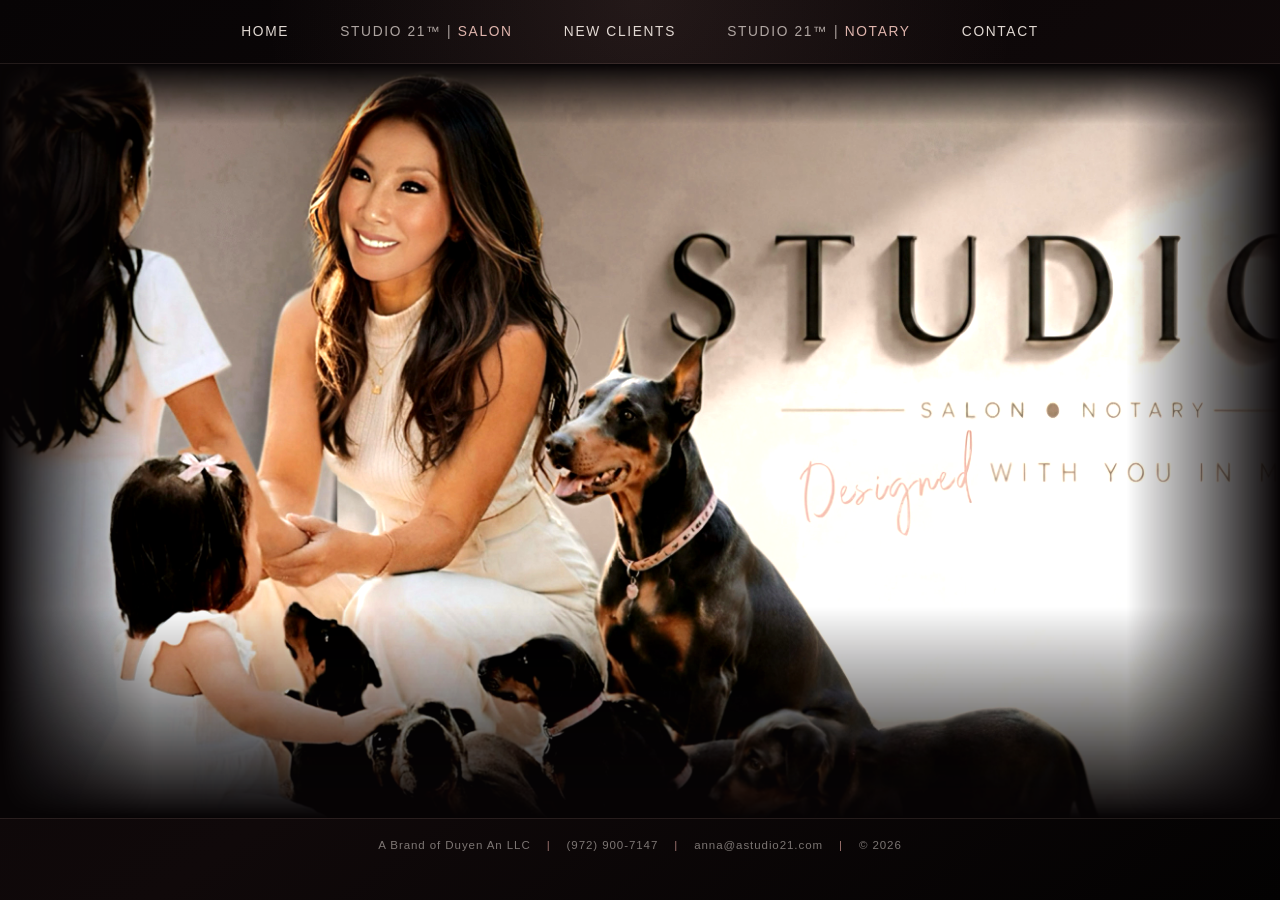
<file: index.html>
<!doctype html>
<html lang="en">
  <head>
    <meta charset="UTF-8" />
    <meta name="viewport" content="width=device-width, initial-scale=1.0" />
    <title>Studio 21&trade;</title>
    <link rel="stylesheet" href="styles.css?v=20260819b" />
  </head>
  <body>
    <header class="site-header">
      <button class="menu-toggle" type="button">Menu</button>
      <nav class="site-nav">
        <a href="index.html">Home</a>
        <a class="nav-feature" href="salon.html"><span>Studio 21&trade; |</span> <strong>Salon</strong></a>
        <a href="https://salon.astudio21.com/booking">New Clients</a>
        <a class="nav-feature" href="https://notary.astudio21.com"><span>Studio 21&trade; |</span> <strong>Notary</strong></a>
        <a href="contact.html">Contact</a>
      </nav>
    </header>

    <main class="home-shell">
      <section class="hero landing-hero">
        <div class="landing-art" aria-label="Studio 21 trademark floral logo artwork"></div>
        <a class="owner-easter-egg" href="/salon/" aria-label="Studio 21 owner access"></a>
      </section>
    </main>

    <footer class="site-footer">
      <p>
        <span>A Brand of Duyen An LLC</span>
        <span class="footer-sep">|</span>
        <span>(972) 900-7147</span>
        <span class="footer-sep">|</span>
        <span>anna@astudio21.com</span>
        <span class="footer-sep">|</span>
        <span>&copy; 2026</span>
      </p>
    </footer>

    <script src="script.js?v=20260819b"></script>
  </body>
</html>
</file>
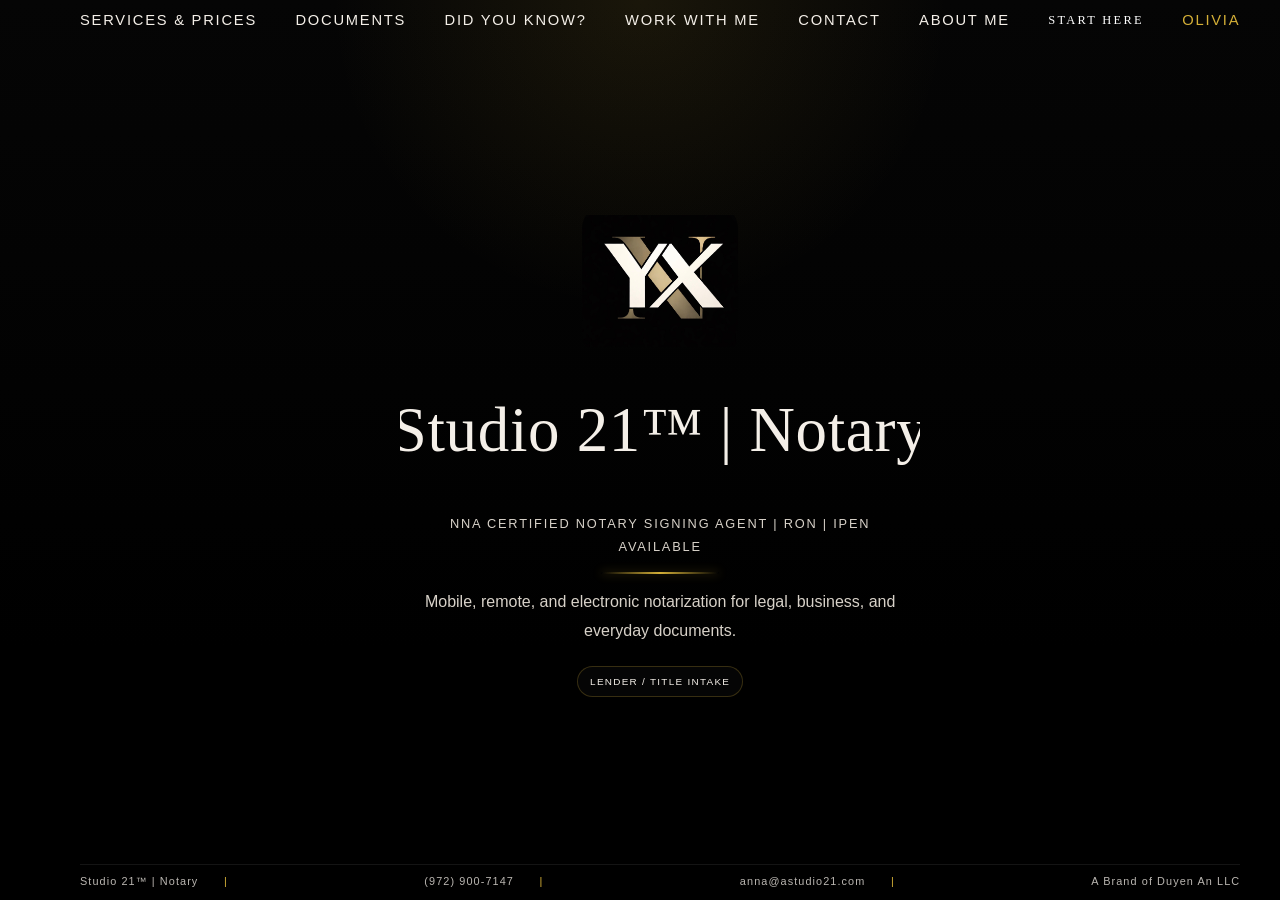
<file: notary/index.html>
<!doctype html>
<html lang="en">
  <head>
    <meta charset="UTF-8" />
    <meta name="viewport" content="width=device-width, initial-scale=1.0" />
    <title>Studio 21&trade; | Notary</title>
    <meta
      name="description"
      content="Mobile, remote, and electronic notarization with polished signing support for clients, lenders, and title teams."
    />
    <link rel="stylesheet" href="styles.css" />
  </head>
  <body class="home-page">
    <div class="shell">
      <header class="topbar">
        <nav class="nav">
          <a href="services.html">Services & Prices</a>
          <a href="documents.html">Documents</a>
          <a href="did-you-know.html">Did You Know?</a>
          <a href="work-with-me.html">Work With Me</a>
          <a href="contact.html">Contact</a>
          <a href="about.html">About Me</a>
          <span class="nav-start-prompt">Start Here</span>
          <a class="nav-olivia" href="promo.html">Olivia</a>
        </nav></header>

      <main class="hero">
        <img class="brand-mark" src="logo.jpg" alt="Studio 21&trade; | Notary logo" />
        <section class="hero-copy">
          <img class="notary-wordmark" src="notary-studio-wordmark.svg" alt="Studio 21 trademark Notary" />
          <h1 class="sr-only">Studio 21&trade; | Notary</h1>
          <p class="subhead">NNA Certified Notary Signing Agent | RON | IPEN Available</p>
          <div class="divider"></div>
          <p class="intro-copy">
            Mobile, remote, and electronic notarization for legal, business, and everyday documents.
          </p>
          <div class="cta-row">
            <a class="cta" href="https://forms.gle/3WPpapCWvWPKJ8QJ6" target="_blank" rel="noreferrer">Lender / Title Intake</a>
          </div>
        </section>
      </main>

      <footer class="business-footer"><span>Studio 21&trade; | Notary</span><span>(972) 900-7147</span><span>anna@astudio21.com</span><span>A Brand of Duyen An LLC</span></footer>
    </div>
  </body>
</html>
</file>
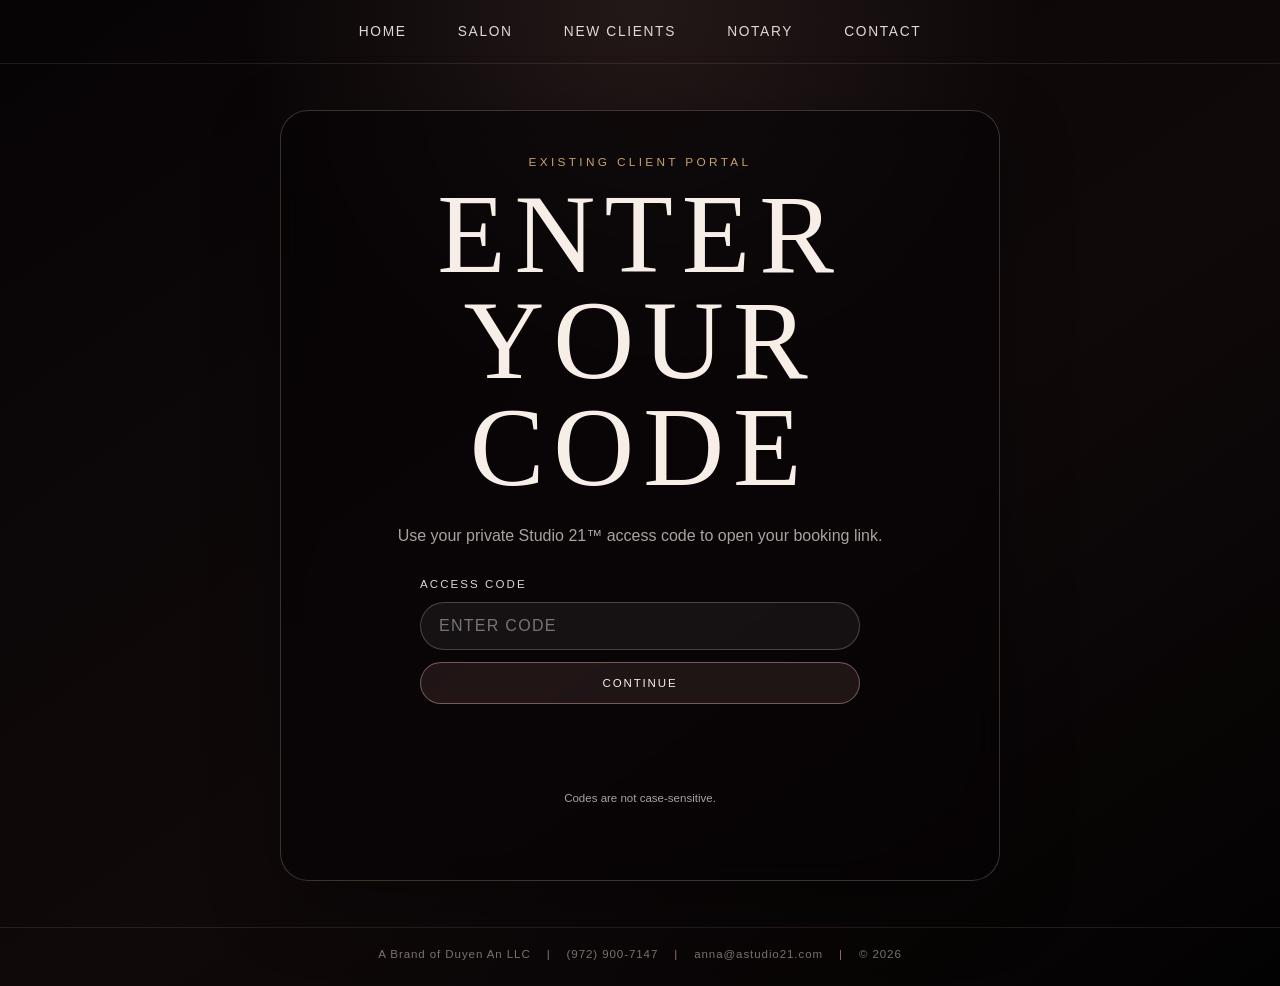
<file: client-portal.html>
<!doctype html>
<html lang="en">
  <head>
    <meta charset="UTF-8" />
    <meta name="viewport" content="width=device-width, initial-scale=1.0" />
    <title>Existing Client Portal | Studio 21&trade;</title>
    <link rel="stylesheet" href="styles.css?v=20260819b" />
  </head>
  <body>
    <header class="site-header">
      <button class="menu-toggle" type="button">Menu</button>
      <nav class="site-nav">
        <a href="index.html">Home</a>
        <a href="salon.html">Salon</a>
        <a href="https://salon.astudio21.com/booking">New Clients</a>
        <a href="notary/">Notary</a>
        <a href="contact.html">Contact</a>
      </nav>
    </header>

    <main class="page-shell portal-shell">
      <section class="page-card portal-card">
        <p class="eyebrow">Existing Client Portal</p>
        <h1>Enter Your Code</h1>
        <p>Use your private Studio 21&trade; access code to open your booking link.</p>

        <form class="portal-form" id="clientPortalForm">
          <label for="clientCode">Access Code</label>
          <input id="clientCode" name="clientCode" type="text" autocomplete="off" placeholder="Enter code" required />
          <button type="submit">Continue</button>
          <p class="portal-message" id="portalMessage" aria-live="polite"></p>
        </form>

        <p class="portal-hint">Codes are not case-sensitive.</p>
      </section>
    </main>

    <footer class="site-footer">
      <p>
        <span>A Brand of Duyen An LLC</span>
        <span class="footer-sep">|</span>
        <span>(972) 900-7147</span>
        <span class="footer-sep">|</span>
        <span>anna@astudio21.com</span>
        <span class="footer-sep">|</span>
        <span>&copy; 2026</span>
      </p>
    </footer>

    <script src="script.js?v=20260819b"></script>
  </body>
</html>
</file>
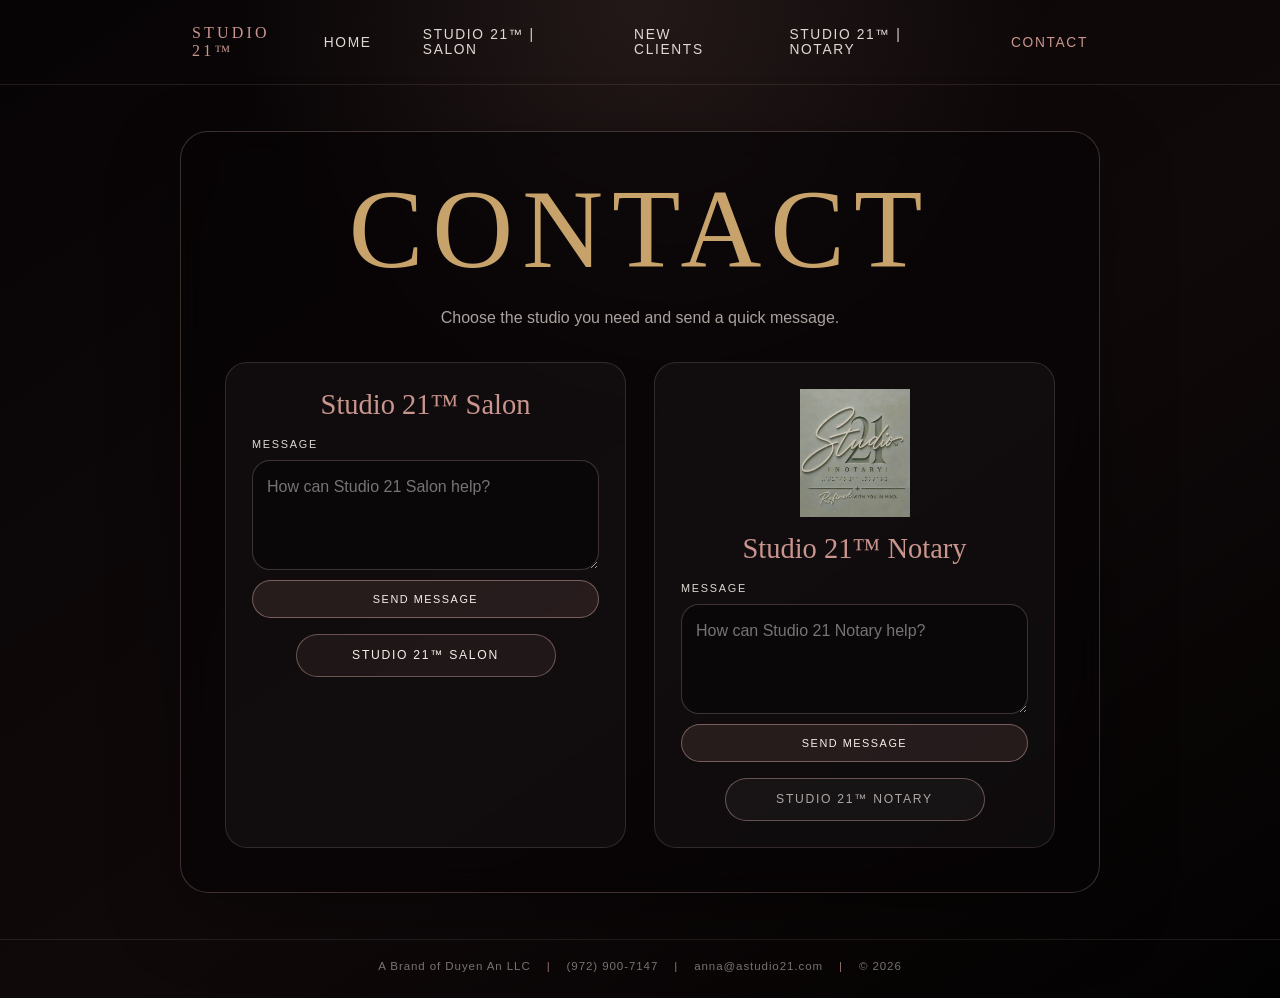
<file: contact.html>
<!doctype html>
<html lang="en">
  <head>
    <meta charset="UTF-8" />
    <meta name="viewport" content="width=device-width, initial-scale=1.0" />
    <title>Contact | Studio 21&trade;</title>
    <link rel="stylesheet" href="styles.css?v=20260819b" />
  </head>
  <body>
    <header class="site-header">
      <a class="brand" href="index.html">Studio 21&trade;</a>
      <button class="menu-toggle" type="button">Menu</button>
      <nav class="site-nav">
        <a href="index.html">Home</a>
        <a href="salon.html">Studio 21&trade; | Salon</a>
        <a href="https://salon.astudio21.com/booking">New Clients</a>
        <a href="notary/">Studio 21&trade; | Notary</a>
        <a href="contact.html">Contact</a>
      </nav>
    </header>

    <main class="page-shell">
      <section class="page-card">
        <h1 class="gold-heading">Contact</h1>
        <p>
          Choose the studio you need and send a quick message.
        </p>

        <div class="contact-choice-grid">
          <section class="contact-choice-card">
            <h2>Studio 21&trade; Salon</h2>
            <form class="mini-message-form" data-mailto-form data-email="anna@astudio21.com" data-subject="Studio 21 Salon Message">
              <label for="salonMessage">Message</label>
              <textarea id="salonMessage" name="message" placeholder="How can Studio 21 Salon help?"></textarea>
              <button type="submit">Send Message</button>
            </form>
            <a class="button-link contact-studio-link" href="salon.html">Studio 21&trade; Salon</a>
          </section>

          <section class="contact-choice-card">
            <img class="contact-logo" src="images/nlogo.jpg" alt="Studio 21 Notary logo" />
            <h2>Studio 21&trade; Notary</h2>
            <form class="mini-message-form" data-mailto-form data-email="anna@astudio21.com" data-subject="Studio 21 Notary Message">
              <label for="notaryMessage">Message</label>
              <textarea id="notaryMessage" name="message" placeholder="How can Studio 21 Notary help?"></textarea>
              <button type="submit">Send Message</button>
            </form>
            <a class="button-link secondary contact-studio-link" href="notary/">Studio 21&trade; Notary</a>
          </section>
        </div>
      </section>
    </main>

    <footer class="site-footer">
      <p>
        <span>A Brand of Duyen An LLC</span>
        <span class="footer-sep">|</span>
        <span>(972) 900-7147</span>
        <span class="footer-sep">|</span>
        <span>anna@astudio21.com</span>
        <span class="footer-sep">|</span>
        <span>&copy; 2026</span>
      </p>
    </footer>

    <script src="script.js?v=20260819b"></script>
  </body>
</html>
</file>
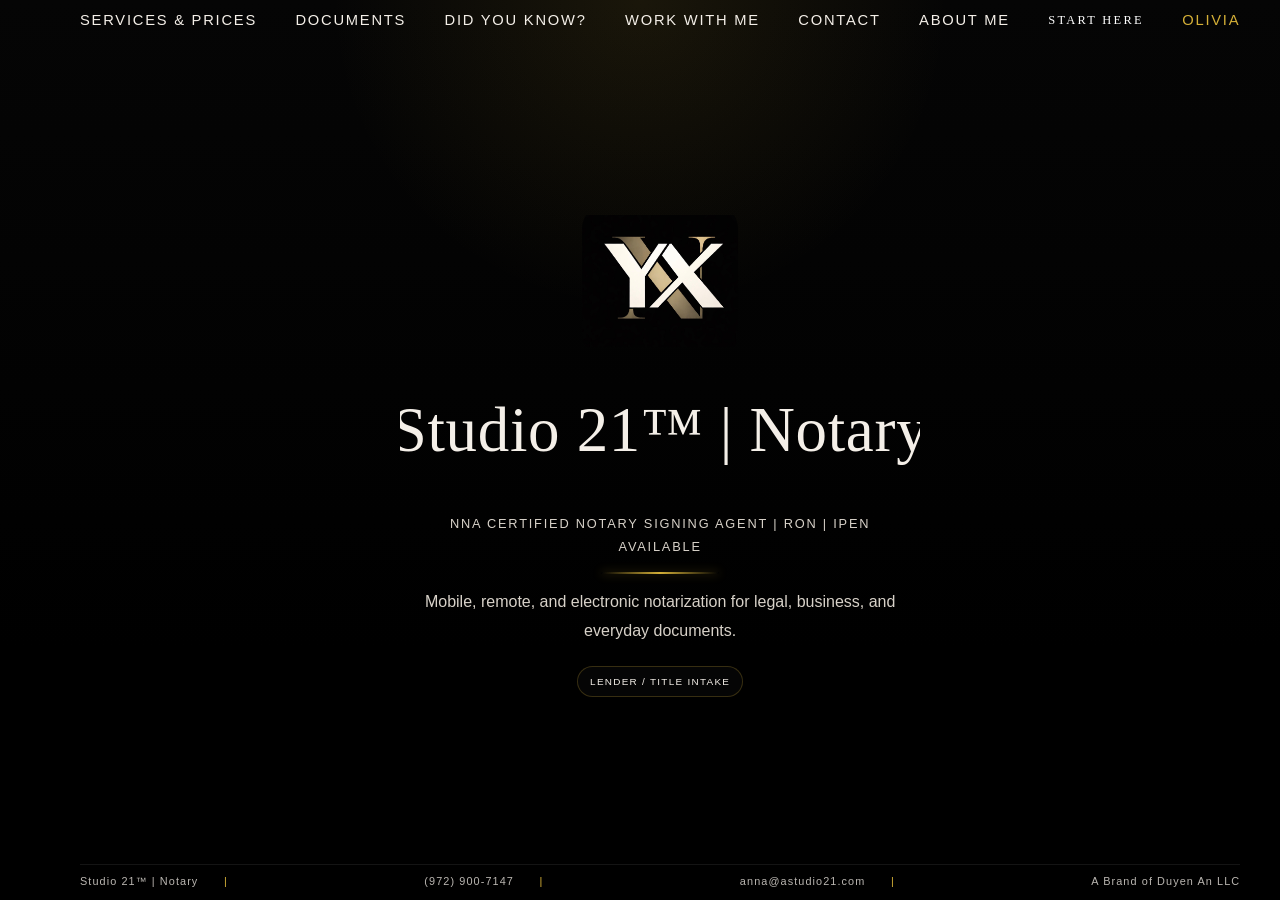
<file: notary.html>
<!doctype html>
<html lang="en">
  <head>
    <meta charset="UTF-8" />
    <meta name="viewport" content="width=device-width, initial-scale=1.0" />
    <meta http-equiv="refresh" content="0; url=notary/" />
    <title>Studio 21&trade; Notary</title>
    <link rel="canonical" href="https://astudio21.com/notary/" />
  </head>
  <body>
    <p>
      Opening Studio 21&trade; Notary. If you are not redirected,
      <a href="notary/">click here</a>.
    </p>
    <script>
      window.location.replace("notary/");
    </script>
  </body>
</html>
</file>
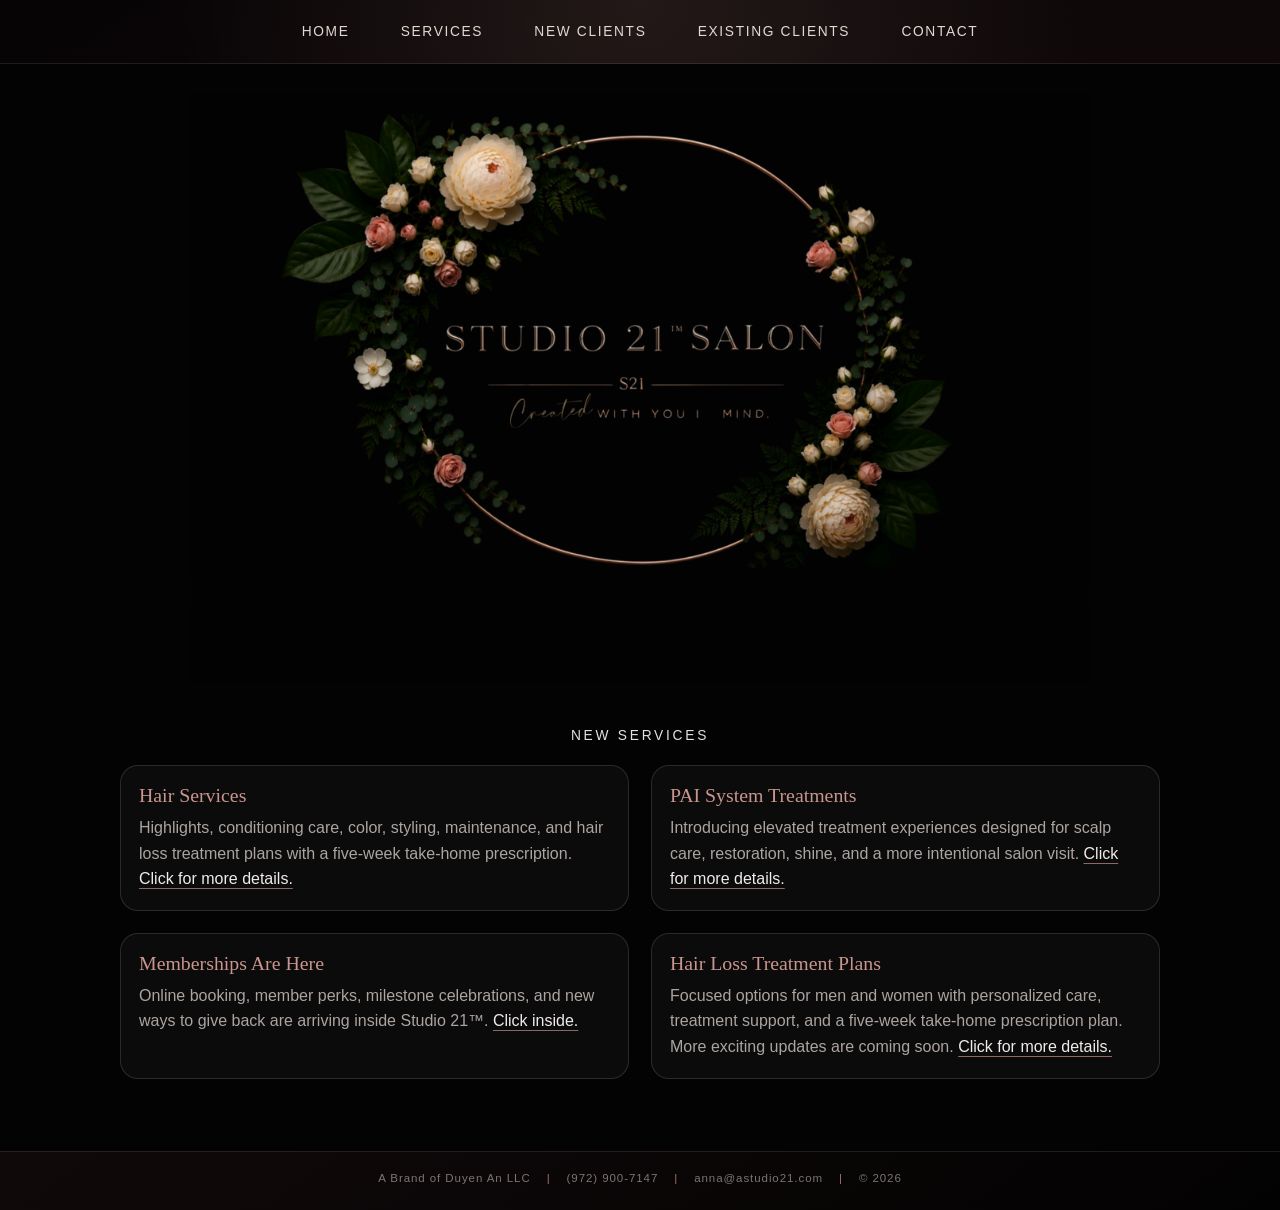
<file: salon.html>
<!doctype html>
<html lang="en">
  <head>
    <meta charset="UTF-8" />
    <meta name="viewport" content="width=device-width, initial-scale=1.0" />
    <title>Studio 21&trade; | Salon</title>
    <link rel="stylesheet" href="styles.css?v=20260819c" />
  </head>
  <body>
    <header class="site-header">
      <button class="menu-toggle" type="button">Menu</button>
      <nav class="site-nav">
        <a href="index.html">Home</a>
        <a href="#services">Services</a>
        <a href="https://salon.astudio21.com/booking">New Clients</a>
        <details class="nav-access">
          <summary>Existing Clients</summary>
          <form class="nav-access-form" data-client-portal-form>
            <input name="clientCode" type="text" autocomplete="off" placeholder="Access code" required />
            <button type="submit">Enter</button>
            <p class="nav-access-message" data-portal-message aria-live="polite"></p>
          </form>
        </details>
        <a href="contact.html">Contact</a>
      </nav>
    </header>

    <main class="page-shell salon-shell">
      <section class="page-card salon-landing-card" aria-label="Studio 21 Salon">
        <div class="salon-landing-art" aria-label="Studio 21 Salon floral artwork"></div>
        <h1 class="sr-only">Studio 21&trade; | Salon</h1>
      </section>

      <section class="salon-content-card">
        <p id="services" class="section-kicker">New Services</p>

        <div class="service-list">
          <article>
            <h2>Hair Services</h2>
            <p>Highlights, conditioning care, color, styling, maintenance, and hair loss treatment plans with a five-week take-home prescription. <a class="detail-link" href="https://www.vagaro.com/astudio21/services" target="_blank" rel="noopener noreferrer">Click for more details.</a></p>
          </article>
          <article>
            <h2>PAI System Treatments</h2>
            <p>Introducing elevated treatment experiences designed for scalp care, restoration, shine, and a more intentional salon visit. <a class="detail-link" href="https://www.vagaro.com/astudio21/services" target="_blank" rel="noopener noreferrer">Click for more details.</a></p>
          </article>
          <article>
            <h2>Memberships Are Here</h2>
            <p>Online booking, member perks, milestone celebrations, and new ways to give back are arriving inside Studio 21&trade;. <a class="detail-link" href="https://www.vagaro.com/astudio21/services" target="_blank" rel="noopener noreferrer">Click inside.</a></p>
          </article>
          <article>
            <h2>Hair Loss Treatment Plans</h2>
            <p>Focused options for men and women with personalized care, treatment support, and a five-week take-home prescription plan. More exciting updates are coming soon. <a class="detail-link" href="https://www.vagaro.com/astudio21/services" target="_blank" rel="noopener noreferrer">Click for more details.</a></p>
          </article>
        </div>
      </section>
    </main>

    <footer class="site-footer">
      <p>
        <span>A Brand of Duyen An LLC</span>
        <span class="footer-sep">|</span>
        <span>(972) 900-7147</span>
        <span class="footer-sep">|</span>
        <span>anna@astudio21.com</span>
        <span class="footer-sep">|</span>
        <span>&copy; 2026</span>
      </p>
    </footer>

    <script src="script.js?v=20260819c"></script>
  </body>
</html>
</file>
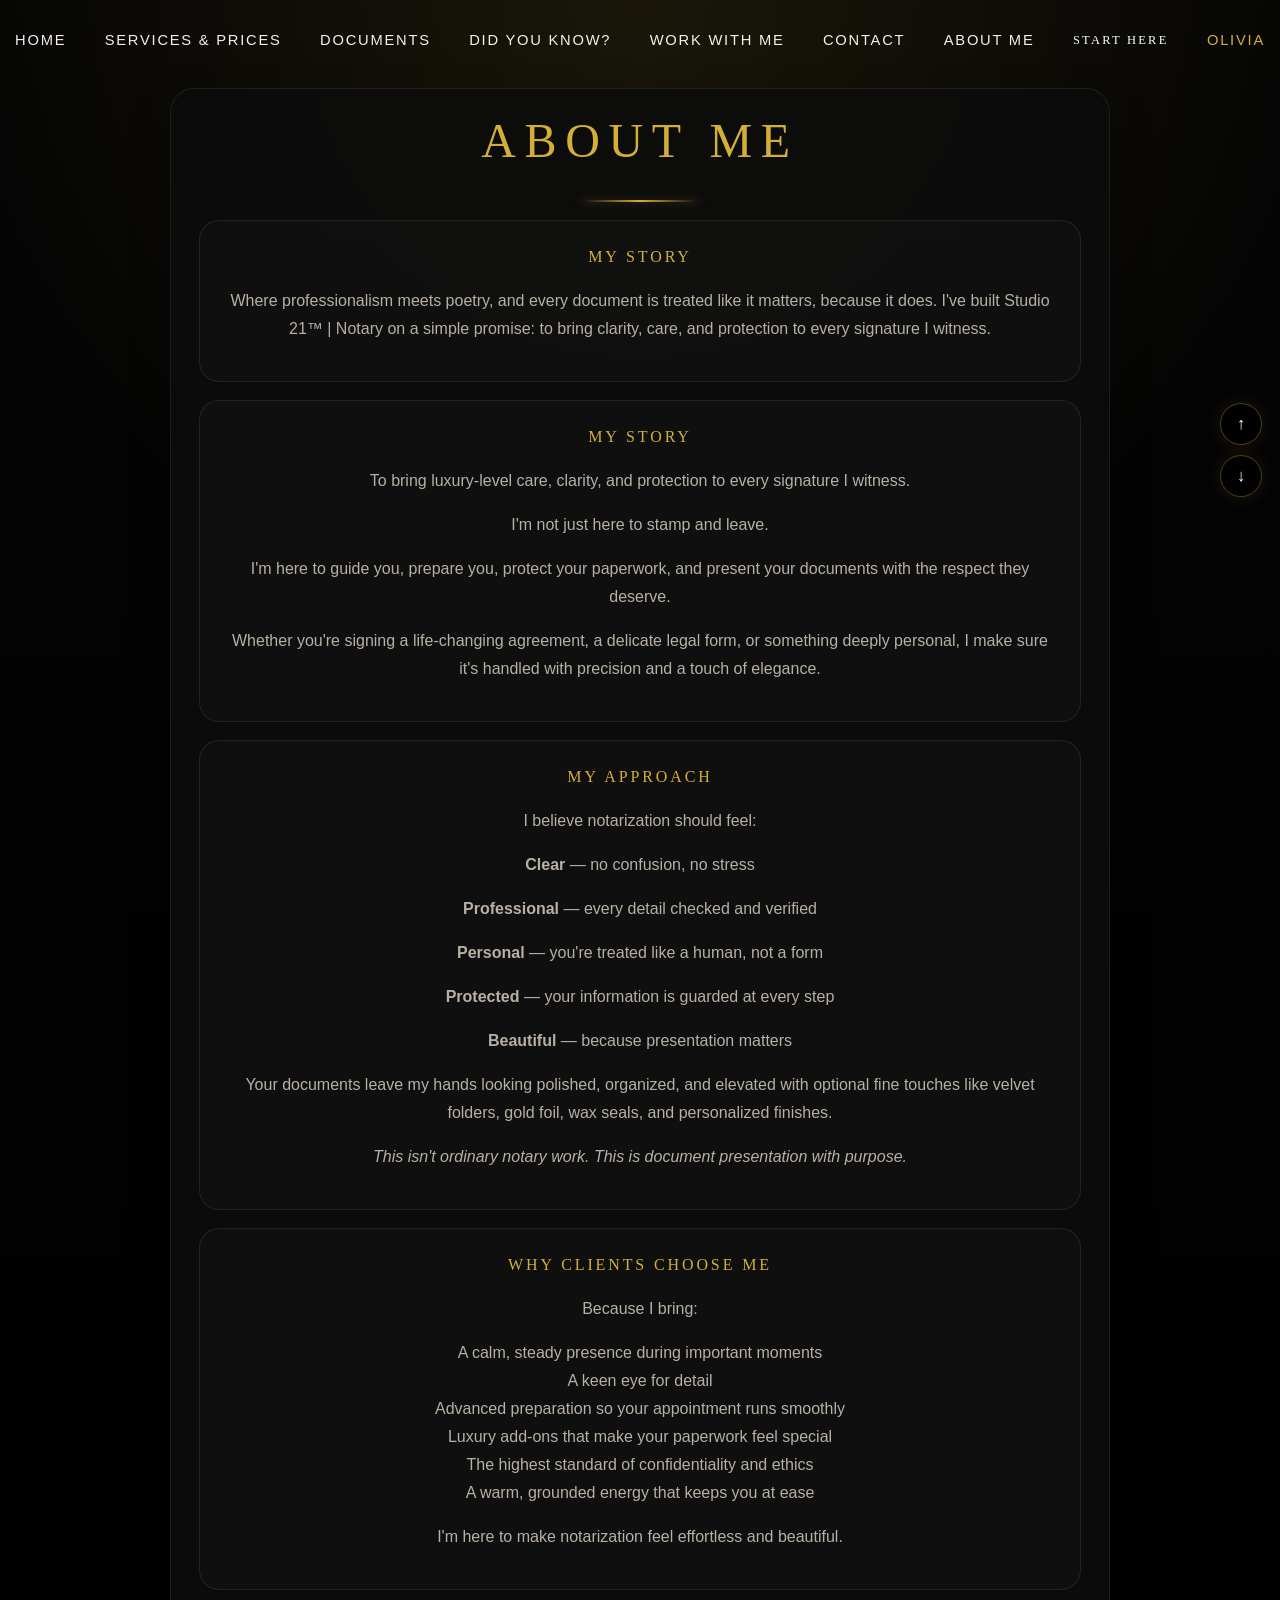
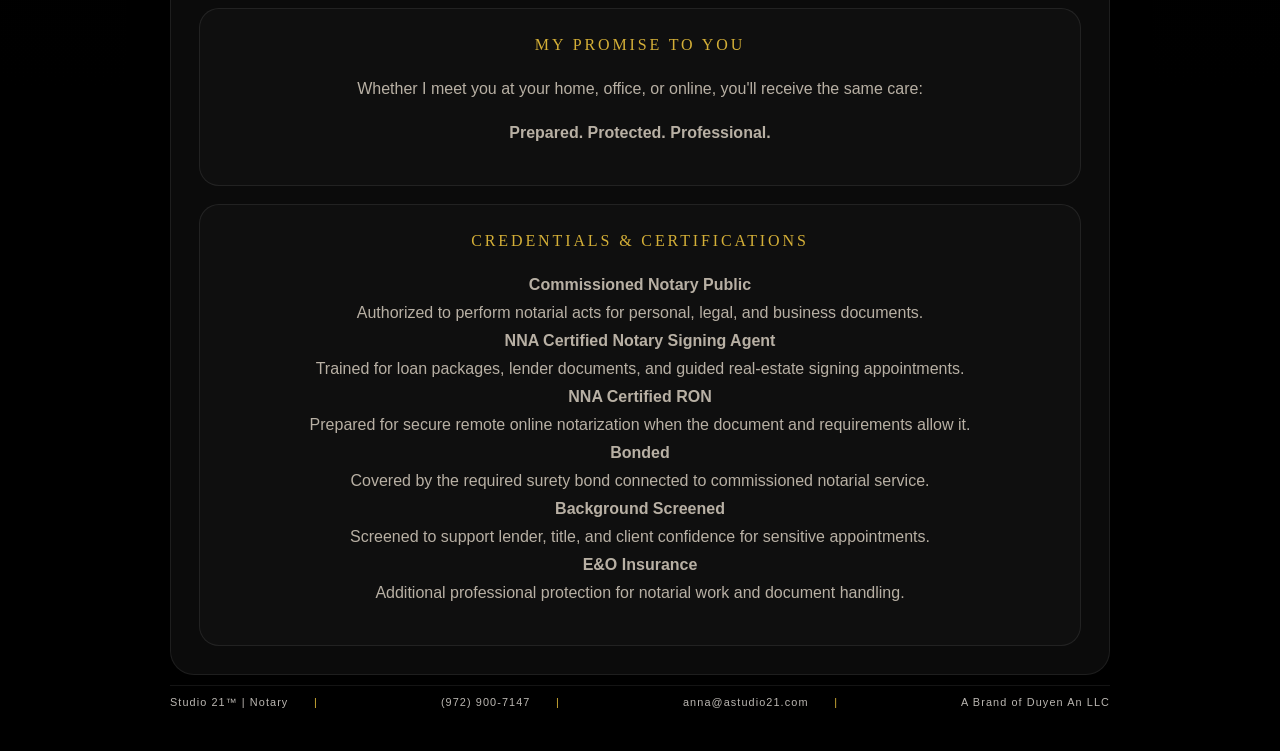
<file: notary/about.html>
<!doctype html>
<html lang="en">
  <head>
    <meta charset="UTF-8" />
    <meta name="viewport" content="width=device-width, initial-scale=1.0" />
    <title>About Me | Studio 21&trade; | Notary</title>
    <link rel="stylesheet" href="styles.css" />
  </head>
  <body id="top">
    <div class="shell page-copy">
      <header class="topbar">
        <nav class="nav">
          <a href="index.html">Home</a>
          <a href="services.html">Services & Prices</a>
          <a href="documents.html">Documents</a>
          <a href="did-you-know.html">Did You Know?</a>
          <a href="work-with-me.html">Work With Me</a>
          <a href="contact.html">Contact</a>
          <a href="about.html">About Me</a>
          <span class="nav-start-prompt">Start Here</span>
          <a class="nav-olivia" href="promo.html">Olivia</a>
        </nav></header>

      <section class="section stack">
        <h1 class="page-title">About Me</h1>
        <div class="divider" style="margin: 8px auto 0;"></div>

        <section class="mini" style="text-align:center;">
          <h2>My Story</h2>
          <p>Where professionalism meets poetry, and every document is treated like it matters, because it does. I've built Studio 21&trade; | Notary on a simple promise: to bring clarity, care, and protection to every signature I witness.</p>
        </section>

        <section class="mini" style="text-align:center;">
          <h2>My Story</h2>
          <p>To bring luxury-level care, clarity, and protection to every signature I witness.</p>
          <p>I'm not just here to stamp and leave.</p>
          <p>I'm here to guide you, prepare you, protect your paperwork, and present your documents with the respect they deserve.</p>
          <p>Whether you're signing a life-changing agreement, a delicate legal form, or something deeply personal, I make sure it's handled with precision and a touch of elegance.</p>
        </section>

        <section class="mini" style="text-align:center;">
          <h2>My Approach</h2>
          <p>I believe notarization should feel:</p>
          <p><strong>Clear</strong> &mdash; no confusion, no stress</p>
          <p><strong>Professional</strong> &mdash; every detail checked and verified</p>
          <p><strong>Personal</strong> &mdash; you're treated like a human, not a form</p>
          <p><strong>Protected</strong> &mdash; your information is guarded at every step</p>
          <p><strong>Beautiful</strong> &mdash; because presentation matters</p>
          <p>Your documents leave my hands looking polished, organized, and elevated with optional fine touches like velvet folders, gold foil, wax seals, and personalized finishes.</p>
          <p class="note">This isn't ordinary notary work. This is document presentation with purpose.</p>
        </section>

        <section class="mini" style="text-align:center;">
          <h2>Why Clients Choose Me</h2>
          <p>Because I bring:</p>
          <ul class="center-list">
            <li>A calm, steady presence during important moments</li>
            <li>A keen eye for detail</li>
            <li>Advanced preparation so your appointment runs smoothly</li>
            <li>Luxury add-ons that make your paperwork feel special</li>
            <li>The highest standard of confidentiality and ethics</li>
            <li>A warm, grounded energy that keeps you at ease</li>
          </ul>
          <p>I'm here to make notarization feel effortless and beautiful.</p>
        </section>

        <section class="mini" style="text-align:center;">
          <h2>My Promise to You</h2>
          <p>Whether I meet you at your home, office, or online, you'll receive the same care:</p>
          <p class="callout-line"><strong>Prepared. Protected. Professional.</strong></p>
        </section>

        <section class="mini" style="text-align:center;">
          <h2>Credentials &amp; Certifications</h2>
          <ul class="center-list">
            <li><strong>Commissioned Notary Public</strong><br />Authorized to perform notarial acts for personal, legal, and business documents.</li>
            <li><strong>NNA Certified Notary Signing Agent</strong><br />Trained for loan packages, lender documents, and guided real-estate signing appointments.</li>
            <li><strong>NNA Certified RON</strong><br />Prepared for secure remote online notarization when the document and requirements allow it.</li>
            <li><strong>Bonded</strong><br />Covered by the required surety bond connected to commissioned notarial service.</li>
            <li><strong>Background Screened</strong><br />Screened to support lender, title, and client confidence for sensitive appointments.</li>
            <li><strong>E&amp;O Insurance</strong><br />Additional professional protection for notarial work and document handling.</li>
          </ul>
        </section>
      </section>
      <footer class="business-footer"><span>Studio 21&trade; | Notary</span><span>(972) 900-7147</span><span>anna@astudio21.com</span><span>A Brand of Duyen An LLC</span></footer>
    </div>
    <div class="scroll-rail" aria-label="Page scroll controls">
      <a href="#top" aria-label="Scroll to top">&uarr;</a>
      <a href="#bottom" aria-label="Scroll to bottom">&darr;</a>
    </div>
    <span id="bottom"></span>
  </body>
</html>
</file>
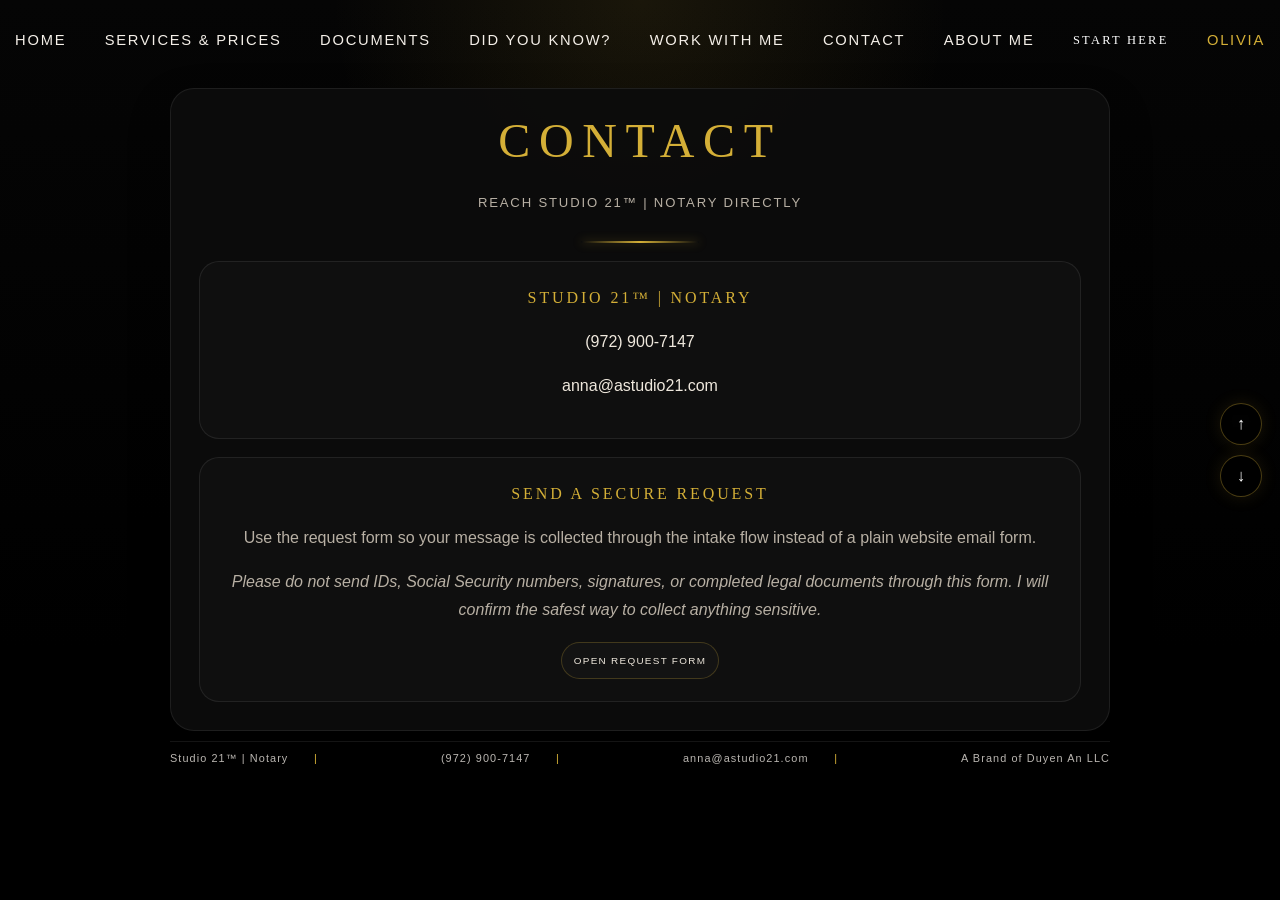
<file: notary/contact.html>
<!doctype html>
<html lang="en">
  <head>
    <meta charset="UTF-8" />
    <meta name="viewport" content="width=device-width, initial-scale=1.0" />
    <title>Contact | Studio 21&trade; | Notary</title>
    <link rel="stylesheet" href="styles.css" />
  </head>
  <body id="top">
    <div class="shell page-copy">
      <header class="topbar">
        <nav class="nav">
          <a href="index.html">Home</a>
          <a href="services.html">Services & Prices</a>
          <a href="documents.html">Documents</a>
          <a href="did-you-know.html">Did You Know?</a>
          <a href="work-with-me.html">Work With Me</a>
          <a href="contact.html">Contact</a>
          <a href="about.html">About Me</a>
          <span class="nav-start-prompt">Start Here</span>
          <a class="nav-olivia" href="promo.html">Olivia</a>
        </nav></header>

      <section class="section stack contact-page">
        <h1 class="page-title">Contact</h1>
        <p class="page-subtitle">Reach Studio 21&trade; | Notary directly</p>
        <div class="divider" style="margin: 8px auto 0;"></div>

        <section class="mini contact-card">
          <h2>Studio 21&trade; | Notary</h2>
          <p><a href="tel:+19729007147">(972) 900-7147</a></p>
          <p><a href="mailto:anna@astudio21.com">anna@astudio21.com</a></p>
        </section>

        <section class="mini contact-card">
          <h2>Send a Secure Request</h2>
          <p>
            Use the request form so your message is collected through the intake flow instead of a plain website email form.
          </p>
          <p class="note">
            Please do not send IDs, Social Security numbers, signatures, or completed legal documents through this form. I will confirm the safest way to collect anything sensitive.
          </p>

          <div class="quick-links contact-actions">
            <a class="pill" href="https://docs.google.com/forms/d/e/1FAIpQLSeAj11M5t6ji4qn6wYjSXV3INLf_mHttATePmDrNA1ItGDNRg/viewform?usp=publish-editor" target="_blank" rel="noreferrer">
              Open Request Form
            </a>
          </div>
        </section>
      </section>

      <footer class="business-footer"><span>Studio 21&trade; | Notary</span><span>(972) 900-7147</span><span>anna@astudio21.com</span><span>A Brand of Duyen An LLC</span></footer>
    </div>
    <div class="scroll-rail" aria-label="Page scroll controls">
      <a href="#top" aria-label="Scroll to top">&uarr;</a>
      <a href="#bottom" aria-label="Scroll to bottom">&darr;</a>
    </div>
    <span id="bottom"></span>
  </body>
</html>
</file>
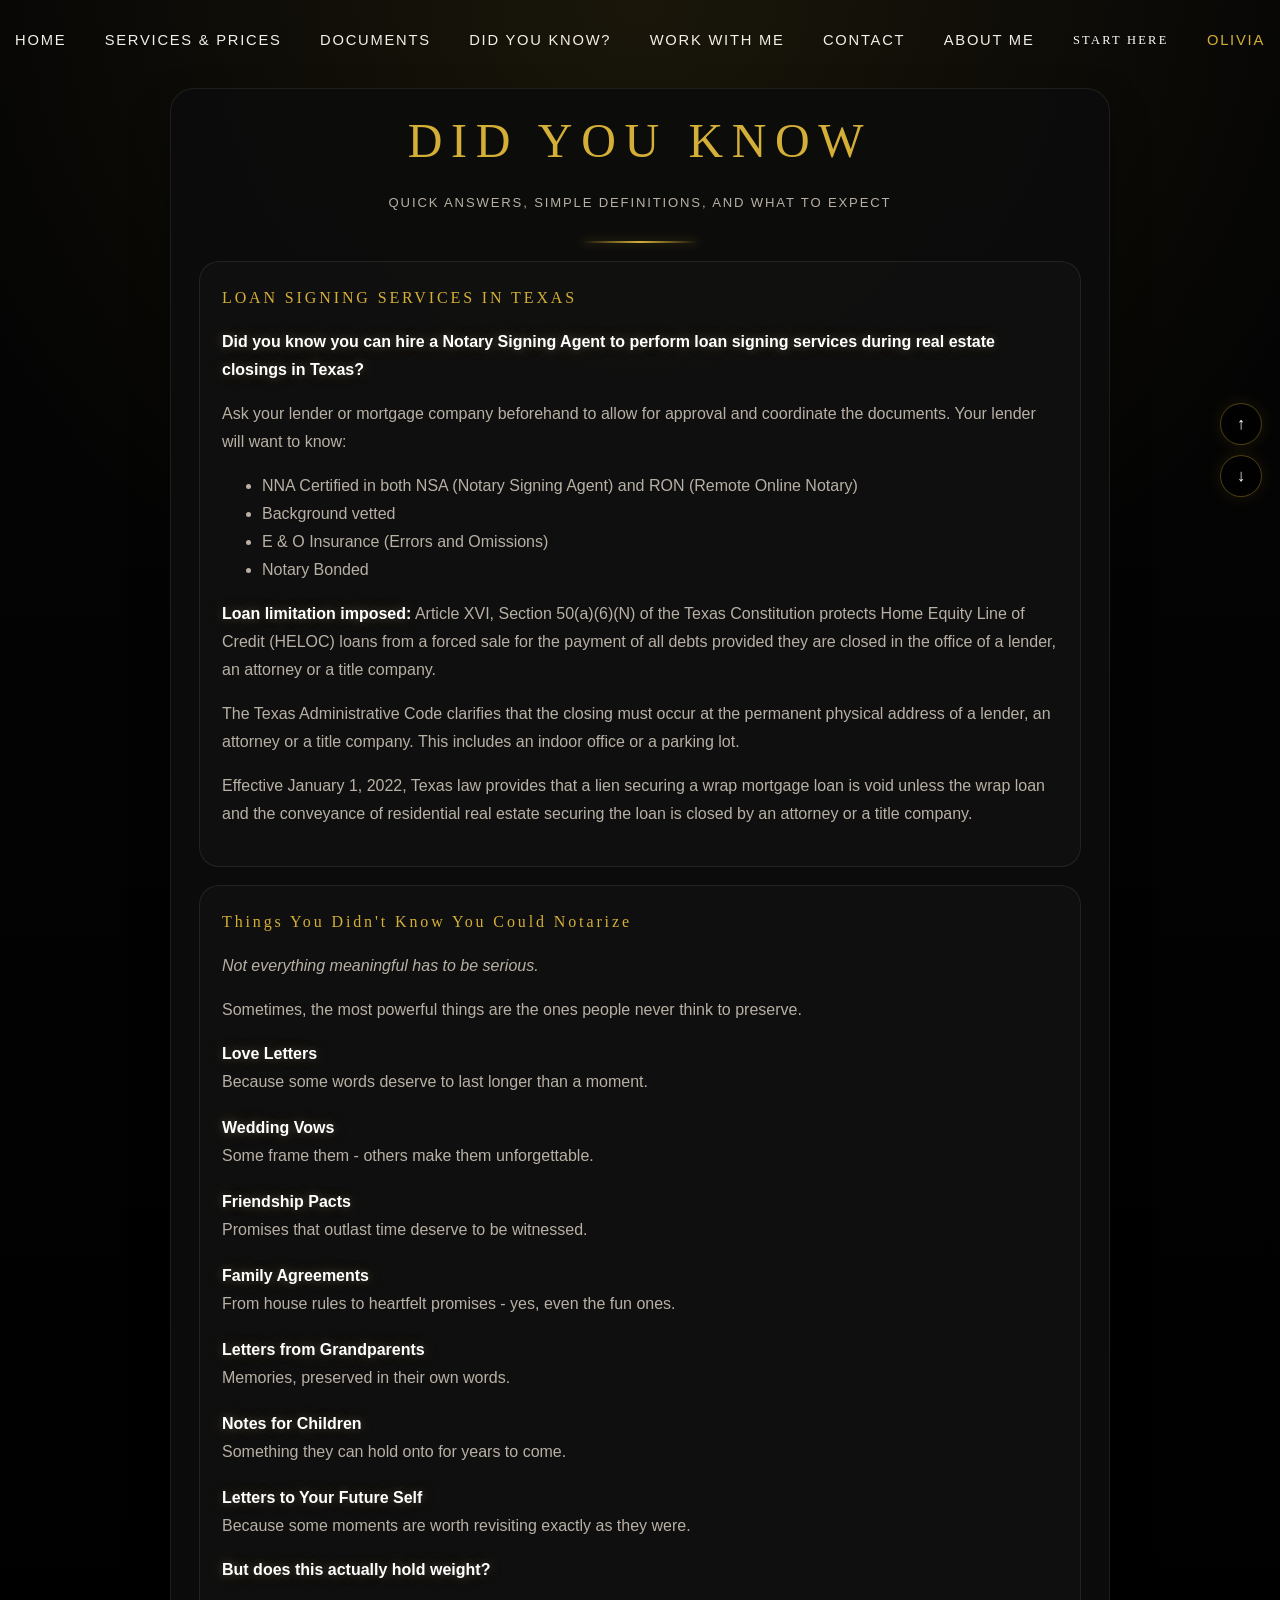
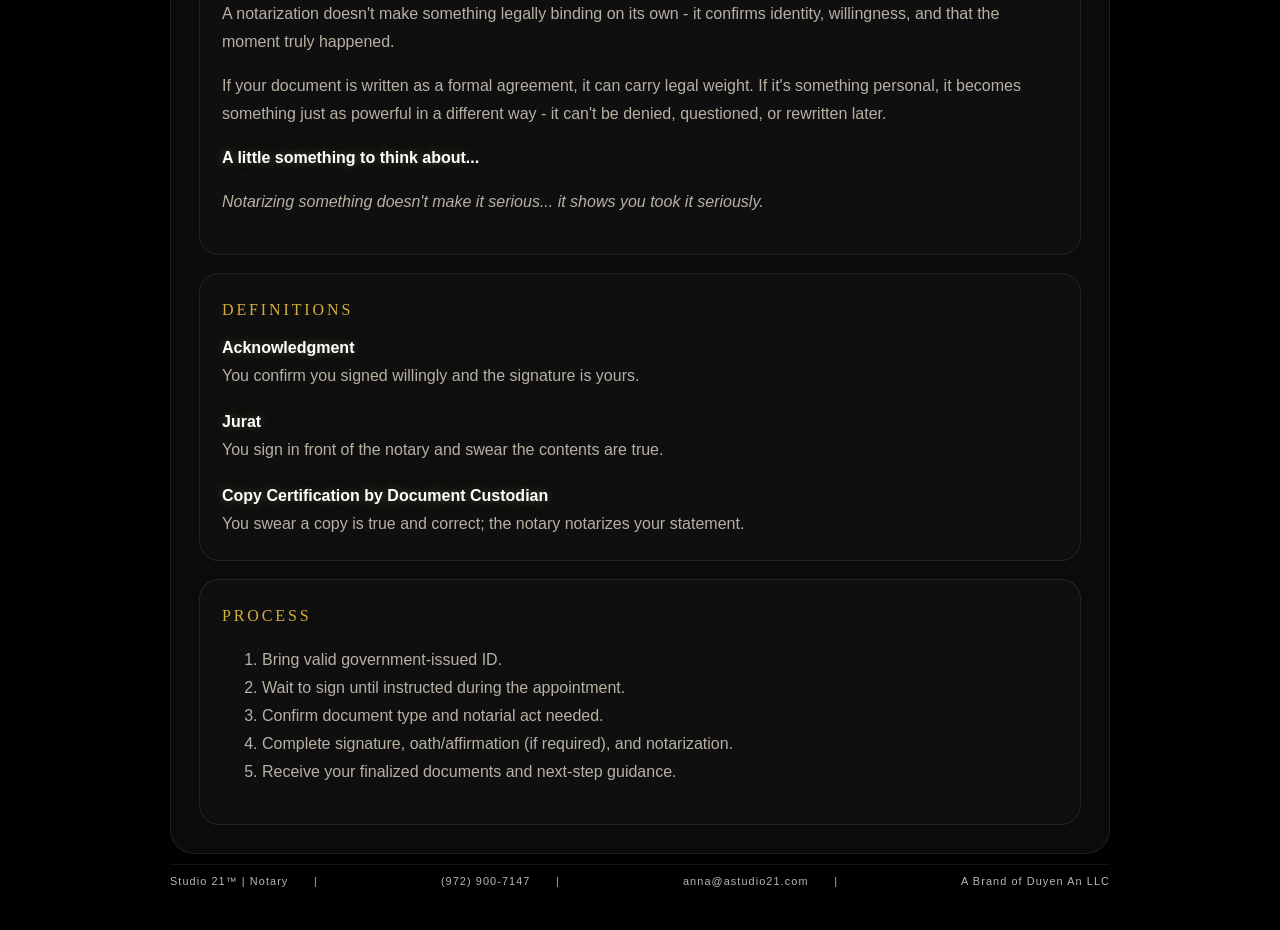
<file: notary/did-you-know.html>
<!doctype html>
<html lang="en">
  <head>
    <meta charset="UTF-8" />
    <meta name="viewport" content="width=device-width, initial-scale=1.0" />
    <title>Did You Know? | Studio 21&trade; | Notary</title>
    <link rel="stylesheet" href="styles.css" />
  </head>
  <body id="top" class="did-page">
    <div class="shell page-copy">
      <header class="topbar">
        <nav class="nav">
          <a href="index.html">Home</a>
          <a href="services.html">Services & Prices</a>
          <a href="documents.html">Documents</a>
          <a href="did-you-know.html">Did You Know?</a>
          <a href="work-with-me.html">Work With Me</a>
          <a href="contact.html">Contact</a>
          <a href="about.html">About Me</a>
          <span class="nav-start-prompt">Start Here</span>
          <a class="nav-olivia" href="promo.html">Olivia</a>
        </nav></header>

      <section class="section stack">
        <h1 class="page-title">Did You Know</h1>
        <p class="page-subtitle">Quick answers, simple definitions, and what to expect</p>
        <div class="divider" style="margin: 8px auto 0;"></div>

        <section class="mini">
          <h2>Loan Signing Services in Texas</h2>
          <p><strong>Did you know you can hire a Notary Signing Agent to perform loan signing services during real estate closings in Texas?</strong></p>
          <p>Ask your lender or mortgage company beforehand to allow for approval and coordinate the documents. Your lender will want to know:</p>
          <ul>
            <li>NNA Certified in both NSA (Notary Signing Agent) and RON (Remote Online Notary)</li>
            <li>Background vetted</li>
            <li>E &amp; O Insurance (Errors and Omissions)</li>
            <li>Notary Bonded</li>
          </ul>
          <p><strong>Loan limitation imposed:</strong> Article XVI, Section 50(a)(6)(N) of the Texas Constitution protects Home Equity Line of Credit (HELOC) loans from a forced sale for the payment of all debts provided they are closed in the office of a lender, an attorney or a title company.</p>
          <p>The Texas Administrative Code clarifies that the closing must occur at the permanent physical address of a lender, an attorney or a title company. This includes an indoor office or a parking lot.</p>
          <p>Effective January 1, 2022, Texas law provides that a lien securing a wrap mortgage loan is void unless the wrap loan and the conveyance of residential real estate securing the loan is closed by an attorney or a title company.</p>
        </section>

        <section class="mini">
          <h2 style="text-transform:none;">Things You Didn't Know You Could Notarize</h2>
          <p class="note">Not everything meaningful has to be serious.</p>
          <p>Sometimes, the most powerful things are the ones people never think to preserve.</p>
          <div class="stack">
            <div><strong>Love Letters</strong><br />Because some words deserve to last longer than a moment.</div>
            <div><strong>Wedding Vows</strong><br />Some frame them - others make them unforgettable.</div>
            <div><strong>Friendship Pacts</strong><br />Promises that outlast time deserve to be witnessed.</div>
            <div><strong>Family Agreements</strong><br />From house rules to heartfelt promises - yes, even the fun ones.</div>
            <div><strong>Letters from Grandparents</strong><br />Memories, preserved in their own words.</div>
            <div><strong>Notes for Children</strong><br />Something they can hold onto for years to come.</div>
            <div><strong>Letters to Your Future Self</strong><br />Because some moments are worth revisiting exactly as they were.</div>
          </div>
          <p><strong>But does this actually hold weight?</strong></p>
          <p>A notarization doesn't make something legally binding on its own - it confirms identity, willingness, and that the moment truly happened.</p>
          <p>If your document is written as a formal agreement, it can carry legal weight. If it's something personal, it becomes something just as powerful in a different way - it can't be denied, questioned, or rewritten later.</p>
          <p><strong>A little something to think about...</strong></p>
          <p class="note">Notarizing something doesn't make it serious... it shows you took it seriously.</p>
        </section>

        <section class="mini">
          <h2>Definitions</h2>
          <div class="stack">
            <div><strong>Acknowledgment</strong><br />You confirm you signed willingly and the signature is yours.</div>
            <div><strong>Jurat</strong><br />You sign in front of the notary and swear the contents are true.</div>
            <div><strong>Copy Certification by Document Custodian</strong><br />You swear a copy is true and correct; the notary notarizes your statement.</div>
          </div>
        </section>

        <section class="mini">
          <h2>Process</h2>
          <ol>
            <li>Bring valid government-issued ID.</li>
            <li>Wait to sign until instructed during the appointment.</li>
            <li>Confirm document type and notarial act needed.</li>
            <li>Complete signature, oath/affirmation (if required), and notarization.</li>
            <li>Receive your finalized documents and next-step guidance.</li>
          </ol>
        </section>
      </section>
      <footer class="business-footer"><span>Studio 21&trade; | Notary</span><span>(972) 900-7147</span><span>anna@astudio21.com</span><span>A Brand of Duyen An LLC</span></footer>
    </div>
    <div class="scroll-rail" aria-label="Page scroll controls">
      <a href="#top" aria-label="Scroll to top">&uarr;</a>
      <a href="#bottom" aria-label="Scroll to bottom">&darr;</a>
    </div>
    <span id="bottom"></span>
  </body>
</html>
</file>
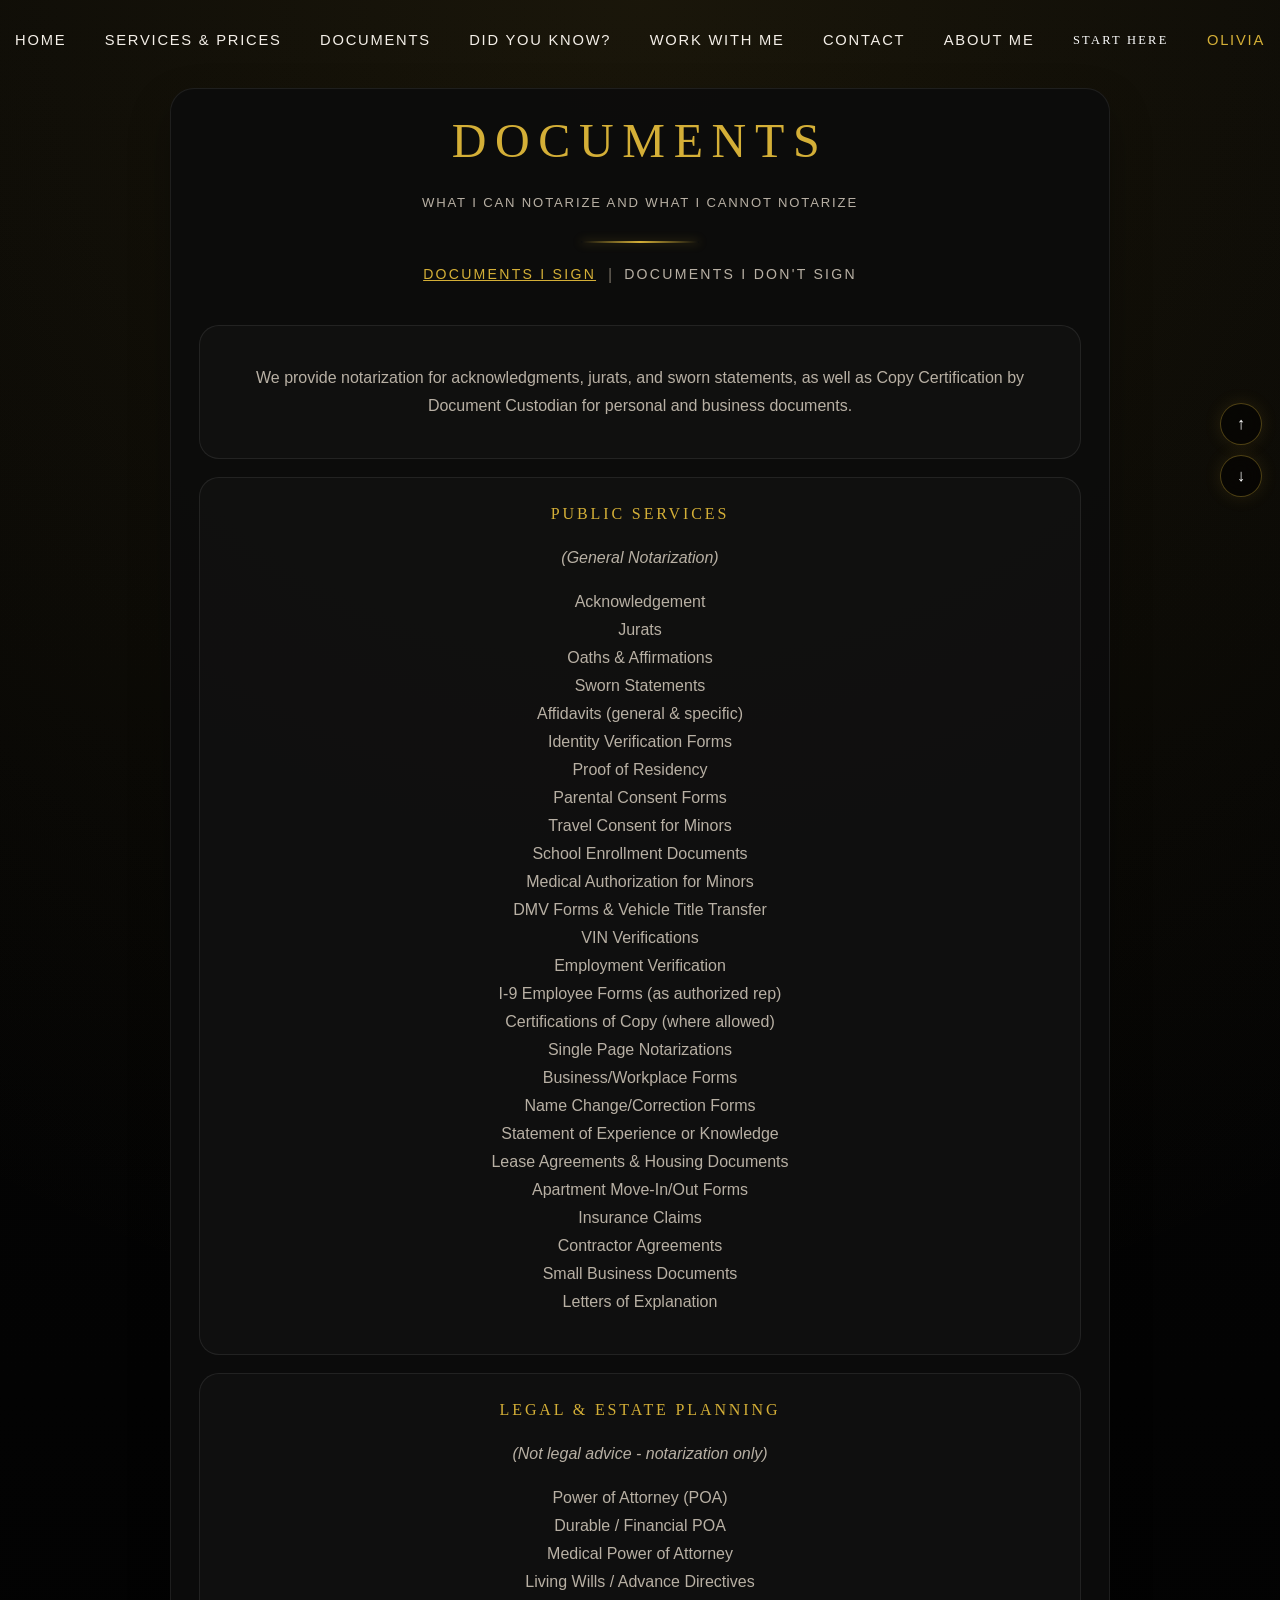
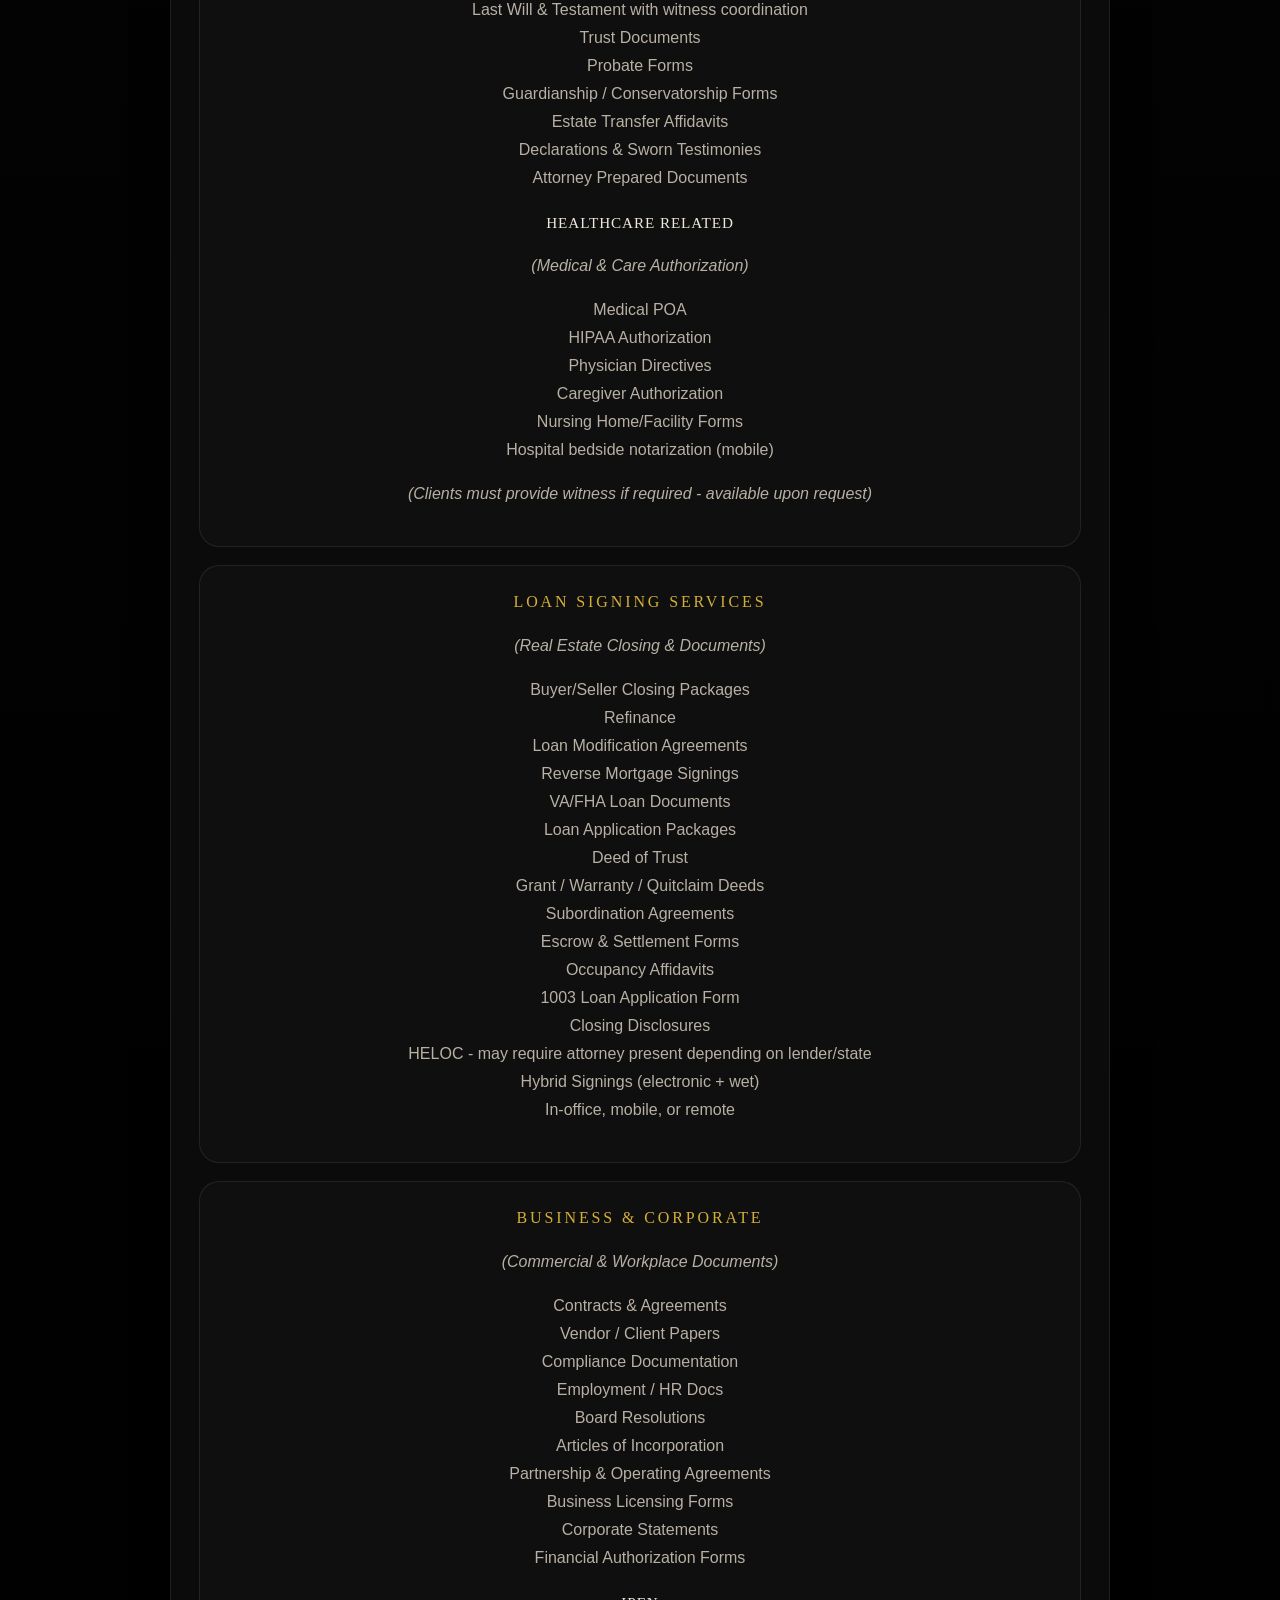
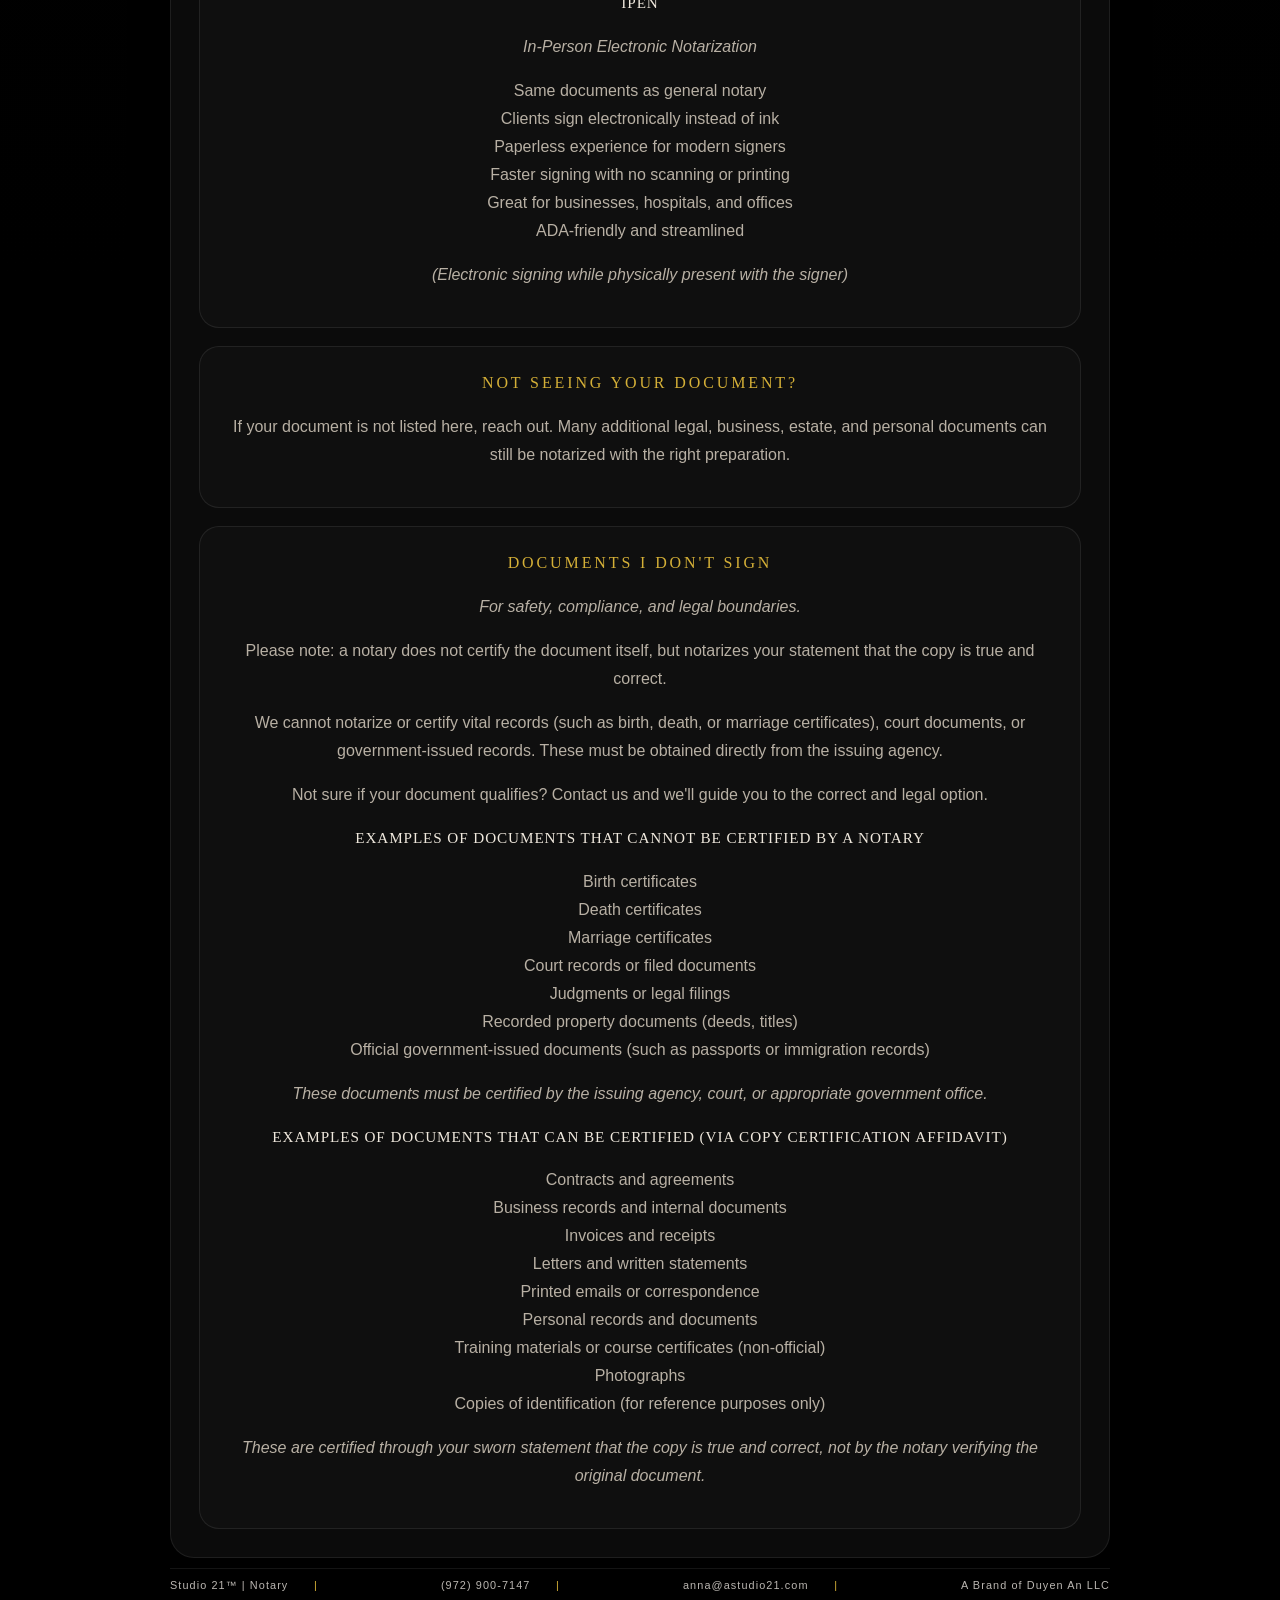
<file: notary/documents.html>
<!doctype html>
<html lang="en">
  <head>
    <meta charset="UTF-8" />
    <meta name="viewport" content="width=device-width, initial-scale=1.0" />
    <title>Documents | Studio 21&trade; | Notary</title>
    <link rel="stylesheet" href="styles.css" />
  </head>
  <body id="top">
    <div class="shell page-copy">
      <header class="topbar">
        <nav class="nav">
          <a href="index.html">Home</a>
          <a href="services.html">Services & Prices</a>
          <a href="documents.html">Documents</a>
          <a href="did-you-know.html">Did You Know?</a>
          <a href="work-with-me.html">Work With Me</a>
          <a href="contact.html">Contact</a>
          <a href="about.html">About Me</a>
          <span class="nav-start-prompt">Start Here</span>
          <a class="nav-olivia" href="promo.html">Olivia</a>
        </nav></header>

      <section class="section stack">
        <h1 class="page-title">Documents</h1>
        <p class="page-subtitle">What I can notarize and what I cannot notarize</p>
        <div class="divider" style="margin: 8px auto 0;"></div>

        <div class="split-toggle">
          <a class="toggle-link active" href="#documents-i-sign">Documents I Sign</a>
          <span style="color:#716a61;">|</span>
          <a class="toggle-link" href="#documents-i-dont-sign">Documents I Don't Sign</a>
        </div>

        <section id="documents-i-sign" class="mini" style="text-align:center;">
          <p>We provide notarization for acknowledgments, jurats, and sworn statements, as well as Copy Certification by Document Custodian for personal and business documents.</p>
        </section>

        <section class="mini" style="text-align:center;">
          <h2>Public Services</h2>
          <p class="note">(General Notarization)</p>
          <ul class="center-list">
            <li>Acknowledgement</li>
            <li>Jurats</li>
            <li>Oaths &amp; Affirmations</li>
            <li>Sworn Statements</li>
            <li>Affidavits (general &amp; specific)</li>
            <li>Identity Verification Forms</li>
            <li>Proof of Residency</li>
            <li>Parental Consent Forms</li>
            <li>Travel Consent for Minors</li>
            <li>School Enrollment Documents</li>
            <li>Medical Authorization for Minors</li>
            <li>DMV Forms &amp; Vehicle Title Transfer</li>
            <li>VIN Verifications</li>
            <li>Employment Verification</li>
            <li>I-9 Employee Forms (as authorized rep)</li>
            <li>Certifications of Copy (where allowed)</li>
            <li>Single Page Notarizations</li>
            <li>Business/Workplace Forms</li>
            <li>Name Change/Correction Forms</li>
            <li>Statement of Experience or Knowledge</li>
            <li>Lease Agreements &amp; Housing Documents</li>
            <li>Apartment Move-In/Out Forms</li>
            <li>Insurance Claims</li>
            <li>Contractor Agreements</li>
            <li>Small Business Documents</li>
            <li>Letters of Explanation</li>
          </ul>
        </section>

        <section class="mini" style="text-align:center;">
          <h2>Legal & Estate Planning</h2>
          <p class="note">(Not legal advice - notarization only)</p>
          <ul class="center-list">
            <li>Power of Attorney (POA)</li>
            <li>Durable / Financial POA</li>
            <li>Medical Power of Attorney</li>
            <li>Living Wills / Advance Directives</li>
            <li>Last Will &amp; Testament with witness coordination</li>
            <li>Trust Documents</li>
            <li>Probate Forms</li>
            <li>Guardianship / Conservatorship Forms</li>
            <li>Estate Transfer Affidavits</li>
            <li>Declarations &amp; Sworn Testimonies</li>
            <li>Attorney Prepared Documents</li>
          </ul>
          <h3 style="margin-top:18px;">Healthcare Related</h3>
          <p class="note">(Medical & Care Authorization)</p>
          <ul class="center-list">
            <li>Medical POA</li>
            <li>HIPAA Authorization</li>
            <li>Physician Directives</li>
            <li>Caregiver Authorization</li>
            <li>Nursing Home/Facility Forms</li>
            <li>Hospital bedside notarization (mobile)</li>
          </ul>
          <p class="note">(Clients must provide witness if required - available upon request)</p>
        </section>

        <section class="mini" style="text-align:center;">
          <h2>Loan Signing Services</h2>
          <p class="note">(Real Estate Closing & Documents)</p>
          <ul class="center-list">
            <li>Buyer/Seller Closing Packages</li>
            <li>Refinance</li>
            <li>Loan Modification Agreements</li>
            <li>Reverse Mortgage Signings</li>
            <li>VA/FHA Loan Documents</li>
            <li>Loan Application Packages</li>
            <li>Deed of Trust</li>
            <li>Grant / Warranty / Quitclaim Deeds</li>
            <li>Subordination Agreements</li>
            <li>Escrow &amp; Settlement Forms</li>
            <li>Occupancy Affidavits</li>
            <li>1003 Loan Application Form</li>
            <li>Closing Disclosures</li>
            <li>HELOC - may require attorney present depending on lender/state</li>
            <li>Hybrid Signings (electronic + wet)</li>
            <li>In-office, mobile, or remote</li>
          </ul>
        </section>

        <section class="mini" style="text-align:center;">
          <h2>Business & Corporate</h2>
          <p class="note">(Commercial & Workplace Documents)</p>
          <ul class="center-list">
            <li>Contracts &amp; Agreements</li>
            <li>Vendor / Client Papers</li>
            <li>Compliance Documentation</li>
            <li>Employment / HR Docs</li>
            <li>Board Resolutions</li>
            <li>Articles of Incorporation</li>
            <li>Partnership &amp; Operating Agreements</li>
            <li>Business Licensing Forms</li>
            <li>Corporate Statements</li>
            <li>Financial Authorization Forms</li>
          </ul>
          <h3 style="margin-top:18px;">IPEN</h3>
          <p class="note">In-Person Electronic Notarization</p>
          <ul class="center-list">
            <li>Same documents as general notary</li>
            <li>Clients sign electronically instead of ink</li>
            <li>Paperless experience for modern signers</li>
            <li>Faster signing with no scanning or printing</li>
            <li>Great for businesses, hospitals, and offices</li>
            <li>ADA-friendly and streamlined</li>
          </ul>
          <p class="note">(Electronic signing while physically present with the signer)</p>
        </section>

        <section class="mini" style="text-align:center;">
          <h2>Not Seeing Your Document?</h2>
          <p>If your document is not listed here, reach out. Many additional legal, business, estate, and personal documents can still be notarized with the right preparation.</p>
        </section>

        <section id="documents-i-dont-sign" class="mini" style="text-align:center;">
          <h2>Documents I Don't Sign</h2>
          <p class="note">For safety, compliance, and legal boundaries.</p>
          <p>Please note: a notary does not certify the document itself, but notarizes your statement that the copy is true and correct.</p>
          <p>We cannot notarize or certify vital records (such as birth, death, or marriage certificates), court documents, or government-issued records. These must be obtained directly from the issuing agency.</p>
          <p>Not sure if your document qualifies? Contact us and we'll guide you to the correct and legal option.</p>

          <h3 style="margin-top:16px;">Examples of Documents That Cannot Be Certified by a Notary</h3>
          <ul class="center-list">
            <li>Birth certificates</li>
            <li>Death certificates</li>
            <li>Marriage certificates</li>
            <li>Court records or filed documents</li>
            <li>Judgments or legal filings</li>
            <li>Recorded property documents (deeds, titles)</li>
            <li>Official government-issued documents (such as passports or immigration records)</li>
          </ul>
          <p class="note">These documents must be certified by the issuing agency, court, or appropriate government office.</p>

          <h3 style="margin-top:16px;">Examples of Documents That Can Be Certified (via Copy Certification Affidavit)</h3>
          <ul class="center-list">
            <li>Contracts and agreements</li>
            <li>Business records and internal documents</li>
            <li>Invoices and receipts</li>
            <li>Letters and written statements</li>
            <li>Printed emails or correspondence</li>
            <li>Personal records and documents</li>
            <li>Training materials or course certificates (non-official)</li>
            <li>Photographs</li>
            <li>Copies of identification (for reference purposes only)</li>
          </ul>
          <p class="note">These are certified through your sworn statement that the copy is true and correct, not by the notary verifying the original document.</p>
        </section>
      </section>
      <footer class="business-footer"><span>Studio 21&trade; | Notary</span><span>(972) 900-7147</span><span>anna@astudio21.com</span><span>A Brand of Duyen An LLC</span></footer>
    </div>
    <div class="scroll-rail" aria-label="Page scroll controls">
      <a href="#top" aria-label="Scroll to top">&uarr;</a>
      <a href="#bottom" aria-label="Scroll to bottom">&darr;</a>
    </div>
    <span id="bottom"></span>
  </body>
</html>
</file>
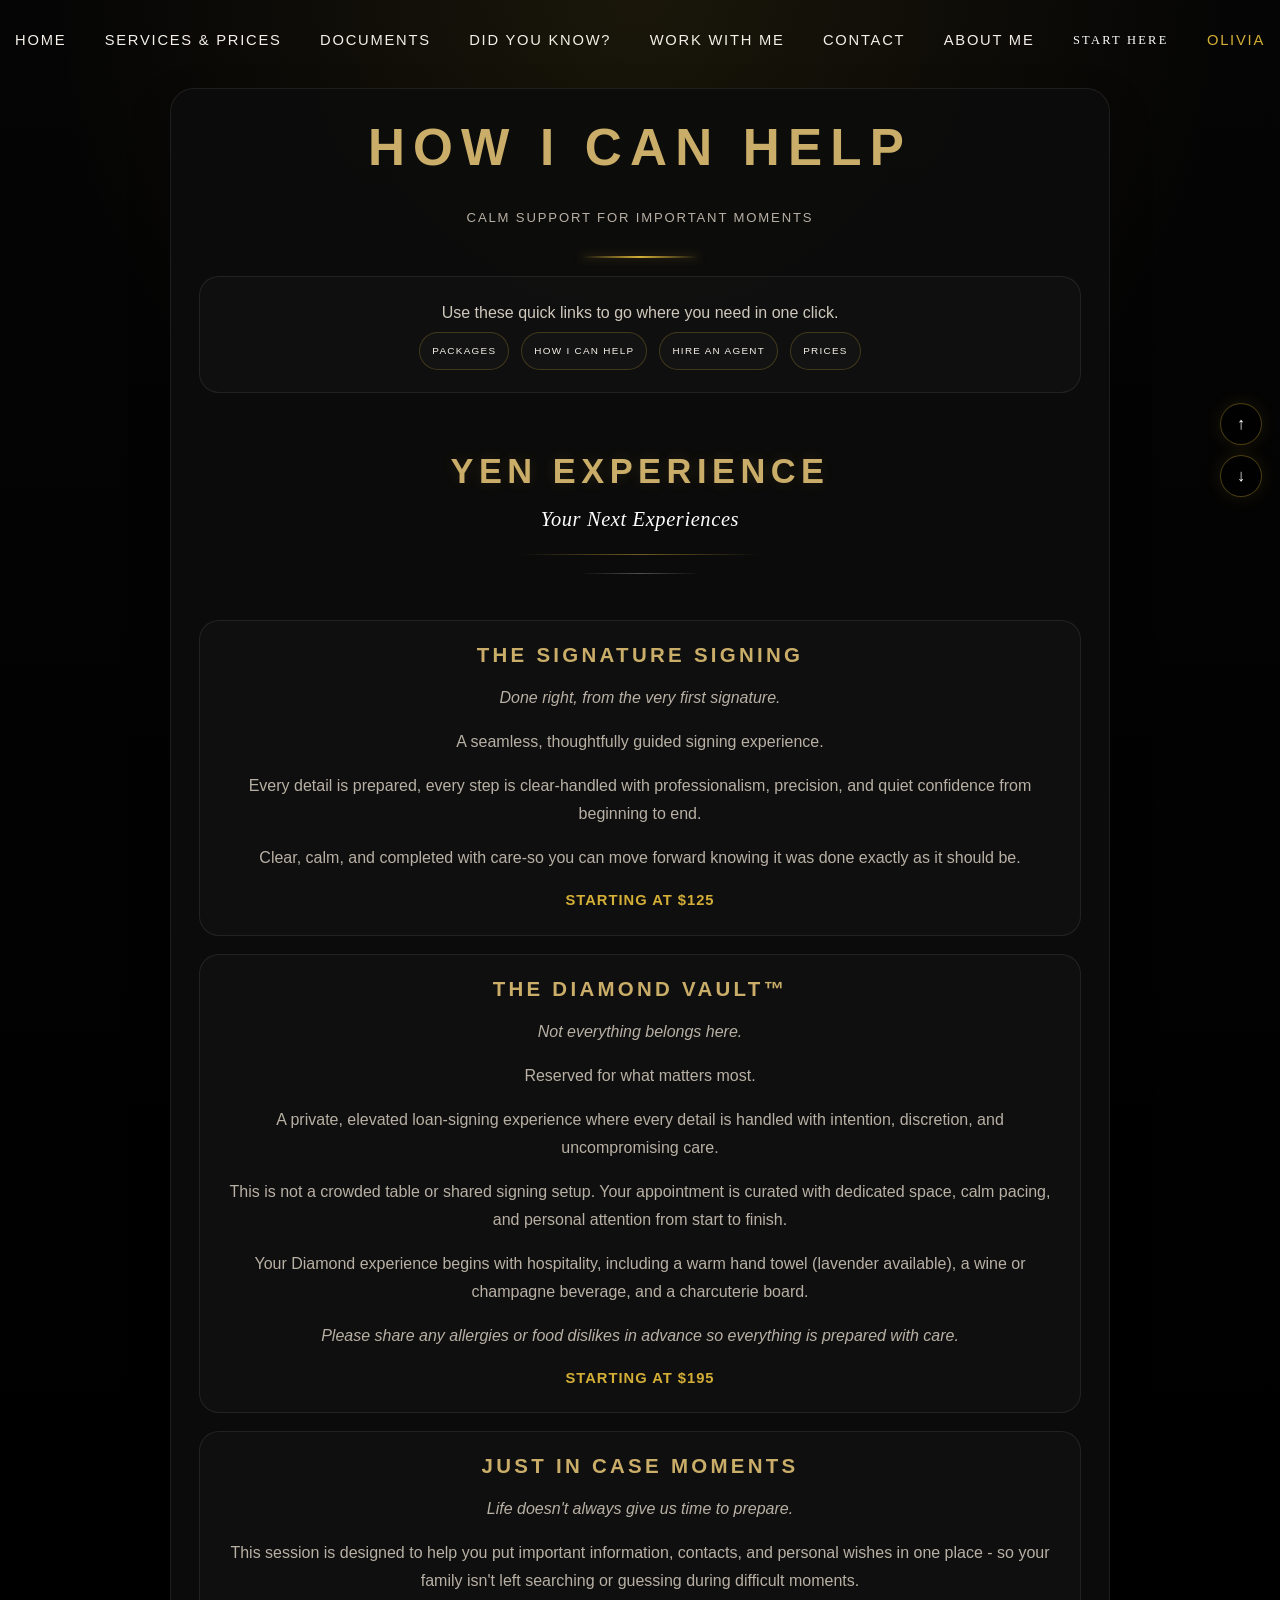
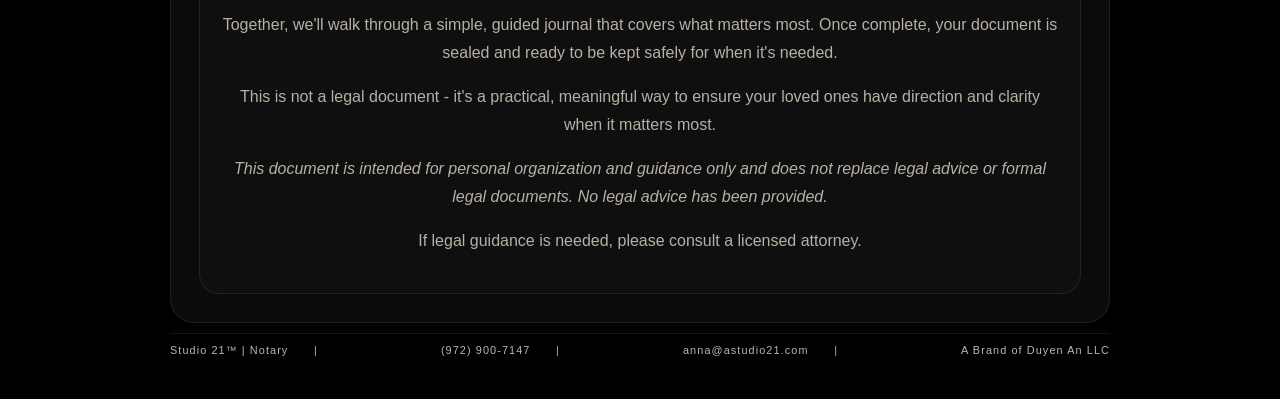
<file: notary/how-i-can-help.html>
<!doctype html>
<html lang="en">
  <head>
    <meta charset="UTF-8" />
    <meta name="viewport" content="width=device-width, initial-scale=1.0" />
    <title>How I Can Help | Studio 21&trade; | Notary</title>
    <link rel="stylesheet" href="styles.css" />
  </head>
  <body id="top" class="help-page">
    <div class="shell page-copy">
      <header class="topbar">
        <nav class="nav">
          <a href="index.html">Home</a>
          <a href="services.html">Services & Prices</a>
          <a href="documents.html">Documents</a>
          <a href="did-you-know.html">Did You Know?</a>
          <a href="work-with-me.html">Work With Me</a>
          <a href="contact.html">Contact</a>
          <a href="about.html">About Me</a>
          <span class="nav-start-prompt">Start Here</span>
          <a class="nav-olivia" href="promo.html">Olivia</a>
        </nav></header>

      <section class="section stack">
        <h1 class="page-title">How I Can Help</h1>
        <p class="page-subtitle">Calm support for important moments</p>
        <div class="divider" style="margin: 8px auto 0;"></div>

        <section class="mini" style="text-align:center;">
          <p style="margin:0; color:#cfc8bc; line-height:1.7;">Use these quick links to go where you need in one click.</p>
          <div class="quick-links">
            <a class="pill" href="prices.html">Packages</a>
            <a class="pill" href="how-i-can-help.html">How I Can Help</a>
            <a class="pill" href="work-with-me.html">Hire an Agent</a>
            <a class="pill" href="services.html">Prices</a>
          </div>
        </section>

        <section style="text-align:center; padding:40px 8px 28px;">
          <h2 style="margin:0 0 12px; color:#d4af37; font-weight:500; letter-spacing:3px; text-transform:none; line-height:1.22; font-size:clamp(1.7rem, 3.2vw, 2.35rem); font-family:'Cinzel', serif; text-shadow:0 0 14px rgba(212, 175, 55, 0.14);">
            Yen Experience
          </h2>
          <p style="margin:0; color:#ffffff; font-style:italic; font-size:clamp(1.06rem, 2vw, 1.28rem); letter-spacing:0.6px; line-height:1.45; font-family:'Cormorant Garamond', serif;">
            Your Next Experiences
          </p>
          <div style="margin:20px auto 0; width:min(240px, 60%); height:1px; background:linear-gradient(90deg, transparent, rgba(212,175,55,0.5), transparent);"></div>
          <div style="margin:18px auto 0; width:100%; max-width:120px; height:1px; background:linear-gradient(90deg, transparent, rgba(255,255,255,0.28), transparent);"></div>
        </section>

        <section class="mini" style="text-align:center;">
          <h2 style="margin:0 0 10px; color:#d4af37; font-weight:600; letter-spacing:1.6px; text-transform:none; font-size:1.22rem; font-family:'Cinzel', serif;">The Signature Signing</h2>
          <p class="note">Done right, from the very first signature.</p>
          <p>A seamless, thoughtfully guided signing experience.</p>
          <p>Every detail is prepared, every step is clear-handled with professionalism, precision, and quiet confidence from beginning to end.</p>
          <p>Clear, calm, and completed with care-so you can move forward knowing it was done exactly as it should be.</p>
          <p style="margin:0; color:#d4af37; line-height:1.65; max-width:58ch; margin-inline:auto; letter-spacing:1px; text-transform:uppercase; font-size:0.92rem; font-weight:600;">Starting at $125</p>
        </section>

        <section class="mini" style="text-align:center;">
          <h2 style="margin:0 0 10px; color:#d4af37; font-weight:600; letter-spacing:1.6px; text-transform:none; font-size:1.22rem; font-family:'Cinzel', serif;">The Diamond Vault&trade;</h2>
          <p class="note">Not everything belongs here.</p>
          <p>Reserved for what matters most.</p>
          <p>A private, elevated loan-signing experience where every detail is handled with intention, discretion, and uncompromising care.</p>
          <p>This is not a crowded table or shared signing setup. Your appointment is curated with dedicated space, calm pacing, and personal attention from start to finish.</p>
          <p>Your Diamond experience begins with hospitality, including a warm hand towel (lavender available), a wine or champagne beverage, and a charcuterie board.</p>
          <p class="note">Please share any allergies or food dislikes in advance so everything is prepared with care.</p>
          <p style="margin:0; color:#d4af37; line-height:1.65; max-width:58ch; margin-inline:auto; letter-spacing:1px; text-transform:uppercase; font-size:0.92rem; font-weight:600;">Starting at $195</p>
        </section>

        <section class="mini" style="text-align:center;">
          <h2 style="margin:0 0 10px; color:#d4af37; font-weight:500; letter-spacing:1.6px; text-transform:none; font-size:1.22rem; font-family:'Cinzel', serif;">JUST IN CASE MOMENTS</h2>
          <p class="note">Life doesn't always give us time to prepare.</p>
          <p>This session is designed to help you put important information, contacts, and personal wishes in one place - so your family isn't left searching or guessing during difficult moments.</p>
          <p>Together, we'll walk through a simple, guided journal that covers what matters most. Once complete, your document is sealed and ready to be kept safely for when it's needed.</p>
          <p>This is not a legal document - it's a practical, meaningful way to ensure your loved ones have direction and clarity when it matters most.</p>
          <p class="note">This document is intended for personal organization and guidance only and does not replace legal advice or formal legal documents. No legal advice has been provided.</p>
          <p>If legal guidance is needed, please consult a licensed attorney.</p>
        </section>
      </section>
      <footer class="business-footer"><span>Studio 21&trade; | Notary</span><span>(972) 900-7147</span><span>anna@astudio21.com</span><span>A Brand of Duyen An LLC</span></footer>
    </div>
    <div class="scroll-rail" aria-label="Page scroll controls">
      <a href="#top" aria-label="Scroll to top">&uarr;</a>
      <a href="#bottom" aria-label="Scroll to bottom">&darr;</a>
    </div>
    <span id="bottom"></span>
  </body>
</html>
</file>
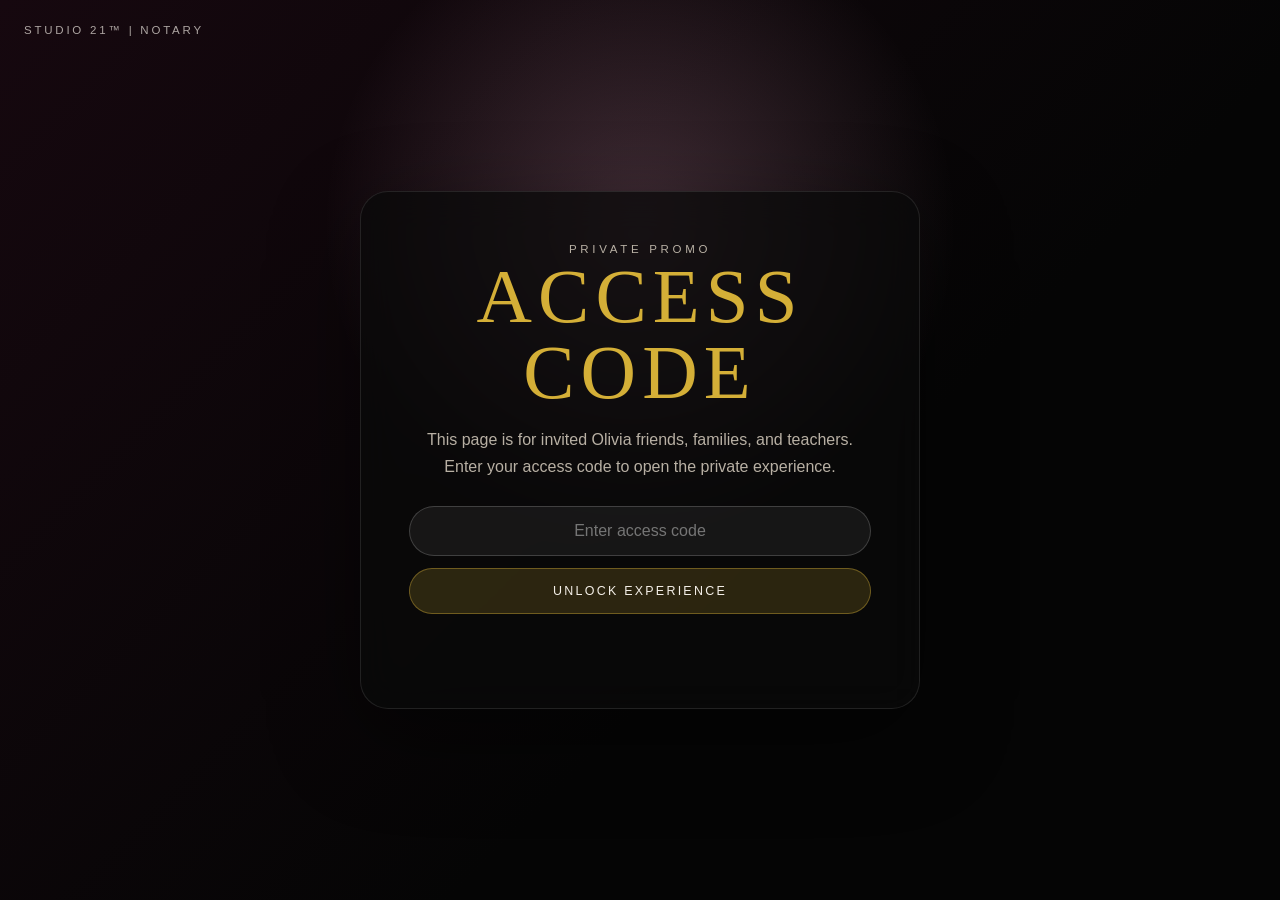
<file: notary/olivia-experience.html>
<!doctype html>
<html lang="en">
  <head>
    <meta charset="UTF-8" />
    <meta name="viewport" content="width=device-width, initial-scale=1.0" />
    <title>Olivia's Experience | Studio 21&trade; | Notary</title>
    <meta
      name="description"
      content="A private family notary keepsake experience for Olivia's friends and families."
    />
    <link rel="stylesheet" href="styles.css" />
  </head>
  <body class="olivia-page-body">
    <main class="olivia-landing">
      <div class="olivia-glitter-field" aria-hidden="true">
        <div class="fairy-sweep">&#10022;</div>
        <div class="glitter-curtain"></div>
        <div class="glitter-curtain glitter-curtain-alt"></div>
        <span class="dust dust-1"></span>
        <span class="dust dust-2"></span>
        <span class="dust dust-3"></span>
        <span class="dust dust-4"></span>
        <span class="dust dust-5"></span>
        <span class="dust dust-6"></span>
        <span class="dust dust-7"></span>
        <span class="dust dust-8"></span>
        <span class="dust dust-9"></span>
        <span class="dust dust-10"></span>
        <span class="dust dust-11"></span>
        <span class="dust dust-12"></span>
        <span class="dust dust-13"></span>
        <span class="dust dust-14"></span>
        <span class="dust dust-15"></span>
        <span class="dust dust-16"></span>
        <span class="dust dust-17"></span>
        <span class="dust dust-18"></span>
        <span class="dust dust-19"></span>
        <span class="dust dust-20"></span>
        <span class="dust dust-21"></span>
        <span class="dust dust-22"></span>
        <span class="dust dust-23"></span>
        <span class="dust dust-24"></span>
        <span class="dust dust-25"></span>
        <span class="dust dust-26"></span>
        <span class="dust dust-27"></span>
        <span class="dust dust-28"></span>
        <span class="dust dust-29"></span>
        <span class="dust dust-30"></span>
        <span class="dust dust-31"></span>
        <span class="dust dust-32"></span>
        <span class="dust dust-33"></span>
        <span class="dust dust-34"></span>
        <span class="dust dust-35"></span>
        <span class="dust dust-36"></span>
        <span class="glitter-shard shard-1"></span>
        <span class="glitter-shard shard-2"></span>
        <span class="glitter-shard shard-3"></span>
        <span class="glitter-shard shard-4"></span>
        <span class="glitter-shard shard-5"></span>
        <span class="glitter-shard shard-6"></span>
        <span class="glitter-shard shard-7"></span>
        <span class="glitter-shard shard-8"></span>
        <span class="glitter-shard shard-9"></span>
        <span class="glitter-shard shard-10"></span>
        <span class="glitter-flash"></span>
      </div>

      <section class="olivia-card">
        <img class="olivia-logo" src="logo2.jpg" alt="Studio 21&trade; | Notary logo" />
        <p class="olivia-pill">Olivia's little thank-you experience</p>
        <h1>A sweet family keepsake made just for Olivia's friends & families.</h1>
        <p class="olivia-copy">
          Choose a fun memory to make official: love notes, family promises, pet keepsakes,
          or fun milestone certificates. Use code <strong>OG-POP</strong> for 15% off after approval.
        </p>

        <div class="olivia-actions">
          <a class="olivia-request-button" href="https://docs.google.com/forms/d/e/1FAIpQLSfZ5uxjapGjtHG3SMHbF23beryvVwdPW5wbE8ibilQrp7PGhQ/viewform?usp=header" target="_blank" rel="noreferrer">
            Open Olivia Request Form
          </a>
          <a class="olivia-secondary-link" href="index.html">Regular notary services</a>
        </div>

        <div class="olivia-note">
          Official notarizations require a signer who is 18 or older with valid ID. A parent
          or guardian must be present for minors when applicable.
        </div>
      </section>

      <section class="olivia-ideas" aria-label="Olivia experience ideas">
        <article>
          <h2>Love Notes & Letters</h2>
          <p>I love you notes, thank-you letters, encouragement, or sweet words to someone special.</p>
        </article>
        <article>
          <h2>Family Promises</h2>
          <p>Family promises, wedding vows, memory notes, or heartfelt words you want to keep.</p>
        </article>
        <article>
          <h2>More Keepsake Choices</h2>
          <ul class="olivia-choice-list">
            <li>Family Agreements</li>
            <li>Friendship Pacts</li>
            <li>Notes for Children</li>
            <li>Letters from Grandparents</li>
          </ul>
        </article>
        <article>
          <h2>Pet Paw Promise</h2>
          <p>A playful keepsake with your pet, a paw print, photo, or forever-friend promise.</p>
        </article>
        <article>
          <h2>Kid CEO Certificate</h2>
          <p>A fun official-feeling certificate for goals, chores, little dreams, or milestones.</p>
        </article>
        <article>
          <h2>Something Else in Mind?</h2>
          <p>If it needs a signature, witness, or special keepsake moment, I can probably help notarize it or tell you what is needed.</p>
        </article>
      </section>

      <footer class="business-footer"><span>Studio 21&trade; | Notary</span><span>(972) 900-7147</span><span>anna@astudio21.com</span><span>A Brand of Duyen An LLC</span></footer>
    </main>

    <script>
      if (sessionStorage.getItem("ynxOliviaPromoUnlocked") !== "true") {
        window.location.replace("promo.html");
      }
    </script>
  </body>
</html>
</file>
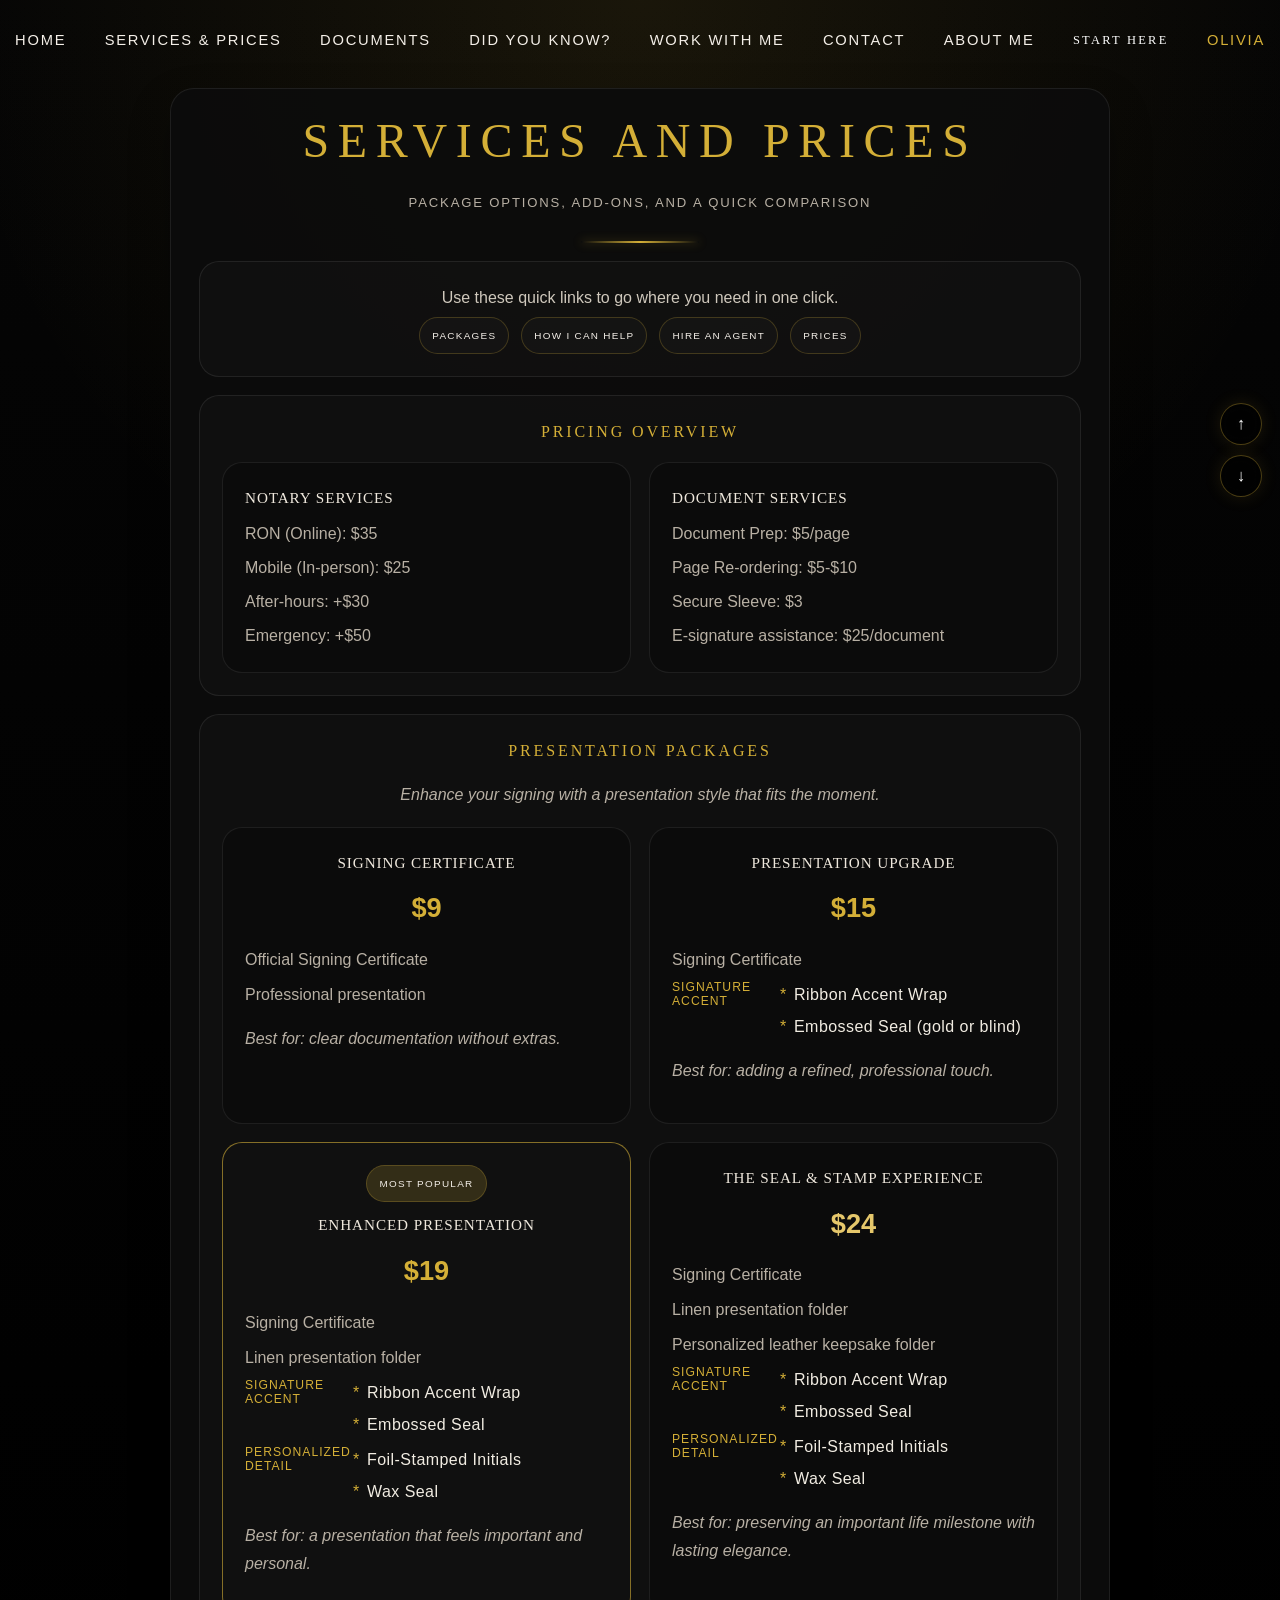
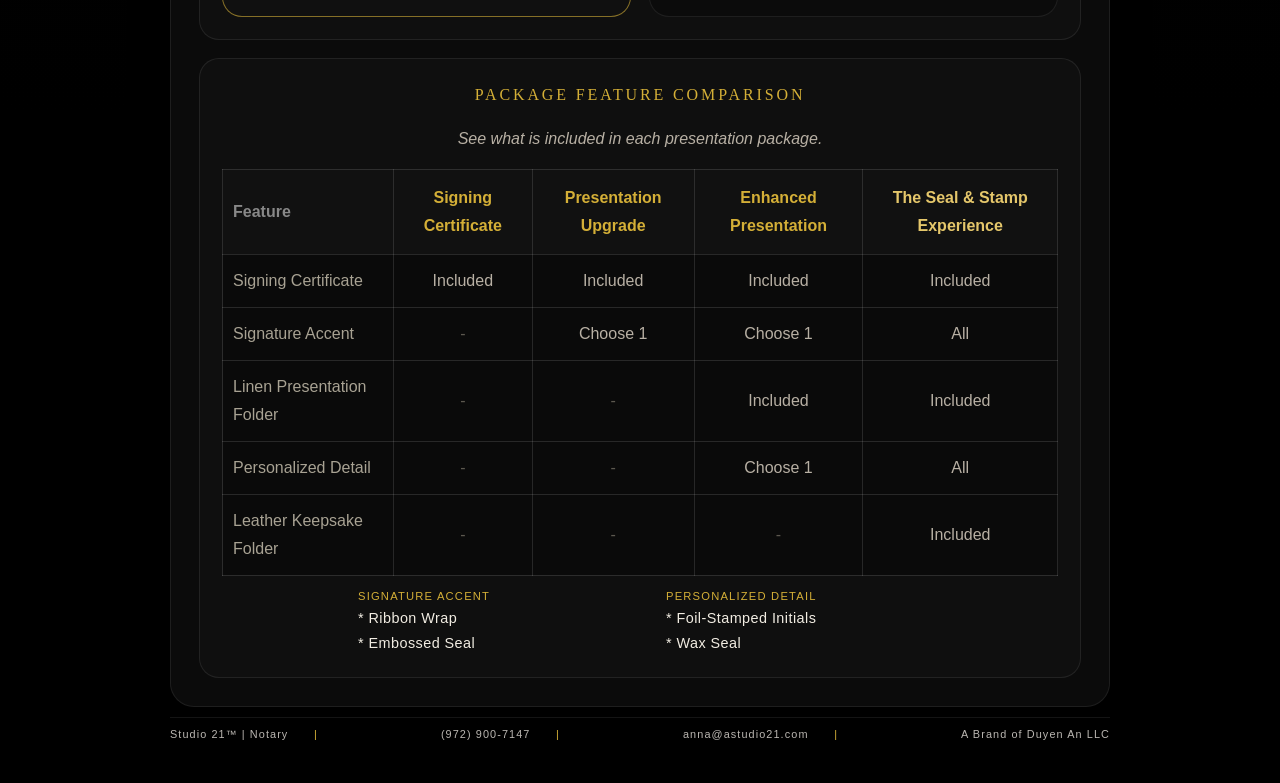
<file: notary/prices.html>
<!doctype html>
<html lang="en">
  <head>
    <meta charset="UTF-8" />
    <meta name="viewport" content="width=device-width, initial-scale=1.0" />
    <title>Packages | Studio 21&trade; | Notary</title>
    <link rel="stylesheet" href="styles.css" />
  </head>
  <body id="top">
    <div class="shell page-copy">
      <header class="topbar">
        <nav class="nav">
          <a href="index.html">Home</a>
          <a href="services.html">Services & Prices</a>
          <a href="documents.html">Documents</a>
          <a href="did-you-know.html">Did You Know?</a>
          <a href="work-with-me.html">Work With Me</a>
          <a href="contact.html">Contact</a>
          <a href="about.html">About Me</a>
          <span class="nav-start-prompt">Start Here</span>
          <a class="nav-olivia" href="promo.html">Olivia</a>
        </nav></header>

      <section class="section stack">
        <h1 class="page-title">Services and Prices</h1>
        <p class="page-subtitle">Package options, add-ons, and a quick comparison</p>
        <div class="divider" style="margin: 8px auto 0;"></div>

        <section class="mini" style="text-align:center;">
          <p style="margin:0; color:#cfc8bc; line-height:1.7;">Use these quick links to go where you need in one click.</p>
          <div class="quick-links">
            <a class="pill" href="prices.html">Packages</a>
            <a class="pill" href="how-i-can-help.html">How I Can Help</a>
            <a class="pill" href="work-with-me.html">Hire an Agent</a>
            <a class="pill" href="services.html">Prices</a>
          </div>
        </section>

        <section class="mini" style="text-align:center;">
          <h2>Pricing Overview</h2>
          <div class="grid-2" style="margin-top: 16px; text-align:left;">
            <div class="mini" style="background: rgba(8,8,8,0.5);">
              <h3>Notary Services</h3>
              <div class="stack" style="gap: 6px;">
                <div>RON (Online): $35</div>
                <div>Mobile (In-person): $25</div>
                <div>After-hours: +$30</div>
                <div>Emergency: +$50</div>
              </div>
            </div>
            <div class="mini" style="background: rgba(8,8,8,0.5);">
              <h3>Document Services</h3>
              <div class="stack" style="gap: 6px;">
                <div>Document Prep: $5/page</div>
                <div>Page Re-ordering: $5-$10</div>
                <div>Secure Sleeve: $3</div>
                <div>E-signature assistance: $25/document</div>
              </div>
            </div>
          </div>
        </section>

        <section class="mini" style="text-align:center;">
          <h2>Presentation Packages</h2>
          <p class="note">Enhance your signing with a presentation style that fits the moment.</p>
          <div class="grid-2" style="margin-top: 18px;">
            <div class="mini" style="text-align:left; background: rgba(10,10,10,0.65);">
              <h3 style="text-align:center;">Signing Certificate</h3>
              <p style="text-align:center; color:#d4af37; font-size:1.7rem; font-weight:700; margin:0 0 14px;">$9</p>
              <div class="stack" style="gap:7px;">
                <div>Official Signing Certificate</div>
                <div>Professional presentation</div>
              </div>
              <p class="note">Best for: clear documentation without extras.</p>
            </div>
            <div class="mini" style="text-align:left; background: rgba(10,10,10,0.65);">
              <h3 style="text-align:center;">Presentation Upgrade</h3>
              <p style="text-align:center; color:#d4af37; font-size:1.7rem; font-weight:700; margin:0 0 14px;">$15</p>
              <div class="stack" style="gap:7px;">
                <div>Signing Certificate</div>
                <div style="display:grid; grid-template-columns:98px 1fr; gap:10px; align-items:start; text-align:left;">
                  <span style="color:#d4af37; font-size:0.76rem; letter-spacing:1px; text-transform:uppercase; line-height:1.15;">Signature Accent</span>
                  <div style="display:grid; gap:4px; color:#f1ece2; letter-spacing:0.45px;">
                    <div style="position:relative; padding-left:14px;"><span style="position:absolute; left:0; color:#d4af37;">*</span>Ribbon Accent Wrap</div>
                    <div style="position:relative; padding-left:14px;"><span style="position:absolute; left:0; color:#d4af37;">*</span>Embossed Seal (gold or blind)</div>
                  </div>
                </div>
              </div>
              <p class="note">Best for: adding a refined, professional touch.</p>
            </div>
            <div class="mini" style="text-align:left; background: rgba(17,17,17,0.92); border-color: rgba(212,175,55,0.6);">
              <p style="margin:0 0 10px; text-align:center;"><span class="pill" style="display:inline-block; background: rgba(212,175,55,0.18);">Most Popular</span></p>
              <h3 style="text-align:center;">Enhanced Presentation</h3>
              <p style="text-align:center; color:#d4af37; font-size:1.7rem; font-weight:700; margin:0 0 14px;">$19</p>
              <div class="stack" style="gap:7px;">
                <div>Signing Certificate</div>
                <div>Linen presentation folder</div>
                <div style="display:grid; grid-template-columns:98px 1fr; gap:10px; align-items:start; text-align:left;">
                  <span style="color:#d4af37; font-size:0.76rem; letter-spacing:1px; text-transform:uppercase; line-height:1.15;">Signature Accent</span>
                  <div style="display:grid; gap:4px; color:#f1ece2; letter-spacing:0.45px;">
                    <div style="position:relative; padding-left:14px;"><span style="position:absolute; left:0; color:#d4af37;">*</span>Ribbon Accent Wrap</div>
                    <div style="position:relative; padding-left:14px;"><span style="position:absolute; left:0; color:#d4af37;">*</span>Embossed Seal</div>
                  </div>
                </div>
                <div style="display:grid; grid-template-columns:98px 1fr; gap:10px; align-items:start; text-align:left;">
                  <span style="color:#d4af37; font-size:0.76rem; letter-spacing:1px; text-transform:uppercase; line-height:1.15;">Personalized Detail</span>
                  <div style="display:grid; gap:4px; color:#f1ece2; letter-spacing:0.45px;">
                    <div style="position:relative; padding-left:14px;"><span style="position:absolute; left:0; color:#d4af37;">*</span>Foil-Stamped Initials</div>
                    <div style="position:relative; padding-left:14px;"><span style="position:absolute; left:0; color:#d4af37;">*</span>Wax Seal</div>
                  </div>
                </div>
              </div>
              <p class="note">Best for: a presentation that feels important and personal.</p>
            </div>
            <div class="mini" style="text-align:left; background: rgba(10,10,10,0.65);">
              <h3 style="text-align:center;">The Seal &amp; Stamp Experience</h3>
              <p style="text-align:center; color:#e5c76b; font-size:1.7rem; font-weight:700; margin:0 0 14px;">$24</p>
              <div class="stack" style="gap:7px;">
                <div>Signing Certificate</div>
                <div>Linen presentation folder</div>
                <div>Personalized leather keepsake folder</div>
                <div style="display:grid; grid-template-columns:98px 1fr; gap:10px; align-items:start; text-align:left;">
                  <span style="color:#d4af37; font-size:0.76rem; letter-spacing:1px; text-transform:uppercase; line-height:1.15;">Signature Accent</span>
                  <div style="display:grid; gap:4px; color:#f1ece2; letter-spacing:0.45px;">
                    <div style="position:relative; padding-left:14px;"><span style="position:absolute; left:0; color:#d4af37;">*</span>Ribbon Accent Wrap</div>
                    <div style="position:relative; padding-left:14px;"><span style="position:absolute; left:0; color:#d4af37;">*</span>Embossed Seal</div>
                  </div>
                </div>
                <div style="display:grid; grid-template-columns:98px 1fr; gap:10px; align-items:start; text-align:left;">
                  <span style="color:#d4af37; font-size:0.76rem; letter-spacing:1px; text-transform:uppercase; line-height:1.15;">Personalized Detail</span>
                  <div style="display:grid; gap:4px; color:#f1ece2; letter-spacing:0.45px;">
                    <div style="position:relative; padding-left:14px;"><span style="position:absolute; left:0; color:#d4af37;">*</span>Foil-Stamped Initials</div>
                    <div style="position:relative; padding-left:14px;"><span style="position:absolute; left:0; color:#d4af37;">*</span>Wax Seal</div>
                  </div>
                </div>
              </div>
              <p class="note">Best for: preserving an important life milestone with lasting elegance.</p>
            </div>
          </div>
        </section>

        <section class="mini" style="text-align:center;">
          <h2>Package Feature Comparison</h2>
          <p class="note">See what is included in each presentation package.</p>
          <div style="overflow-x:auto; margin-top:16px;">
            <table style="width:100%; min-width:720px; border-collapse:collapse;">
              <thead>
                <tr>
                  <th style="padding:14px 10px; text-align:left; color:#888; background:#111; border:1px solid rgba(255,255,255,0.12);">Feature</th>
                  <th style="padding:14px 10px; color:#d4af37; background:#111; border:1px solid rgba(255,255,255,0.12);">Signing Certificate</th>
                  <th style="padding:14px 10px; color:#d4af37; background:#111; border:1px solid rgba(255,255,255,0.12);">Presentation Upgrade</th>
                  <th style="padding:14px 10px; color:#d4af37; background:#111; border:1px solid rgba(255,255,255,0.12);">Enhanced Presentation</th>
                  <th style="padding:14px 10px; color:#e5c76b; background:#111; border:1px solid rgba(255,255,255,0.12);">The Seal &amp; Stamp Experience</th>
                </tr>
              </thead>
              <tbody>
                <tr><td style="padding:12px 10px; text-align:left; background:#0a0a0a; border:1px solid rgba(255,255,255,0.12); color:#a8a293;">Signing Certificate</td><td style="padding:12px 10px; background:#0a0a0a; border:1px solid rgba(255,255,255,0.12);">Included</td><td style="padding:12px 10px; background:#0a0a0a; border:1px solid rgba(255,255,255,0.12);">Included</td><td style="padding:12px 10px; background:#0a0a0a; border:1px solid rgba(255,255,255,0.12);">Included</td><td style="padding:12px 10px; background:#0a0a0a; border:1px solid rgba(255,255,255,0.12);">Included</td></tr>
                <tr><td style="padding:12px 10px; text-align:left; background:#0a0a0a; border:1px solid rgba(255,255,255,0.12); color:#a8a293;">Signature Accent</td><td style="padding:12px 10px; background:#0a0a0a; border:1px solid rgba(255,255,255,0.12); color:#5c584f;">-</td><td style="padding:12px 10px; background:#0a0a0a; border:1px solid rgba(255,255,255,0.12);">Choose 1</td><td style="padding:12px 10px; background:#0a0a0a; border:1px solid rgba(255,255,255,0.12);">Choose 1</td><td style="padding:12px 10px; background:#0a0a0a; border:1px solid rgba(255,255,255,0.12);">All</td></tr>
                <tr><td style="padding:12px 10px; text-align:left; background:#0a0a0a; border:1px solid rgba(255,255,255,0.12); color:#a8a293;">Linen Presentation Folder</td><td style="padding:12px 10px; background:#0a0a0a; border:1px solid rgba(255,255,255,0.12); color:#5c584f;">-</td><td style="padding:12px 10px; background:#0a0a0a; border:1px solid rgba(255,255,255,0.12); color:#5c584f;">-</td><td style="padding:12px 10px; background:#0a0a0a; border:1px solid rgba(255,255,255,0.12);">Included</td><td style="padding:12px 10px; background:#0a0a0a; border:1px solid rgba(255,255,255,0.12);">Included</td></tr>
                <tr><td style="padding:12px 10px; text-align:left; background:#0a0a0a; border:1px solid rgba(255,255,255,0.12); color:#a8a293;">Personalized Detail</td><td style="padding:12px 10px; background:#0a0a0a; border:1px solid rgba(255,255,255,0.12); color:#5c584f;">-</td><td style="padding:12px 10px; background:#0a0a0a; border:1px solid rgba(255,255,255,0.12); color:#5c584f;">-</td><td style="padding:12px 10px; background:#0a0a0a; border:1px solid rgba(255,255,255,0.12);">Choose 1</td><td style="padding:12px 10px; background:#0a0a0a; border:1px solid rgba(255,255,255,0.12);">All</td></tr>
                <tr><td style="padding:12px 10px; text-align:left; background:#0a0a0a; border:1px solid rgba(255,255,255,0.12); color:#a8a293;">Leather Keepsake Folder</td><td style="padding:12px 10px; background:#0a0a0a; border:1px solid rgba(255,255,255,0.12); color:#5c584f;">-</td><td style="padding:12px 10px; background:#0a0a0a; border:1px solid rgba(255,255,255,0.12); color:#5c584f;">-</td><td style="padding:12px 10px; background:#0a0a0a; border:1px solid rgba(255,255,255,0.12); color:#5c584f;">-</td><td style="padding:12px 10px; background:#0a0a0a; border:1px solid rgba(255,255,255,0.12);">Included</td></tr>
              </tbody>
            </table>
          </div>

          <div style="margin:14px auto 0; color:#8e8778; font-size:0.9rem; line-height:1.6; max-width:620px; text-align:left; display:grid; grid-template-columns:1fr 1fr; gap:24px; padding-left:28px;">
            <div>
              <div style="color:#d4af37; font-size:0.7rem; letter-spacing:1.2px; text-transform:uppercase; line-height:1.15; margin-bottom:4px;">Signature Accent</div>
              <div style="color:#f1ece2; letter-spacing:0.45px; display:grid; gap:2px;">
                <div>* Ribbon Wrap</div>
                <div>* Embossed Seal</div>
              </div>
            </div>
            <div>
              <div style="color:#d4af37; font-size:0.7rem; letter-spacing:1.2px; text-transform:uppercase; line-height:1.15; margin-bottom:4px;">Personalized Detail</div>
              <div style="color:#f1ece2; letter-spacing:0.45px; display:grid; gap:2px;">
                <div>* Foil-Stamped Initials</div>
                <div>* Wax Seal</div>
              </div>
            </div>
          </div>
        </section>
      </section>
      <footer class="business-footer"><span>Studio 21&trade; | Notary</span><span>(972) 900-7147</span><span>anna@astudio21.com</span><span>A Brand of Duyen An LLC</span></footer>
    </div>
    <div class="scroll-rail" aria-label="Page scroll controls">
      <a href="#top" aria-label="Scroll to top">&uarr;</a>
      <a href="#bottom" aria-label="Scroll to bottom">&darr;</a>
    </div>
    <span id="bottom"></span>
  </body>
</html>
</file>
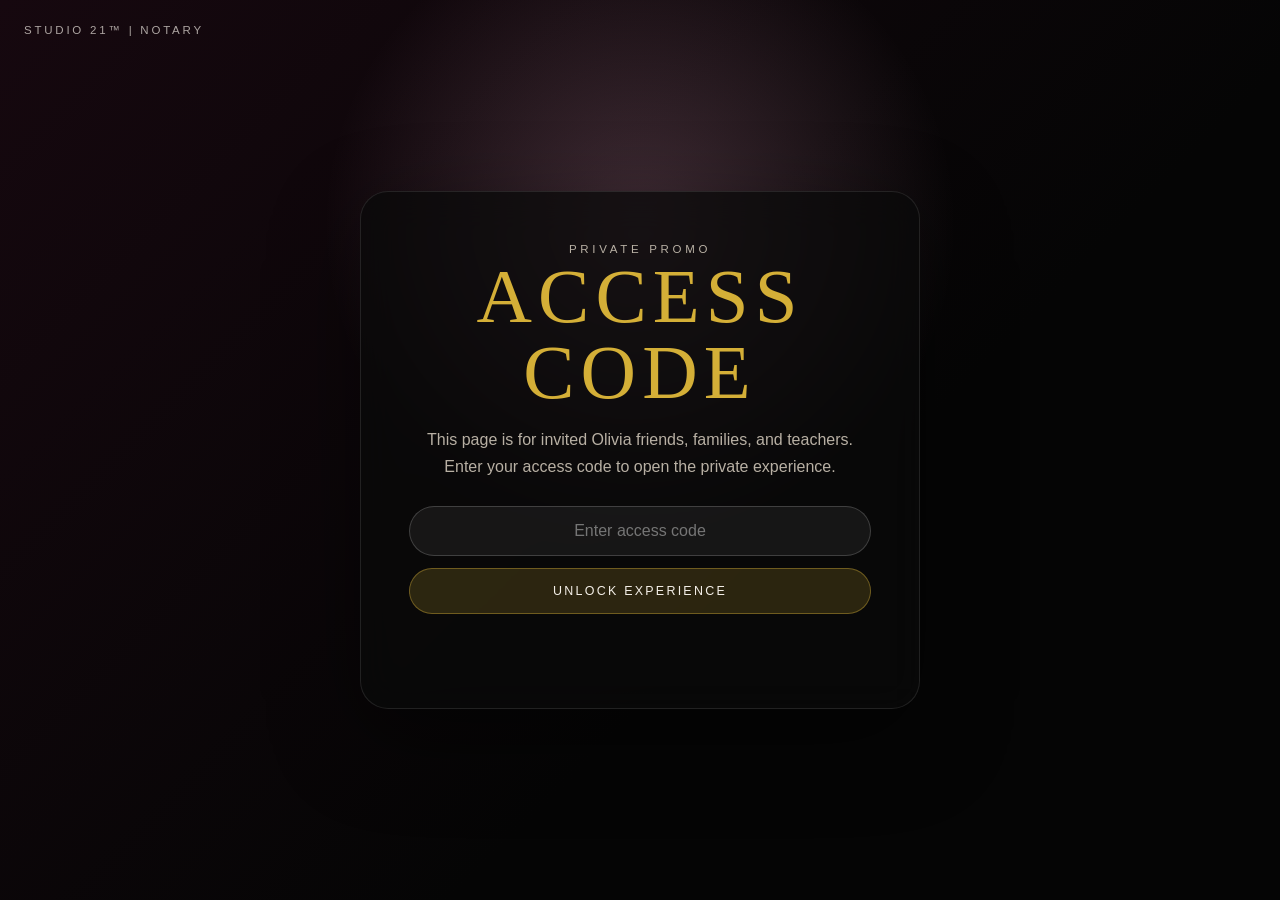
<file: notary/promo.html>
<!doctype html>
<html lang="en">
  <head>
    <meta charset="UTF-8" />
    <meta name="viewport" content="width=device-width, initial-scale=1.0" />
    <title>Private Access Code | Studio 21&trade; | Notary</title>
    <meta
      name="description"
      content="Enter your private Studio 21&trade; | Notary access code to unlock Olivia's family notary experience."
    />
    <link rel="stylesheet" href="styles.css" />
  </head>
  <body class="promo-page-body">
    <main class="promo-gate-page">
      <a class="back-link" href="index.html">Studio 21&trade; | Notary</a>

      <section class="promo-gate-card">
        <p class="eyebrow">Private Promo</p>
        <h1>Access Code</h1>
        <p>
          This page is for invited Olivia friends, families, and teachers. Enter your access code
          to open the private experience.
        </p>

        <form class="promo-form" id="promoForm">
          <input id="promoCode" type="text" placeholder="Enter access code" autocomplete="off" />
          <button type="submit">Unlock Experience</button>
        </form>

        <p class="promo-message" id="promoMessage" aria-live="polite"></p>
      </section>
    </main>

    <script>
      const correctCode = "OG-POP";
      const form = document.getElementById("promoForm");
      const input = document.getElementById("promoCode");
      const message = document.getElementById("promoMessage");

      form.addEventListener("submit", (event) => {
        event.preventDefault();

        if (input.value.trim().toUpperCase() === correctCode) {
          sessionStorage.setItem("ynxOliviaPromoUnlocked", "true");
          message.textContent = "Access granted. Opening Olivia's experience...";
          window.setTimeout(() => {
            window.location.href = "olivia-experience.html";
          }, 650);
          return;
        }

        message.textContent = "That code did not work. Please check it and try again.";
      });
    </script>
  </body>
</html>
</file>
<file: styles.css>
:root {
  --bg: #070405;
  --panel: rgba(255, 255, 255, 0.055);
  --panel-strong: rgba(255, 255, 255, 0.085);
  --text: #f7eee8;
  --muted: rgba(247, 238, 232, 0.68);
  --soft: rgba(247, 238, 232, 0.48);
  --rose: #c9958e;
  --gold: #c7a36b;
  --line: rgba(231, 187, 179, 0.24);
}

@font-face {
  font-family: "Rosella Inline";
  src: url("fonts/rosella-inline.woff2") format("woff2");
  font-weight: 400;
  font-style: normal;
  font-display: swap;
}

* {
  box-sizing: border-box;
}

html {
  scroll-behavior: smooth;
}

body {
  min-height: 100vh;
  margin: 0;
  color: var(--text);
  font-family: Arial, sans-serif;
  background:
    radial-gradient(circle at top, rgba(201, 149, 142, 0.13), transparent 34%),
    linear-gradient(145deg, #070405, #10090a 56%, #030202);
}

a {
  color: inherit;
  text-decoration: none;
}

.site-header {
  position: relative;
  z-index: 20;
  display: flex;
  align-items: center;
  justify-content: center;
  gap: 24px;
  padding: 24px clamp(48px, 2in, 192px);
  border-bottom: 1px solid rgba(231, 187, 179, 0.12);
}

.brand {
  color: var(--rose);
  font-family: Georgia, "Times New Roman", serif;
  font-size: 1rem;
  letter-spacing: 0.2em;
  text-transform: uppercase;
}

.site-nav {
  display: flex;
  align-items: center;
  justify-content: center;
  width: 100%;
  gap: clamp(26px, 4vw, 70px);
}

.site-nav a {
  color: rgba(247, 238, 232, 0.9);
  font-size: 0.86rem;
  letter-spacing: 0.12em;
  text-transform: uppercase;
}

.nav-access {
  position: relative;
  color: rgba(247, 238, 232, 0.9);
  font-size: 0.86rem;
  letter-spacing: 0.12em;
  text-transform: uppercase;
}

.nav-access summary {
  cursor: pointer;
  list-style: none;
}

.nav-access summary::-webkit-details-marker {
  display: none;
}

.nav-access-form {
  position: absolute;
  top: calc(100% + 14px);
  right: 0;
  z-index: 60;
  display: grid;
  gap: 8px;
  width: min(260px, 84vw);
  padding: 14px;
  border: 1px solid rgba(231, 187, 179, 0.24);
  border-radius: 18px;
  background: rgba(7, 4, 5, 0.98);
  box-shadow: 0 22px 54px rgba(0, 0, 0, 0.42);
}

.nav-access:not([open]) .nav-access-form {
  display: none;
}

.nav-access-form input,
.nav-access-form button {
  width: 100%;
  border: 1px solid rgba(231, 187, 179, 0.28);
  border-radius: 999px;
  padding: 10px 12px;
  color: var(--text);
  background: rgba(255, 255, 255, 0.055);
  font: inherit;
  font-size: 0.68rem;
  letter-spacing: 0.08em;
  text-transform: uppercase;
}

.nav-access-form button {
  background: rgba(201, 149, 142, 0.14);
  cursor: pointer;
}

.nav-access-message {
  margin: 0;
  color: var(--muted);
  font-size: 0.62rem;
  line-height: 1.4;
  text-align: center;
  text-transform: none;
  letter-spacing: 0.02em;
}

.site-nav a:hover,
.site-nav a.is-active,
.nav-access:hover {
  color: var(--rose);
}

.site-nav a[href="index.html"],
.site-nav a[href="index.html"]:hover {
  color: rgba(247, 238, 232, 0.9);
}

.site-nav a.nav-feature {
  color: var(--muted);
}

.site-nav a.nav-feature strong {
  color: rgba(231, 187, 179, 0.96);
  font-weight: 400;
  text-shadow: none;
}

.site-nav a.nav-feature:hover {
  color: var(--text);
}

.site-nav a.nav-feature:hover strong {
  color: var(--text);
}

.notary-nav {
  width: 100%;
  gap: clamp(24px, 3.5vw, 62px);
}

.menu-toggle {
  display: none;
  border: 1px solid var(--line);
  border-radius: 999px;
  padding: 9px 14px;
  color: var(--text);
  background: transparent;
  letter-spacing: 0.14em;
  text-transform: uppercase;
  cursor: pointer;
}

.home-shell,
.page-shell {
  width: min(1120px, calc(100% - 32px));
  margin: 0 auto;
}

.home-shell {
  width: 100%;
  min-height: calc(100vh - 146px);
  padding: 0;
}

.hero {
  width: 100%;
  text-align: center;
}

.landing-hero {
  min-height: calc(100vh - 146px);
  display: flex;
  flex-direction: column;
  justify-content: flex-end;
  padding: clamp(160px, 34vw, 420px) clamp(18px, 5vw, 70px) 48px;
  position: relative;
  overflow: hidden;
}

.landing-art {
  position: absolute;
  inset: 0;
  z-index: -2;
  background-color: #070405;
  overflow: hidden;
}

.landing-art::before {
  content: "";
  position: absolute;
  inset: 0;
  background-image:
    url("images/s21lo.jpg?v=20260723");
  background-size: cover;
  background-position: center 0;
  background-repeat: no-repeat;
  filter: brightness(1.18) contrast(1.04);
  mask-image:
    linear-gradient(90deg, transparent 0%, #000 12%, #000 88%, transparent 100%),
    linear-gradient(180deg, transparent 0%, #000 8%, #000 72%, transparent 100%);
  mask-composite: intersect;
  -webkit-mask-image:
    linear-gradient(90deg, transparent 0%, #000 12%, #000 88%, transparent 100%),
    linear-gradient(180deg, transparent 0%, #000 8%, #000 72%, transparent 100%);
  -webkit-mask-composite: source-in;
}

.landing-art::after {
  content: "";
  position: absolute;
  inset: 0;
  background: transparent;
}

.landing-hero::after {
  content: "";
  position: absolute;
  inset: 0;
  z-index: -1;
  background: transparent;
  pointer-events: none;
}

/* A small private doorway placed over the standing dog's head in the landing artwork. */
.owner-easter-egg {
  position: absolute;
  z-index: 2;
  left: 49.5%;
  top: 45.5%;
  width: 22px;
  height: 22px;
  transform: translate(-50%, -50%);
  border-radius: 50%;
  outline: 0;
}

.owner-easter-egg:focus-visible {
  outline: 2px solid rgba(247, 238, 232, 0.9);
  outline-offset: 5px;
}

.logo-placeholder,
.card-placeholder,
.page-placeholder {
  border: 1px dashed rgba(231, 187, 179, 0.36);
  background: rgba(255, 255, 255, 0.035);
}

.logo-placeholder {
  width: min(280px, 74vw);
  aspect-ratio: 1;
  margin: 0 auto 28px;
  display: grid;
  place-items: center;
  border-radius: 32px;
  color: var(--soft);
  font-size: 0.78rem;
  letter-spacing: 0.12em;
  text-transform: uppercase;
}

.logo-placeholder img,
.salon-card-wordmark,
.salon-page-wordmark {
  display: block;
  width: 100%;
  filter: invert(1);
  mix-blend-mode: screen;
}

.logo-placeholder img {
  max-width: 220px;
}

.salon-card-wordmark {
  max-width: 340px;
  margin: 0 0 22px;
}

.salon-page-wordmark {
  max-width: min(620px, 100%);
  margin: 0 auto;
}

.notary-card-wordmark,
.notary-page-wordmark {
  display: block;
  width: 100%;
}

.notary-card-wordmark {
  max-width: 290px;
  margin: 0 0 18px;
}

.notary-page-wordmark {
  max-width: min(780px, 100%);
  margin: 0 auto 12px;
}

.sr-only {
  position: absolute;
  width: 1px;
  height: 1px;
  padding: 0;
  margin: -1px;
  overflow: hidden;
  clip: rect(0, 0, 0, 0);
  white-space: nowrap;
  border: 0;
}

.eyebrow {
  margin: 0 0 12px;
  color: var(--gold);
  font-size: 0.74rem;
  letter-spacing: 0.28em;
  text-transform: uppercase;
}

h1,
h2 {
  font-family: Georgia, "Times New Roman", serif;
  font-weight: 400;
}

.hero h1,
.page-card h1 {
  margin: 0;
  color: var(--text);
  font-size: clamp(3rem, 9vw, 7rem);
  letter-spacing: 0.08em;
  line-height: 0.95;
  text-transform: uppercase;
}

.page-card h1.gold-heading {
  color: var(--gold);
}

.notary-page-card h1 {
  margin-top: 0;
  color: var(--gold);
  font-size: clamp(2.8rem, 7vw, 5.8rem);
  letter-spacing: 0.05em;
  text-transform: none;
}

.notary-page-card .notary-page-wordmark + h1 {
  margin-top: clamp(10px, 2vw, 18px);
}

.salon-title {
  font-family: "Rosella Inline", Georgia, "Times New Roman", serif;
  letter-spacing: 0.03em;
  text-transform: none;
}

.subtitle {
  margin: 12px 0 0;
  color: rgba(247, 238, 232, 0.58);
  font-size: clamp(0.68rem, 1.1vw, 0.86rem);
  letter-spacing: 0.18em;
  text-transform: uppercase;
  text-shadow: 0 8px 26px rgba(0, 0, 0, 0.72);
}

.choice-grid {
  width: min(980px, calc(100% - 32px));
  display: grid;
  grid-template-columns: repeat(2, minmax(0, 1fr));
  gap: 22px;
  margin: 46px auto 0;
}

.choice-card,
.page-card {
  border: 1px solid var(--line);
  border-radius: 28px;
  background: rgba(7, 4, 5, 0.64);
  box-shadow: 0 24px 70px rgba(0, 0, 0, 0.34);
  backdrop-filter: blur(14px);
}

.choice-card {
  padding: 26px;
  text-align: left;
}

.choice-card:hover {
  border-color: rgba(231, 187, 179, 0.5);
  background: var(--panel-strong);
}

.landing-hero .choice-grid {
  width: min(560px, calc(100% - 28px));
  gap: 14px;
  margin-top: 10px;
}

.landing-hero .choice-card {
  display: grid;
  justify-items: center;
  padding: 0;
  border: 0;
  border-radius: 0;
  background: transparent;
  box-shadow: none;
  backdrop-filter: none;
  text-align: center;
}

.landing-hero .choice-card:hover {
  background: transparent;
}

.landing-hero .card-placeholder {
  display: none;
}

.landing-hero .choice-card h2 {
  margin: 0;
  font-family: Georgia, "Times New Roman", serif;
  font-size: clamp(0.72rem, 1.1vw, 0.9rem);
  letter-spacing: 0.12em;
  text-transform: uppercase;
  text-shadow: 0 8px 24px rgba(0, 0, 0, 0.78);
}

.landing-hero .salon-card-wordmark {
  max-width: 180px;
  margin-bottom: 6px;
}

.landing-hero .choice-card p {
  display: none;
  min-height: 0;
  margin: 0 0 8px;
  font-size: 0.68rem;
  line-height: 1.3;
}

.landing-hero .choice-card h2 a {
  position: relative;
  margin: 0 auto;
  border: 0;
  border-radius: 0;
  padding: 7px 2px 10px;
  color: rgba(247, 238, 232, 0.9);
  background: transparent;
  font-size: 0.64rem;
  letter-spacing: 0.13em;
  box-shadow: none;
  cursor: pointer;
}

.landing-hero .choice-card h2 a::after {
  content: "";
  position: absolute;
  left: 50%;
  bottom: 0;
  width: 86%;
  height: 1px;
  transform: translateX(-50%);
  background: linear-gradient(90deg, transparent, rgba(201, 149, 142, 0.92), transparent);
  box-shadow: 0 0 14px rgba(201, 149, 142, 0.42);
}

.landing-hero .choice-card h2 a:hover {
  color: var(--text);
  background: transparent;
  text-shadow:
    0 0 18px rgba(201, 149, 142, 0.58),
    0 8px 24px rgba(0, 0, 0, 0.78);
}

.landing-hero .choice-card h2 a:hover::after {
  width: 100%;
  background: linear-gradient(90deg, transparent, rgba(247, 238, 232, 0.94), transparent);
}

.card-placeholder {
  height: 150px;
  border-radius: 20px;
  margin-bottom: 24px;
}

.choice-card h2 {
  margin: 0 0 22px;
  color: var(--text);
  font-size: clamp(1.8rem, 4vw, 3rem);
}

.choice-card p {
  min-height: 72px;
  margin: -8px 0 24px;
  color: var(--muted);
  line-height: 1.6;
}

.choice-card a,
.button-link {
  display: inline-flex;
  align-items: center;
  justify-content: center;
  border: 1px solid rgba(231, 187, 179, 0.38);
  border-radius: 999px;
  padding: 13px 18px;
  color: var(--text);
  background: rgba(201, 149, 142, 0.08);
  font-size: 0.76rem;
  letter-spacing: 0.14em;
  text-transform: uppercase;
}

.button-link.secondary {
  color: var(--muted);
  background: rgba(255, 255, 255, 0.035);
}

.stacked-link {
  min-width: 210px;
  flex-direction: column;
  gap: 5px;
  line-height: 1.1;
}

.stacked-link span {
  color: var(--soft);
  font-size: 0.6rem;
  letter-spacing: 0.18em;
}

.stacked-link strong {
  font-size: 0.76rem;
  font-weight: 400;
  letter-spacing: 0.14em;
}

.page-shell {
  min-height: calc(100vh - 132px);
  display: grid;
  place-items: center;
  padding: 46px 0;
}

.page-card {
  width: min(920px, 100%);
  padding: clamp(24px, 5vw, 44px);
  text-align: center;
}

.linkedin-panel {
  width: min(320px, 100%);
  margin: 18px auto 0;
  display: flex;
  justify-content: center;
  opacity: 0.82;
  filter: saturate(0.8);
  transform: scale(0.88);
  transform-origin: top center;
}

.salon-shell {
  width: 100%;
  padding: 0 clamp(16px, 4vw, 46px) 34px;
  background: #030303;
}

.salon-landing-card {
  position: relative;
  width: min(1180px, 100%);
  min-height: clamp(360px, 52vw, 620px);
  overflow: hidden;
  margin: 0 auto;
  padding: 0;
  border-color: transparent;
  background: transparent;
  box-shadow: none;
  backdrop-filter: none;
  isolation: isolate;
}

.salon-landing-art {
  position: absolute;
  inset: 0;
  z-index: 0;
  background:
    linear-gradient(180deg, rgba(3, 3, 3, 0) 0%, rgba(3, 3, 3, 0.06) 72%, rgba(3, 3, 3, 0.2) 100%),
    url("images/salon.png?v=20260730e");
  background-size: min(900px, 92vw) auto;
  background-position: center 12px;
  background-repeat: no-repeat;
  mask-image:
    linear-gradient(90deg, transparent 0%, #000 12%, #000 88%, transparent 100%),
    linear-gradient(180deg, transparent 0%, #000 8%, #000 78%, transparent 100%);
  mask-composite: intersect;
  -webkit-mask-image:
    linear-gradient(90deg, transparent 0%, #000 12%, #000 88%, transparent 100%),
    linear-gradient(180deg, transparent 0%, #000 8%, #000 78%, transparent 100%);
  -webkit-mask-composite: source-in;
}

.salon-landing-card .service-list,
.salon-landing-card .vagaro-widget-card {
  position: relative;
  z-index: 1;
}

.salon-content-card {
  width: min(1040px, 100%);
  margin: clamp(22px, 4vw, 44px) auto 0;
  text-align: center;
}

.section-kicker {
  margin: 0 0 clamp(16px, 2vw, 22px);
  color: rgba(255, 250, 246, 0.9);
  font-size: 0.86rem;
  letter-spacing: 0.2em;
  text-transform: uppercase;
}

.page-placeholder {
  min-height: 220px;
  margin-bottom: 30px;
  display: grid;
  place-items: center;
  border-radius: 22px;
  color: var(--soft);
  letter-spacing: 0.12em;
  text-transform: uppercase;
}

.page-card p:not(.eyebrow) {
  max-width: 560px;
  margin: 22px auto 28px;
  color: var(--muted);
  line-height: 1.75;
}

.service-list {
  display: grid;
  grid-template-columns: repeat(2, minmax(0, 1fr));
  gap: clamp(14px, 2vw, 22px);
  margin: 0 0 clamp(22px, 4vw, 38px);
  text-align: left;
}

.service-list article {
  border: 1px solid rgba(231, 187, 179, 0.16);
  border-radius: 18px;
  padding: 18px;
  background: rgba(255, 255, 255, 0.035);
}

.service-list h2 {
  margin: 0 0 8px;
  color: var(--rose);
  font-size: 1.24rem;
}

.service-list p {
  margin: 0;
  color: var(--muted);
  line-height: 1.6;
}

.detail-link {
  color: rgba(255, 250, 246, 0.94);
  text-decoration: underline;
  text-decoration-color: rgba(201, 149, 142, 0.68);
  text-underline-offset: 4px;
}

.detail-link:hover {
  color: var(--gold);
}

.button-row {
  display: flex;
  justify-content: center;
  gap: 12px;
  flex-wrap: wrap;
}

.membership-list {
  display: flex;
  justify-content: center;
  gap: 12px;
  flex-wrap: wrap;
  margin: 18px auto 0;
}

.membership-link {
  border-color: rgba(199, 163, 107, 0.4);
  background: rgba(199, 163, 107, 0.08);
}

.vagaro-widget-card {
  width: min(760px, 100%);
  margin: 0 auto;
  padding: clamp(16px, 3vw, 24px);
  border: 1px solid rgba(231, 187, 179, 0.18);
  border-radius: 22px;
  background: rgba(3, 3, 3, 0.56);
}

.appointment-title,
.embedded-widget-title {
  display: block;
  margin: 0 0 10px;
  color: rgba(255, 250, 246, 0.99);
  font-size: 0.68rem;
  letter-spacing: 0.1em;
  text-transform: uppercase;
  white-space: normal;
  overflow-wrap: anywhere;
  line-height: 1.45;
}

.member-request-card {
  width: min(760px, 100%);
  margin: 0 auto clamp(22px, 4vw, 36px);
  padding: clamp(16px, 3vw, 24px);
  border: 1px solid rgba(231, 187, 179, 0.18);
  border-radius: 22px;
  background: rgba(3, 3, 3, 0.56);
  text-align: center;
}

.request-note {
  margin: -2px auto 16px;
  color: rgba(255, 250, 246, 0.78);
  font-size: 0.66rem;
  line-height: 1.45;
}

.text-link {
  color: rgba(255, 250, 246, 0.96);
  text-decoration: underline;
  text-decoration-color: rgba(201, 149, 142, 0.72);
  text-underline-offset: 5px;
}

.text-link:hover {
  color: var(--gold);
}

.member-request-link {
  display: inline-flex;
  align-items: center;
  justify-content: center;
  width: min(320px, 100%);
  min-height: 40px;
  padding: 10px 16px;
  border: 1px solid rgba(201, 149, 142, 0.44);
  border-radius: 999px;
  color: rgba(255, 250, 246, 0.98);
  background: rgba(201, 149, 142, 0.1);
  font-size: 0.66rem;
  letter-spacing: 0.12em;
  text-align: center;
  text-transform: uppercase;
}

.member-request-link:hover {
  border-color: rgba(231, 187, 179, 0.72);
  background: rgba(201, 149, 142, 0.16);
  color: var(--gold);
}

.vagaro-widget-scroll {
  width: 100%;
  max-height: clamp(260px, 34vh, 340px);
  overflow: auto;
  border-radius: 14px;
  background: rgba(255, 255, 255, 0.96);
}

.vagaro-widget-card .vagaro {
  width: 100%;
  padding: 0;
  border: 0;
  margin: 0 auto;
  text-align: center;
  font-size: 0;
  line-height: 0;
}

.vagaro-widget-card .vagaro a {
  color: #777 !important;
  font-size: 12px;
  text-decoration: none;
}

.vagaro-widget-card .vagaro > a {
  display: none !important;
}

.vagaro-widget-card .vagaro iframe,
.vagaro-widget-card .vagaro > div {
  font-size: 14px;
  line-height: normal;
}

.notary-widget-card {
  margin-top: 6px;
}

.notary-test-links {
  display: flex;
  justify-content: center;
  gap: 14px;
  flex-wrap: wrap;
  margin-top: 14px;
}

.notary-test-links a {
  color: rgba(247, 238, 232, 0.78);
  font-size: 0.66rem;
  letter-spacing: 0.1em;
  text-transform: uppercase;
  text-decoration: underline;
  text-underline-offset: 5px;
}

.notary-test-links a:hover {
  color: var(--gold);
}

.vagaro-fallback-link {
  display: inline-flex;
  margin-top: 16px;
  border: 1px solid rgba(201, 149, 142, 0.38);
  border-radius: 999px;
  padding: 10px 16px;
  color: var(--text);
  background: rgba(201, 149, 142, 0.08);
  font-size: 0.66rem;
  letter-spacing: 0.14em;
  text-transform: uppercase;
}

.studio-link-list {
  display: flex;
  justify-content: center;
  gap: 18px;
  flex-wrap: wrap;
  margin: 0 0 26px;
}

.studio-link-list a {
  border: 0;
  border-radius: 0;
  padding: 0;
  color: var(--muted);
  background: transparent;
  font-size: 0.66rem;
  letter-spacing: 0.09em;
  text-transform: uppercase;
}

.studio-link-list a:hover {
  color: var(--text);
  text-decoration: underline;
  text-underline-offset: 5px;
}

.portal-shell {
  min-height: calc(100vh - 132px);
}

.portal-card {
  width: min(720px, 100%);
}

.portal-form {
  display: grid;
  gap: 12px;
  width: min(440px, 100%);
  margin: 28px auto 0;
  text-align: left;
}

.portal-form label {
  color: rgba(255, 250, 246, 0.86);
  font-size: 0.72rem;
  letter-spacing: 0.18em;
  text-transform: uppercase;
}

.portal-form input {
  width: 100%;
  border: 1px solid rgba(231, 187, 179, 0.28);
  border-radius: 999px;
  padding: 14px 18px;
  color: var(--text);
  background: rgba(255, 255, 255, 0.055);
  font: inherit;
  letter-spacing: 0.08em;
  text-transform: uppercase;
  outline: none;
}

.portal-form input:focus {
  border-color: rgba(231, 187, 179, 0.72);
  box-shadow: 0 0 24px rgba(201, 149, 142, 0.18);
}

.portal-form button {
  border: 1px solid rgba(231, 187, 179, 0.42);
  border-radius: 999px;
  padding: 14px 18px;
  color: var(--text);
  background: rgba(201, 149, 142, 0.12);
  font: inherit;
  font-size: 0.72rem;
  letter-spacing: 0.16em;
  text-transform: uppercase;
  cursor: pointer;
}

.portal-form button:hover {
  border-color: rgba(231, 187, 179, 0.72);
  background: rgba(201, 149, 142, 0.2);
}

.portal-message,
.portal-hint {
  margin: 6px 0 0;
  color: rgba(255, 250, 246, 0.68);
  font-size: 0.72rem;
  line-height: 1.5;
  text-align: center;
}

.contact-choice-grid {
  display: grid;
  grid-template-columns: repeat(2, minmax(0, 1fr));
  gap: clamp(16px, 2.6vw, 28px);
  margin-top: 30px;
}

.contact-choice-card {
  display: flex;
  min-width: 0;
  flex-direction: column;
  align-items: center;
  gap: 16px;
  border: 1px solid rgba(231, 187, 179, 0.16);
  border-radius: 22px;
  padding: clamp(18px, 3vw, 26px);
  background: rgba(255, 255, 255, 0.035);
}

.contact-choice-card h2 {
  margin: 0;
  color: var(--rose);
  font-size: clamp(1.28rem, 3vw, 1.78rem);
  line-height: 1.15;
}

.contact-logo {
  width: min(110px, 42vw);
  height: auto;
  object-fit: contain;
}

.mini-message-form {
  display: grid;
  gap: 10px;
  width: 100%;
  text-align: left;
}

.mini-message-form label {
  color: rgba(255, 250, 246, 0.86);
  font-size: 0.68rem;
  letter-spacing: 0.16em;
  text-transform: uppercase;
}

.mini-message-form textarea {
  width: 100%;
  min-height: 110px;
  resize: vertical;
  border: 1px solid rgba(231, 187, 179, 0.24);
  border-radius: 18px;
  padding: 14px;
  color: var(--text);
  background: rgba(7, 4, 5, 0.52);
  font: inherit;
  line-height: 1.5;
}

.mini-message-form button {
  border: 1px solid rgba(231, 187, 179, 0.42);
  border-radius: 999px;
  padding: 12px 16px;
  color: var(--text);
  background: rgba(201, 149, 142, 0.12);
  font: inherit;
  font-size: 0.68rem;
  letter-spacing: 0.14em;
  text-transform: uppercase;
  cursor: pointer;
}

.contact-studio-link {
  width: min(260px, 100%);
  white-space: normal;
  line-height: 1.25;
  text-align: center;
}

.site-footer {
  display: flex;
  justify-content: center;
  gap: 24px;
  padding: 20px clamp(48px, 2in, 192px) 26px;
  border-top: 1px solid rgba(231, 187, 179, 0.12);
  color: var(--soft);
  font-size: 0.72rem;
  letter-spacing: 0.08em;
  text-align: center;
}

.site-footer p {
  width: 100%;
  margin: 0;
  display: flex;
  justify-content: center;
  gap: 16px;
  flex-wrap: wrap;
}

.footer-sep {
  color: rgba(201, 149, 142, 0.76);
}

@media (max-width: 760px) {
  .site-header {
    align-items: center;
    justify-content: space-between;
    min-height: 64px;
    padding: 14px 18px;
    background: rgba(7, 4, 5, 0.94);
  }

  .menu-toggle {
    display: inline-flex;
    margin-left: auto;
  }

  .site-nav {
    position: absolute;
    z-index: 40;
    top: calc(100% + 8px);
    left: 16px;
    right: 16px;
    display: none;
    flex-direction: column;
    align-items: stretch;
    justify-content: flex-start;
    width: auto;
    gap: 0;
    border: 1px solid var(--line);
    border-radius: 20px;
    padding: 10px;
    background: rgba(7, 4, 5, 0.98);
    box-shadow: 0 22px 54px rgba(0, 0, 0, 0.42);
  }

  .site-nav.is-open {
    display: flex;
  }

  .site-nav a {
    padding: 13px 12px;
    font-size: 0.78rem;
  }

  .nav-access {
    font-size: 0.78rem;
  }

  .nav-access summary {
    padding: 13px 12px;
  }

  .nav-access-form {
    position: static;
    width: 100%;
    margin: 4px 0 8px;
    box-shadow: none;
  }

  .home-shell {
    min-height: calc(100svh - 124px);
  }

  .landing-hero {
    min-height: calc(100svh - 124px);
    padding: 0 16px 26px;
    justify-content: flex-end;
  }

  .landing-art::before {
    background-size: min(100vw, 760px) auto;
    background-position: center 20px;
    mask-image: none;
    -webkit-mask-image: none;
  }

  .page-shell {
    width: min(100% - 24px, 1120px);
    min-height: calc(100svh - 124px);
    padding: 28px 0;
  }

  .choice-grid {
    width: min(100% - 24px, 980px);
    grid-template-columns: 1fr;
  }

  .service-list {
    grid-template-columns: 1fr;
  }

  .contact-choice-grid {
    grid-template-columns: 1fr;
  }

  .salon-landing-card {
    min-height: clamp(270px, 68vw, 440px);
  }

  .salon-landing-art {
    background-size: min(100vw, 720px) auto;
    background-position: center 12px;
    mask-image: none;
    -webkit-mask-image: none;
  }

  .portal-card {
    padding: 24px 18px;
  }

  .portal-form input,
  .portal-form button {
    min-height: 48px;
  }

  .site-footer {
    padding: 14px 10px 18px;
    text-align: center;
    font-size: clamp(0.48rem, 1.8vw, 0.64rem);
    letter-spacing: 0.03em;
  }

  .site-footer p {
    justify-content: center;
    align-items: center;
    gap: clamp(4px, 1.4vw, 9px);
    flex-wrap: nowrap;
    white-space: nowrap;
  }
}
</file>
<file: notary/styles.css>
:root {
  --bg: #040404;
  --panel: rgba(12, 12, 12, 0.92);
  --panel-soft: rgba(255, 255, 255, 0.02);
  --text: #f4efe8;
  --muted: #b8b0a4;
  --gold: #d4af37;
  --border: rgba(212, 175, 55, 0.24);
}

* {
  box-sizing: border-box;
}

html {
  scroll-behavior: smooth;
}

body {
  margin: 0;
  min-height: 100vh;
  font-family: Montserrat, Arial, sans-serif;
  color: var(--text);
  background:
    radial-gradient(circle at top, rgba(212, 175, 55, 0.1), transparent 28%),
    linear-gradient(180deg, #050505 0%, #000 72%);
}

a {
  color: inherit;
  text-decoration: none;
}

.shell {
  width: min(1120px, calc(100% - 40px));
  margin: 0 auto;
  padding: 28px 0 42px;
}

.home-page {
  height: 100vh;
  overflow: hidden;
}

.home-page .shell {
  height: 100vh;
  display: grid;
  grid-template-rows: auto 1fr auto;
  padding: 12px 0 12px;
}

.topbar {
  display: flex;
  justify-content: center;
  margin-bottom: 18px;
}

.nav {
  display: flex;
  flex-wrap: nowrap;
  justify-content: center;
  align-items: center;
  gap: clamp(22px, 3vw, 42px);
}

.nav-start-prompt {
  color: #fff;
  font-family: "Cinzel", Georgia, serif;
  font-size: 0.78rem;
  letter-spacing: 0.18em;
  text-transform: uppercase;
  white-space: nowrap;
  animation: startPromptGlow 5.5s ease-in-out infinite;
}

.pill,
.cta,
.card-cta {
  border: 1px solid var(--border);
  border-radius: 999px;
  padding: 9px 12px;
  font-size: 0.62rem;
  text-transform: uppercase;
  letter-spacing: 0.13em;
  color: var(--text);
  background: rgba(255, 255, 255, 0.02);
  transition: transform 0.2s ease, border-color 0.2s ease, color 0.2s ease;
}

.nav a {
  color: var(--text);
  font-size: 0.92rem;
  letter-spacing: 0.12em;
  text-transform: uppercase;
  white-space: nowrap;
  transition: color 0.35s ease;
}

.pill:hover,
.cta:hover,
.card-cta:hover {
  transform: translateY(-1px);
  border-color: rgba(212, 175, 55, 0.58);
  color: var(--gold);
}

.nav a:hover {
  color: var(--gold);
}

.nav a.nav-olivia {
  border: 0;
  background: transparent;
  color: var(--gold);
  box-shadow: none;
  animation: oliviaNavGlow 5.5s ease-in-out infinite;
}

.nav a.nav-olivia:hover {
  color: #f6efe6;
}

.hero {
  display: grid;
  gap: 16px;
  justify-items: center;
  text-align: center;
  align-content: center;
  padding: 0;
}

.brand-mark {
  width: 156px;
  height: 156px;
  object-fit: contain;
  border-radius: 26px;
  border: 0;
  background: transparent;
  padding: 0;
}

.notary-wordmark {
  display: block;
  width: min(520px, 86vw);
  height: auto;
}

.sr-only {
  position: absolute;
  width: 1px;
  height: 1px;
  padding: 0;
  margin: -1px;
  overflow: hidden;
  clip: rect(0, 0, 0, 0);
  white-space: nowrap;
  border: 0;
}

.eyebrow {
  margin: 0;
  color: var(--gold);
  font-size: 0.72rem;
  letter-spacing: 0.32em;
  text-transform: uppercase;
}

h1 {
  margin: 0;
  font-family: "Cinzel", Georgia, serif;
  font-size: clamp(2.8rem, 6vw, 5rem);
  font-weight: 400;
  line-height: 0.98;
  letter-spacing: 0.08em;
  color: var(--gold);
  text-transform: uppercase;
}

.subhead {
  margin: 0;
  font-size: 0.8rem;
  letter-spacing: 0.14em;
  text-transform: uppercase;
  color: var(--muted);
}

.divider {
  width: 118px;
  height: 2px;
  background: linear-gradient(90deg, transparent, var(--gold), transparent);
  box-shadow: 0 0 10px rgba(212, 175, 55, 0.35);
}

.hero-copy {
  display: grid;
  gap: 14px;
  justify-items: center;
}

.hero-copy p,
.intro-copy {
  margin: 0;
  color: #d7d1c8;
  line-height: 1.8;
  max-width: 60ch;
}

.cta-row,
.quick-links {
  display: flex;
  flex-wrap: wrap;
  justify-content: center;
  gap: 12px;
  margin-top: 6px;
}

.cta.primary {
  background: rgba(212, 175, 55, 0.14);
}

.cta.start {
  border-color: rgba(212, 175, 55, 0.72);
  background: rgba(212, 175, 55, 0.18);
  color: var(--gold);
  box-shadow: 0 0 18px rgba(212, 175, 55, 0.12);
}

.cards,
.grid-2,
.grid-3,
.stack {
  display: grid;
  gap: 18px;
}

.cards {
  grid-template-columns: repeat(auto-fit, minmax(220px, 1fr));
  margin-top: 30px;
  width: 100%;
}

.grid-2 {
  grid-template-columns: repeat(auto-fit, minmax(280px, 1fr));
}

.grid-3 {
  grid-template-columns: repeat(auto-fit, minmax(240px, 1fr));
}

.section {
  margin-top: 34px;
  padding: 28px;
  border: 1px solid rgba(255, 255, 255, 0.08);
  border-radius: 24px;
  background: var(--panel);
  box-shadow: 0 18px 42px rgba(0, 0, 0, 0.28);
}

.section h2,
.card h2,
.mini h3 {
  margin: 0 0 10px;
  font-family: "Cinzel", Georgia, serif;
  color: var(--gold);
  text-transform: uppercase;
  letter-spacing: 0.18em;
  font-weight: 500;
}

.section h2 {
  font-size: 1rem;
}

.section h3,
.card h3,
.mini h4 {
  margin: 0 0 8px;
  color: #efe8dd;
  font-size: 0.95rem;
  letter-spacing: 0.06em;
}

.section p,
.section li,
.card p,
.mini p,
.mini li,
.page-copy,
.page-copy li {
  color: var(--muted);
  line-height: 1.75;
}

.card,
.mini {
  border: 1px solid rgba(255, 255, 255, 0.08);
  border-radius: 20px;
  background: var(--panel-soft);
  padding: 22px;
}

.page-title {
  margin: 0 0 10px;
  text-align: center;
  font-family: "Cinzel", Georgia, serif;
  color: var(--gold);
  text-transform: uppercase;
  letter-spacing: 0.18em;
  font-size: clamp(1.8rem, 4vw, 3rem);
  font-weight: 500;
}

.page-subtitle {
  margin: 0;
  text-align: center;
  color: var(--muted);
  letter-spacing: 0.14em;
  text-transform: uppercase;
  font-size: 0.82rem;
}

.page-copy {
  max-width: 940px;
  margin: 0 auto;
}

.note {
  color: #d7d1c8;
  font-style: italic;
}

.split-toggle {
  display: flex;
  justify-content: center;
  align-items: center;
  gap: 12px;
  margin-bottom: 18px;
  flex-wrap: wrap;
}

.toggle-link {
  color: var(--muted);
  text-transform: uppercase;
  letter-spacing: 0.16em;
  font-size: 0.88rem;
}

.toggle-link.active {
  color: var(--gold);
  text-decoration: underline;
}

.center-list {
  list-style: none;
  padding-left: 0;
  text-align: center;
}

.callout-line {
  color: #d7d1c8;
}

.back-link {
  position: fixed;
  top: 24px;
  left: 24px;
  z-index: 5;
  color: rgba(244, 239, 232, 0.68);
  font-size: 0.72rem;
  letter-spacing: 0.24em;
  text-transform: uppercase;
}

.promo-page-body,
.olivia-page-body {
  min-height: 100vh;
  overflow-x: hidden;
}

.promo-gate-page {
  min-height: 100vh;
  display: grid;
  place-items: center;
  padding: 32px;
  background:
    radial-gradient(circle at 50% 25%, rgba(255, 182, 213, 0.22), transparent 34%),
    linear-gradient(135deg, #16080f, #050505 62%);
}

.promo-gate-card {
  width: min(560px, 100%);
  padding: clamp(28px, 5vw, 48px);
  border: 1px solid rgba(255, 255, 255, 0.1);
  border-radius: 28px;
  background: rgba(10, 10, 10, 0.76);
  box-shadow: 0 30px 90px rgba(0, 0, 0, 0.45);
  text-align: center;
  backdrop-filter: blur(18px);
}

.promo-gate-card h1 {
  font-size: clamp(2.4rem, 8vw, 4.8rem);
}

.promo-gate-card p {
  color: var(--muted);
  line-height: 1.7;
}

.promo-form {
  display: grid;
  gap: 12px;
  margin-top: 26px;
}

.promo-form input {
  width: 100%;
  border: 1px solid rgba(255, 255, 255, 0.18);
  border-radius: 999px;
  padding: 15px 18px;
  background: rgba(255, 255, 255, 0.06);
  color: var(--text);
  font-size: 1rem;
  text-align: center;
  outline: none;
}

.promo-form button {
  border: 1px solid rgba(212, 175, 55, 0.4);
  border-radius: 999px;
  padding: 15px 20px;
  background: rgba(212, 175, 55, 0.18);
  color: var(--text);
  font-size: 0.78rem;
  letter-spacing: 0.18em;
  text-transform: uppercase;
  cursor: pointer;
}

.promo-message {
  min-height: 28px;
  margin: 18px 0 0;
  color: #ffdbe8 !important;
}

.olivia-landing {
  position: relative;
  min-height: 100vh;
  overflow: hidden;
  display: grid;
  align-content: center;
  gap: 24px;
  padding: 9vh 24px;
  background:
    radial-gradient(circle at 22% 16%, rgba(255, 182, 213, 0.38), transparent 22%),
    radial-gradient(circle at 78% 12%, rgba(186, 245, 224, 0.26), transparent 24%),
    linear-gradient(135deg, #fff6fb, #ffffff 48%, #effaf5);
  color: #181114;
}

.olivia-glitter-field {
  position: fixed;
  inset: 0;
  overflow: hidden;
  pointer-events: none;
  z-index: 6;
  mix-blend-mode: normal;
}

.glitter-curtain,
.glitter-curtain-alt {
  position: absolute;
  inset: -10%;
  opacity: 0;
  background:
    radial-gradient(circle at 12% 18%, rgba(255, 238, 170, 0.9) 0 2px, transparent 3px),
    radial-gradient(circle at 22% 74%, rgba(255, 182, 213, 0.8) 0 2px, transparent 3px),
    radial-gradient(circle at 34% 42%, rgba(215, 255, 242, 0.75) 0 2px, transparent 3px),
    radial-gradient(circle at 48% 20%, rgba(255, 238, 170, 0.85) 0 2px, transparent 3px),
    radial-gradient(circle at 63% 68%, rgba(255, 182, 213, 0.8) 0 2px, transparent 3px),
    radial-gradient(circle at 76% 34%, rgba(255, 238, 170, 0.8) 0 2px, transparent 3px),
    radial-gradient(circle at 90% 82%, rgba(215, 255, 242, 0.7) 0 2px, transparent 3px);
  background-size: 220px 220px;
  filter: drop-shadow(0 0 10px rgba(255, 238, 170, 0.65));
  animation: glitterCurtain 6.5s ease-in-out both;
}

.glitter-curtain-alt {
  background-size: 170px 170px;
  animation-delay: 0.35s;
  animation-duration: 7.5s;
  transform: rotate(8deg);
}

.fairy-sweep {
  position: absolute;
  left: -16vw;
  top: 54vh;
  z-index: 8;
  width: 220px;
  height: 220px;
  display: grid;
  place-items: center;
  border-radius: 50%;
  color: #fff7c8;
  font-size: 9rem;
  text-shadow:
    0 0 20px rgba(255, 238, 170, 0.95),
    0 0 56px rgba(255, 182, 213, 0.82);
  animation: fairySweep 3.2s ease-in-out both;
}

.fairy-sweep::after {
  content: "";
  position: absolute;
  right: 55%;
  width: 72vw;
  height: 90px;
  border-radius: 999px;
  background: linear-gradient(90deg, transparent, rgba(255, 238, 170, 0.82), rgba(255, 182, 213, 0.44));
  filter: blur(16px);
}

.dust {
  position: absolute;
  z-index: 9;
  width: 24px;
  height: 24px;
  border-radius: 999px;
  background: #fff3a8;
  box-shadow:
    0 0 18px rgba(255, 255, 255, 0.95),
    0 0 34px rgba(255, 238, 170, 0.92),
    0 0 68px rgba(255, 182, 213, 0.82);
  opacity: 0;
  animation: glitterBurst 4.2s ease-out both;
}

.dust:nth-child(3n) {
  background: #ffc8dc;
}

.dust:nth-child(4n) {
  background: #d7fff2;
}

.dust:nth-child(5n) {
  width: 34px;
  height: 34px;
  clip-path: polygon(50% 0, 62% 36%, 100% 50%, 62% 64%, 50% 100%, 38% 64%, 0 50%, 38% 36%);
}

.dust-1 { left: 50%; top: 48%; --x: -38vw; --y: -31vh; animation-delay: 0.18s; }
.dust-2 { left: 50%; top: 48%; --x: -24vw; --y: -42vh; animation-delay: 0.21s; }
.dust-3 { left: 50%; top: 48%; --x: -8vw; --y: -36vh; animation-delay: 0.24s; }
.dust-4 { left: 50%; top: 48%; --x: 14vw; --y: -40vh; animation-delay: 0.27s; }
.dust-5 { left: 50%; top: 48%; --x: 34vw; --y: -26vh; animation-delay: 0.3s; }
.dust-6 { left: 50%; top: 48%; --x: 42vw; --y: -6vh; animation-delay: 0.33s; }
.dust-7 { left: 50%; top: 48%; --x: 30vw; --y: 20vh; animation-delay: 0.36s; }
.dust-8 { left: 50%; top: 48%; --x: 8vw; --y: 34vh; animation-delay: 0.39s; }
.dust-9 { left: 50%; top: 48%; --x: -18vw; --y: 30vh; animation-delay: 0.42s; }
.dust-10 { left: 50%; top: 48%; --x: -38vw; --y: 12vh; animation-delay: 0.45s; }
.dust-11 { left: 20%; top: -8%; --x: 10vw; --y: 112vh; animation-delay: 0.8s; animation-duration: 7s; }
.dust-12 { left: 34%; top: -8%; --x: -4vw; --y: 115vh; animation-delay: 1.1s; animation-duration: 7.6s; }
.dust-13 { left: 52%; top: -8%; --x: 8vw; --y: 118vh; animation-delay: 0.95s; animation-duration: 7.2s; }
.dust-14 { left: 68%; top: -8%; --x: -8vw; --y: 116vh; animation-delay: 1.3s; animation-duration: 8s; }
.dust-15 { left: 82%; top: -8%; --x: 4vw; --y: 120vh; animation-delay: 1.5s; animation-duration: 8.2s; }
.dust-16 { left: 8%; top: -8%; --x: 14vw; --y: 114vh; animation-delay: 1.7s; animation-duration: 8.5s; }
.dust-17 { left: 50%; top: 48%; --x: -46vw; --y: -2vh; animation-delay: 0.48s; }
.dust-18 { left: 50%; top: 48%; --x: -30vw; --y: -18vh; animation-delay: 0.51s; }
.dust-19 { left: 50%; top: 48%; --x: -14vw; --y: -8vh; animation-delay: 0.54s; }
.dust-20 { left: 50%; top: 48%; --x: 2vw; --y: -24vh; animation-delay: 0.57s; }
.dust-21 { left: 50%; top: 48%; --x: 20vw; --y: -14vh; animation-delay: 0.6s; }
.dust-22 { left: 50%; top: 48%; --x: 44vw; --y: 16vh; animation-delay: 0.63s; }
.dust-23 { left: 50%; top: 48%; --x: 22vw; --y: 40vh; animation-delay: 0.66s; }
.dust-24 { left: 50%; top: 48%; --x: -4vw; --y: 46vh; animation-delay: 0.69s; }
.dust-25 { left: 50%; top: 48%; --x: -28vw; --y: 44vh; animation-delay: 0.72s; }
.dust-26 { left: 50%; top: 48%; --x: -50vw; --y: 28vh; animation-delay: 0.75s; }
.dust-27 { left: 14%; top: -8%; --x: 20vw; --y: 116vh; animation-delay: 2s; animation-duration: 9s; }
.dust-28 { left: 28%; top: -8%; --x: 10vw; --y: 118vh; animation-delay: 2.2s; animation-duration: 9.2s; }
.dust-29 { left: 42%; top: -8%; --x: -8vw; --y: 120vh; animation-delay: 2.4s; animation-duration: 9.4s; }
.dust-30 { left: 56%; top: -8%; --x: 12vw; --y: 122vh; animation-delay: 2.1s; animation-duration: 9.5s; }
.dust-31 { left: 70%; top: -8%; --x: -12vw; --y: 119vh; animation-delay: 2.35s; animation-duration: 9.7s; }
.dust-32 { left: 86%; top: -8%; --x: -20vw; --y: 116vh; animation-delay: 2.55s; animation-duration: 9.8s; }
.dust-33 { left: 6%; top: 35%; --x: 86vw; --y: -12vh; animation-delay: 1.1s; animation-duration: 6.8s; }
.dust-34 { left: 3%; top: 58%; --x: 92vw; --y: 16vh; animation-delay: 1.35s; animation-duration: 7.2s; }
.dust-35 { left: 95%; top: 26%; --x: -90vw; --y: 22vh; animation-delay: 1.6s; animation-duration: 7.4s; }
.dust-36 { left: 96%; top: 72%; --x: -88vw; --y: -20vh; animation-delay: 1.85s; animation-duration: 7.6s; }

.glitter-shard {
  position: fixed;
  left: 50%;
  top: 52%;
  z-index: 10;
  width: 52px;
  height: 18px;
  border-radius: 999px;
  background: linear-gradient(90deg, #fff, #ffe88f, #ffb8d0);
  box-shadow:
    0 0 24px rgba(255, 238, 170, 0.9),
    0 0 58px rgba(255, 182, 213, 0.72);
  opacity: 0;
  animation: shardThrow 2.5s ease-out both;
}

.shard-1 { --x: -44vw; --y: -34vh; --r: 220deg; animation-delay: 0.18s; }
.shard-2 { --x: -26vw; --y: -48vh; --r: 320deg; animation-delay: 0.22s; }
.shard-3 { --x: 2vw; --y: -44vh; --r: 180deg; animation-delay: 0.26s; }
.shard-4 { --x: 28vw; --y: -36vh; --r: 280deg; animation-delay: 0.3s; }
.shard-5 { --x: 48vw; --y: -8vh; --r: 210deg; animation-delay: 0.34s; }
.shard-6 { --x: 40vw; --y: 26vh; --r: 360deg; animation-delay: 0.38s; }
.shard-7 { --x: 8vw; --y: 42vh; --r: 260deg; animation-delay: 0.42s; }
.shard-8 { --x: -24vw; --y: 38vh; --r: 330deg; animation-delay: 0.46s; }
.shard-9 { --x: -50vw; --y: 14vh; --r: 230deg; animation-delay: 0.5s; }
.shard-10 { --x: 0vw; --y: 0vh; --r: 180deg; width: 90px; height: 90px; border-radius: 50%; animation-delay: 0.12s; }

.glitter-flash {
  position: fixed;
  inset: 0;
  z-index: 7;
  opacity: 0;
  background:
    radial-gradient(circle at 50% 50%, rgba(255, 255, 255, 0.72), transparent 18%),
    radial-gradient(circle at 50% 50%, rgba(255, 238, 170, 0.48), transparent 36%);
  animation: glitterFlash 1.45s ease-out both;
}

.olivia-card {
  position: relative;
  z-index: 1;
  width: min(980px, 100%);
  margin: 0 auto;
  padding: clamp(28px, 5vw, 58px);
  border: 1px solid rgba(255, 182, 213, 0.52);
  border-radius: 34px;
  background: rgba(255, 255, 255, 0.86);
  box-shadow: 0 28px 90px rgba(92, 34, 52, 0.18);
  text-align: center;
  backdrop-filter: blur(16px);
  animation: cardFloatIn 0.8s ease both;
}

.olivia-logo {
  width: min(150px, 38vw);
  height: auto;
  display: block;
  margin: 0 auto 20px;
  border-radius: 22px;
  box-shadow: 0 18px 38px rgba(92, 34, 52, 0.18);
}

.olivia-pill {
  display: inline-flex;
  margin: 0 0 18px;
  border-radius: 999px;
  padding: 10px 16px;
  background: #ffe5ef;
  color: #6f1736;
  font-size: 0.82rem;
  font-weight: 700;
}

.olivia-card h1 {
  max-width: 820px;
  margin: 0 auto;
  color: #1d1518;
  font-size: clamp(2.6rem, 7vw, 5.8rem);
  letter-spacing: -0.04em;
  line-height: 0.98;
  text-transform: none;
}

.olivia-copy {
  max-width: 760px;
  margin: 24px auto 0;
  color: #5f5559;
  font-size: clamp(1rem, 2vw, 1.24rem);
  line-height: 1.75;
}

.olivia-actions {
  display: grid;
  justify-content: center;
  justify-items: center;
  gap: 14px;
  margin-top: 34px;
}

.olivia-request-button {
  display: inline-flex;
  align-items: center;
  justify-content: center;
  min-width: min(100%, 390px);
  border: 0;
  border-radius: 999px;
  padding: 20px 34px;
  background:
    linear-gradient(135deg, #191316, #7d2449 52%, #191316);
  color: #fff;
  box-shadow:
    0 20px 46px rgba(125, 36, 73, 0.32),
    0 0 34px rgba(255, 182, 213, 0.38);
  font-size: clamp(0.98rem, 2.2vw, 1.2rem);
  font-weight: 800;
  letter-spacing: 0.14em;
  text-transform: uppercase;
  transition:
    transform 0.24s ease,
    box-shadow 0.24s ease,
    filter 0.24s ease;
}

.olivia-request-button:hover {
  transform: translateY(-3px) scale(1.02);
  filter: brightness(1.06);
  box-shadow:
    0 26px 58px rgba(125, 36, 73, 0.4),
    0 0 48px rgba(255, 182, 213, 0.5);
}

.olivia-secondary-link {
  color: rgba(33, 25, 28, 0.62);
  font-size: 0.76rem;
  font-weight: 700;
  letter-spacing: 0.16em;
  text-transform: uppercase;
  text-decoration: underline;
  text-decoration-color: rgba(125, 36, 73, 0.28);
  text-underline-offset: 5px;
}

.olivia-secondary-link:hover {
  color: #7d2449;
}

.olivia-note {
  max-width: 760px;
  margin: 28px auto 0;
  border: 1px solid rgba(170, 114, 35, 0.24);
  border-radius: 24px;
  padding: 16px 18px;
  background: #fff8df;
  color: #735927;
  line-height: 1.55;
}

.olivia-ideas {
  position: relative;
  z-index: 1;
  width: min(1120px, 100%);
  margin: 0 auto;
  display: grid;
  grid-template-columns: repeat(3, minmax(0, 1fr));
  gap: 18px;
}

.olivia-ideas article {
  border: 1px solid rgba(255, 182, 213, 0.42);
  border-radius: 24px;
  min-height: 178px;
  padding: 24px;
  background: rgba(255, 255, 255, 0.76);
  box-shadow: 0 16px 38px rgba(92, 34, 52, 0.1);
}

.olivia-ideas h2 {
  margin: 0 0 10px;
  color: #2a1f23;
  font-family: Georgia, serif;
  font-size: 1.15rem;
}

.olivia-ideas p {
  margin: 0;
  color: #665a5e;
  line-height: 1.6;
}

.olivia-choice-list {
  margin: 0;
  padding-left: 1.1rem;
  color: #665a5e;
  line-height: 1.7;
}

.olivia-footer {
  position: relative;
  z-index: 2;
  color: rgba(33, 25, 28, 0.62);
}

@keyframes fairySweep {
  0% {
    opacity: 0;
    transform: translate(0, 0) rotate(-18deg) scale(0.55);
  }
  18% {
    opacity: 1;
  }
  82% {
    opacity: 1;
  }
  100% {
    opacity: 0;
    transform: translate(128vw, -70vh) rotate(10deg) scale(1.35);
  }
}

@keyframes glitterBurst {
  0% {
    opacity: 0;
    transform: translate(0, 0) scale(0) rotate(0deg);
  }
  14% {
    opacity: 1;
    transform: translate(calc(var(--x) * 0.18), calc(var(--y) * 0.18)) scale(2.1) rotate(80deg);
  }
  42% {
    opacity: 1;
    transform: translate(calc(var(--x) * 0.72), calc(var(--y) * 0.72)) scale(1.35) rotate(220deg);
  }
  100% {
    opacity: 0;
    transform: translate(var(--x), var(--y)) scale(0.45) rotate(420deg);
  }
}

@keyframes shardThrow {
  0% {
    opacity: 0;
    transform: translate(0, 0) rotate(0deg) scale(0.1);
  }
  12% {
    opacity: 1;
    transform: translate(calc(var(--x) * 0.16), calc(var(--y) * 0.16)) rotate(60deg) scale(2.4);
  }
  52% {
    opacity: 1;
    transform: translate(calc(var(--x) * 0.72), calc(var(--y) * 0.72)) rotate(var(--r)) scale(1.2);
  }
  100% {
    opacity: 0;
    transform: translate(var(--x), var(--y)) rotate(var(--r)) scale(0.4);
  }
}

@keyframes glitterFlash {
  0% {
    opacity: 0;
    transform: scale(0.2);
  }
  18% {
    opacity: 0.9;
    transform: scale(1);
  }
  100% {
    opacity: 0;
    transform: scale(1.55);
  }
}

@keyframes glitterCurtain {
  0% {
    opacity: 0;
    transform: translateY(-8vh) scale(0.98);
  }
  16% {
    opacity: 1;
  }
  72% {
    opacity: 0.78;
  }
  100% {
    opacity: 0;
    transform: translateY(18vh) scale(1.04);
  }
}

@keyframes cardFloatIn {
  from {
    opacity: 0;
    transform: translateY(26px) scale(0.98);
  }
  to {
    opacity: 1;
    transform: translateY(0) scale(1);
  }
}

footer {
  margin-top: 10px;
  padding: 10px 0 0;
  border-top: 1px solid rgba(255, 255, 255, 0.08);
  color: rgba(244, 239, 232, 0.76);
  font-size: 0.68rem;
  text-align: center;
}

.business-footer {
  display: flex;
  flex-wrap: nowrap;
  justify-content: space-between;
  align-items: center;
  gap: 0;
  width: 100%;
  letter-spacing: 0.1em;
  color: rgba(244, 239, 232, 0.76);
  line-height: 1.2;
  white-space: nowrap;
}

.business-footer span:not(:last-child)::after {
  content: "|";
  margin: 0 clamp(12px, 2vw, 26px);
  color: var(--gold);
}

.scroll-rail {
  position: fixed;
  right: 18px;
  top: 50%;
  z-index: 30;
  display: grid;
  gap: 10px;
  transform: translateY(-50%);
}

.scroll-rail a {
  display: grid;
  place-items: center;
  width: 42px;
  height: 42px;
  border: 1px solid rgba(212, 175, 55, 0.35);
  border-radius: 999px;
  background: rgba(0, 0, 0, 0.46);
  color: #fff;
  font-size: 1.05rem;
  box-shadow: 0 0 18px rgba(212, 175, 55, 0.12);
  backdrop-filter: blur(10px);
}

.scroll-rail a:hover {
  border-color: rgba(255, 255, 255, 0.72);
  color: var(--gold);
}

.policy-table-wrap {
  overflow-x: auto;
  margin: 14px auto 16px;
}

.policy-table {
  width: 100%;
  min-width: 560px;
  border-collapse: collapse;
  text-align: left;
}

.policy-table th,
.policy-table td {
  border: 1px solid rgba(255, 255, 255, 0.12);
  padding: 12px 14px;
}

.policy-table th {
  color: var(--gold);
  background: rgba(255, 255, 255, 0.04);
  text-transform: uppercase;
  letter-spacing: 0.12em;
  font-size: 0.74rem;
}

.policy-table td {
  color: #d8d1c6;
}

.did-page .mini strong {
  color: #fff;
  text-shadow:
    0 0 10px rgba(255, 255, 255, 0.22),
    0 0 18px rgba(212, 175, 55, 0.22);
  animation: didStrongGlow 4.2s ease-in-out infinite;
}

.contact-card {
  text-align: center;
}

.contact-card a {
  color: #efe8dd;
}

.contact-form {
  display: grid;
  gap: 14px;
  max-width: 560px;
  margin: 18px auto 0;
}

.contact-form input,
.contact-form textarea {
  width: 100%;
  border: 1px solid rgba(212, 175, 55, 0.26);
  border-radius: 16px;
  padding: 14px 16px;
  background: rgba(255, 255, 255, 0.04);
  color: var(--text);
  font: inherit;
  outline: none;
}

.contact-form textarea {
  min-height: 150px;
  resize: vertical;
}

.contact-form input:focus,
.contact-form textarea:focus {
  border-color: rgba(212, 175, 55, 0.68);
  box-shadow: 0 0 0 3px rgba(212, 175, 55, 0.12);
}

.contact-form button {
  border: 1px solid rgba(212, 175, 55, 0.55);
  border-radius: 999px;
  padding: 14px 18px;
  background: rgba(212, 175, 55, 0.18);
  color: var(--text);
  font-weight: 700;
  letter-spacing: 0.16em;
  text-transform: uppercase;
  cursor: pointer;
}

.contact-actions {
  margin-top: 18px;
}

@keyframes oliviaNavGlow {
  0%,
  100% {
    color: var(--gold);
    text-shadow:
      0 0 10px rgba(212, 175, 55, 0.35),
      0 0 18px rgba(212, 175, 55, 0.18);
  }

  50% {
    color: #f4efe8;
    text-shadow: none;
  }
}

@keyframes startPromptGlow {
  0%,
  100% {
    color: rgba(244, 239, 232, 0.86);
    text-shadow: none;
  }

  50% {
    color: var(--gold);
    text-shadow:
      0 0 10px rgba(212, 175, 55, 0.34),
      0 0 18px rgba(212, 175, 55, 0.18);
  }
}

@keyframes didStrongGlow {
  0%,
  100% {
    color: #fff;
    text-shadow:
      0 0 8px rgba(255, 255, 255, 0.16),
      0 0 14px rgba(212, 175, 55, 0.12);
  }

  50% {
    color: #fff7d6;
    text-shadow:
      0 0 14px rgba(255, 255, 255, 0.32),
      0 0 28px rgba(212, 175, 55, 0.34);
  }
}

.help-page .page-title,
.help-page .section h2,
.help-page .mini h2,
.help-page .mini h3 {
  font-family: Montserrat, Arial, sans-serif !important;
  text-transform: uppercase !important;
  letter-spacing: 0.16em !important;
  line-height: 1.22 !important;
  color: #c9ad68 !important;
  font-weight: 600 !important;
}

.help-page .page-title {
  font-size: clamp(1.9rem, 4vw, 3.2rem) !important;
}

.help-page .mini h2 {
  font-size: clamp(1rem, 2vw, 1.28rem) !important;
}

.help-page .section > section:not(.mini) h2 {
  font-size: clamp(1.35rem, 3vw, 2.15rem) !important;
}

.help-page .mini p[style*="Starting"] {
  font-family: Montserrat, Arial, sans-serif !important;
  color: #c9ad68 !important;
  letter-spacing: 0.15em !important;
  font-size: 0.82rem !important;
}

@media (max-width: 940px) {
  .nav {
    flex-wrap: wrap;
    justify-content: center;
  }

  .business-footer {
    flex-wrap: wrap;
    white-space: normal;
  }

  .business-footer span::after {
    display: none;
  }
}

@media (max-width: 720px) {
  .shell {
    width: min(100% - 28px, 1120px);
    padding-top: 18px;
  }

  .home-page {
    height: auto;
    min-height: 100vh;
    overflow-y: auto;
  }

  .home-page .shell {
    min-height: 100vh;
    height: auto;
    grid-template-rows: auto auto auto;
    gap: 18px;
  }

  .nav {
    gap: 9px;
  }

  .pill,
  .cta,
  .card-cta {
    padding: 8px 10px;
    font-size: 0.58rem;
    letter-spacing: 0.1em;
  }

  .nav-start-prompt {
    text-align: center;
    font-size: 0.58rem;
  }

  .nav a {
    font-size: 0.52rem;
    letter-spacing: 0.08em;
  }

  .hero {
    gap: 12px;
    padding: 8px 0;
  }

  .brand-mark {
    width: 104px;
    height: 104px;
  }

  h1 {
    font-size: clamp(2.35rem, 15vw, 4rem);
  }

  .subhead {
    font-size: 0.68rem;
    line-height: 1.55;
  }

  .intro-copy {
    font-size: 0.88rem;
  }

  .section {
    margin-top: 20px;
    padding: 20px 16px;
    border-radius: 20px;
  }

  .mini,
  .card {
    padding: 18px;
    border-radius: 18px;
  }

  .business-footer {
    gap: 5px;
    font-size: 0.62rem;
    letter-spacing: 0.04em;
    line-height: 1.45;
  }

  .scroll-rail {
    right: 10px;
  }

  .scroll-rail a {
    width: 34px;
    height: 34px;
  }

  .contact-form input,
  .contact-form textarea {
    border-radius: 12px;
  }
}

@media (max-width: 920px) {
  .olivia-ideas {
    grid-template-columns: repeat(2, minmax(0, 1fr));
  }
}

@media (max-width: 620px) {
  .olivia-ideas {
    grid-template-columns: 1fr;
  }
}
</file>
